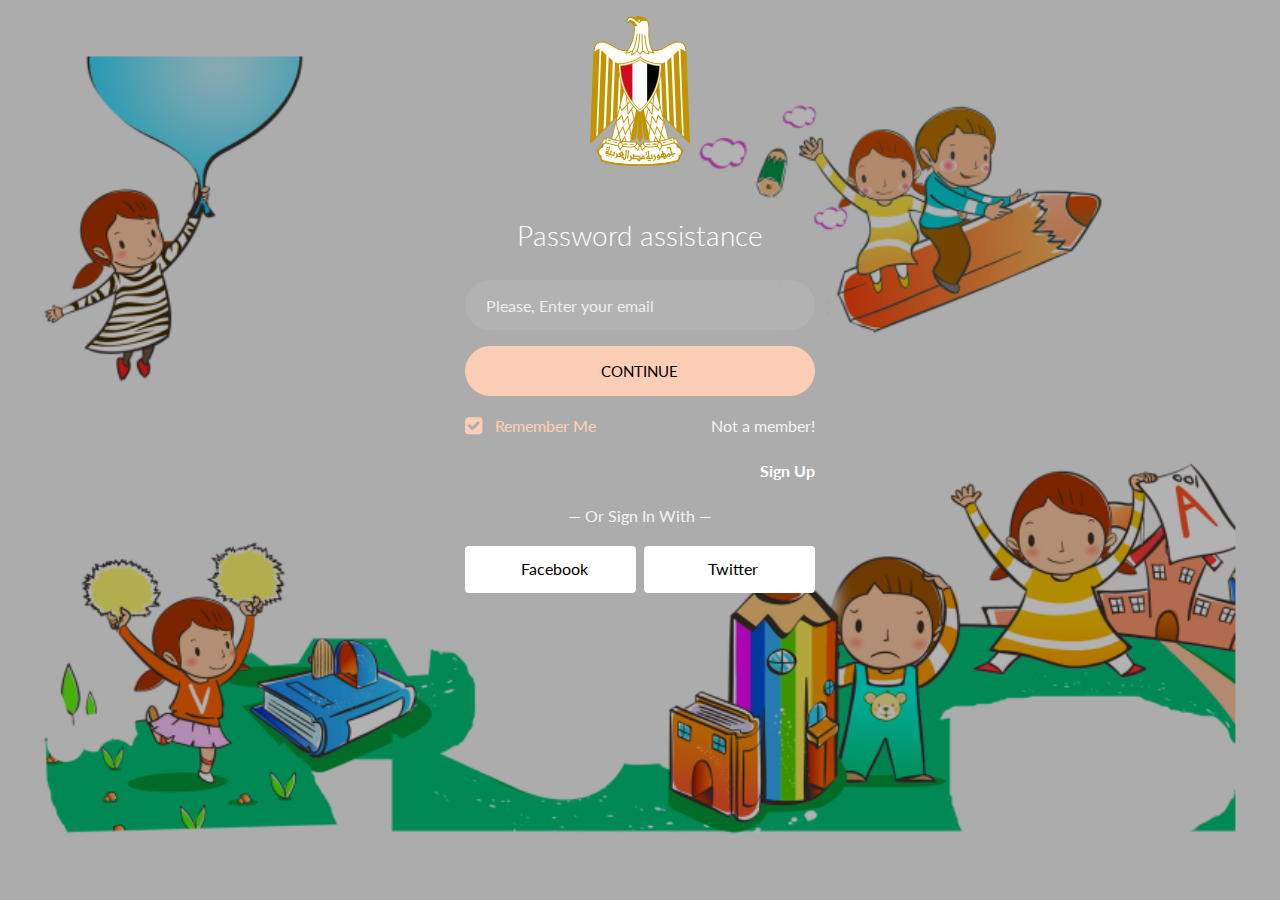
<file: html/forgetPassword.html>
<!doctype html>
<html lang="en">

<head>
	<title>Password assistance</title>
	<meta charset="utf-8">
	<meta name="viewport" content="width=device-width, initial-scale=1, shrink-to-fit=no">

	<link href="https://fonts.googleapis.com/css?family=Lato:300,400,700&display=swap" rel="stylesheet">

	<link rel="stylesheet" href="https://stackpath.bootstrapcdn.com/font-awesome/4.7.0/css/font-awesome.min.css">

	<link rel="stylesheet" href="../assets/css/forgetPassword.css">
	<style>
		.btn-primary {
			display: flex;
			justify-content: center;
			align-items: center;
		}
	</style>
</head>

<body class="img js-fullheight" style="background-image: url(../images/background.png);">
	<section class="ftco-section">
		<div class="container">
			<div class="row justify-content-center">
				<div class="col-md-6 text-center mb-5">
					<img src="../images/EAGLE%20OF%20FLAG.png" style="width: 100px ; height: 150px">
				</div>
			</div>
			<div class="row justify-content-center">
				<div class="col-md-6 col-lg-4">
					<div class="login-wrap p-0">
						<h3 class="mb-4 text-center">Password assistance</h3>
						<form action="#" class="signin-form">
							<div class="form-group">
								<input type="email" class="form-control" placeholder="Please, Enter your email"
									required>
							</div>
							<div class="form-group">
								<a type="submit" href="../index.html"
									class="form-control btn btn-primary submit px-3">Continue</a>
							</div>
							<div class="form-group d-md-flex">
								<div class="w-50">
									<label class="checkbox-wrap checkbox-primary">Remember Me
										<input type="checkbox" checked>
										<span class="checkmark"></span>
									</label>
								</div>
								<div class="w-50 text-md-right">
									<p>Not a member!</p>
									<a href="signup.html" style="color: #fff"><strong>Sign Up</strong></a>
								</div>
							</div>
						</form>
						<p class="w-100 text-center">&mdash; Or Sign In With &mdash;</p>
						<div class="social d-flex text-center">
							<a href="#" class="px-2 py-2 mr-md-1 rounded"><span class="ion-logo-facebook mr-2"></span>
								Facebook</a>
							<a href="#" class="px-2 py-2 ml-md-1 rounded"><span class="ion-logo-twitter mr-2"></span>
								Twitter</a>
						</div>
					</div>
				</div>
			</div>
		</div>
	</section>

	<script src="../assets/js/jquery.min.js"></script>
	<script src="../assets/js/breakpoints.min.js"></script>
	<script src="../assets/js/browser.min.js"></script>
	<script src="../assets/js/popper.js"></script>
	<script src="../assets/js/bootstrap.min.js"></script>
	<script src="../assets/js/js.js"></script>

</body>

</html>
</file>
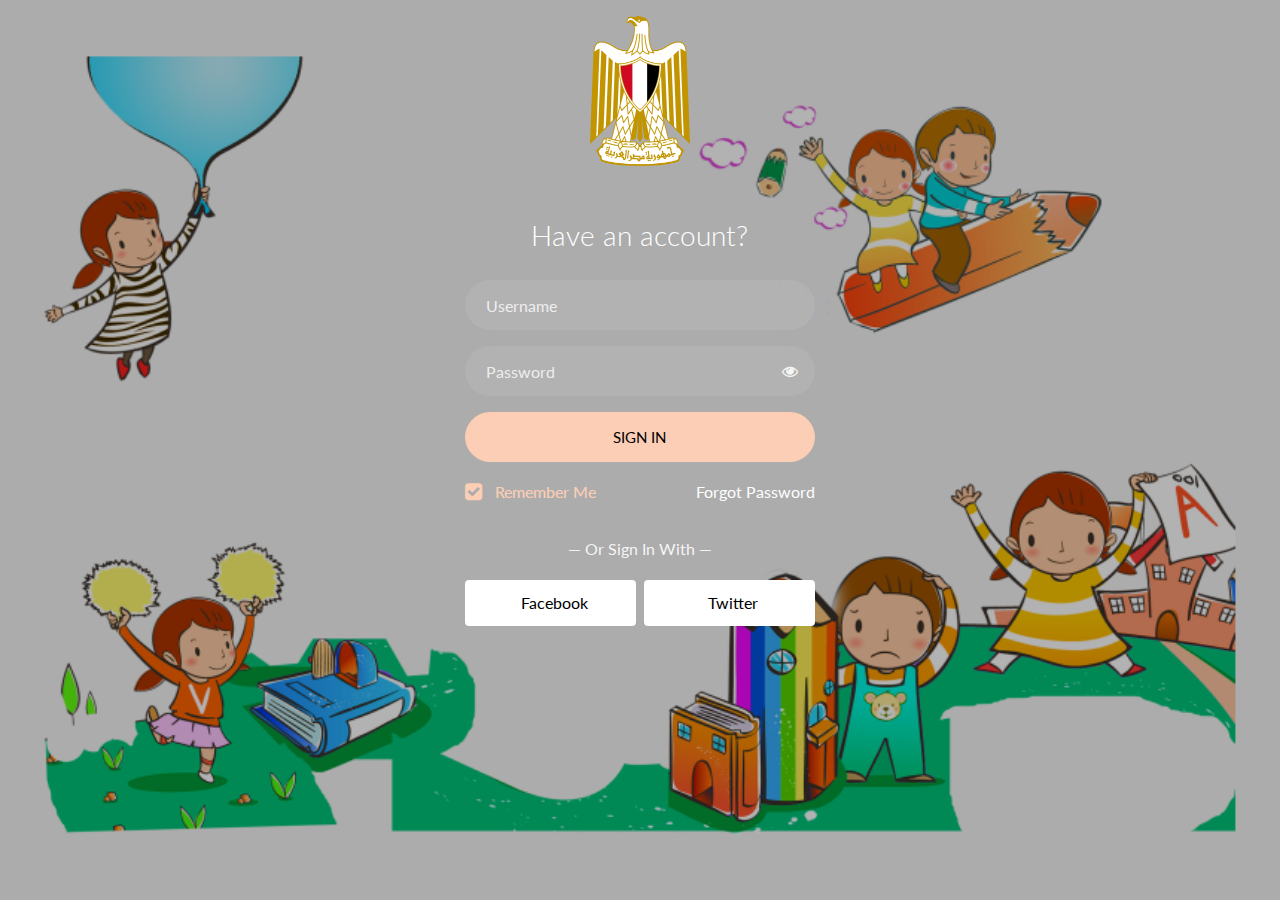
<file: html/login.html>
<!doctype html>
<html lang="en">

<head>
	<title>Sign in</title>
	<meta charset="utf-8">
	<meta name="viewport" content="width=device-width, initial-scale=1, shrink-to-fit=no">

	<link href="https://fonts.googleapis.com/css?family=Lato:300,400,700&display=swap" rel="stylesheet">

	<link rel="stylesheet" href="https://stackpath.bootstrapcdn.com/font-awesome/4.7.0/css/font-awesome.min.css">

	<link rel="stylesheet" href="../assets/css/login.css">
	<style>
.btn-primary{
display: flex;
justify-content: center;
align-items: center;
}
	</style>

</head>

<body class="img js-fullheight" style="background-image: url(../images/background.png);">
	<section class="ftco-section">
		<div class="container">
			<div class="row justify-content-center">
				<div class="col-md-6 text-center mb-5">
					<img src="../images/EAGLE%20OF%20FLAG.png" style="width: 100px ; height: 150px">
				</div>
			</div>
			<div class="row justify-content-center">
				<div class="col-md-6 col-lg-4">
					<div class="login-wrap p-0">
						<h3 class="mb-4 text-center">Have an account?</h3>
						<form action="#" class="signin-form">
							<div class="form-group">
								<input type="text" class="form-control" placeholder="Username" required>
							</div>
							<div class="form-group">
								<input id="password-field" type="password" class="form-control" placeholder="Password"
									required>
								<span toggle="#password-field"
									class="fa fa-fw fa-eye field-icon toggle-password"></span>
							</div>
							<div class="form-group">
								<a href="../index.html" class="form-control btn btn-primary submit px-3">Sign In</a>
							</div>
							<div class="form-group d-md-flex">
								<div class="w-50">
									<label class="checkbox-wrap checkbox-primary">Remember Me
										<input type="checkbox" checked>
										<span class="checkmark"></span>
									</label>
								</div>
								<div class="w-50 text-md-right">
									<a href="forgetPassword.html" style="color: #fff">Forgot Password</a>
								</div>
							</div>
						</form>
						<p class="w-100 text-center">&mdash; Or Sign In With &mdash;</p>
						<div class="social d-flex text-center">
							<a href="#" class="px-2 py-2 mr-md-1 rounded"><span class="ion-logo-facebook mr-2"></span>
								Facebook</a>
							<a href="#" class="px-2 py-2 ml-md-1 rounded"><span class="ion-logo-twitter mr-2"></span>
								Twitter</a>
						</div>
					</div>
				</div>
			</div>
		</div>
	</section>
	<script src="../assets/js/jquery.min.js"></script>
	<script src="../assets/js/breakpoints.min.js"></script>
	<script src="../assets/js/browser.min.js"></script>
	<script src="../assets/js/popper.js"></script>
	<script src="../assets/js/bootstrap.min.js"></script>
	<script src="../assets/js/js.js"></script>

</body>

</html>
</file>
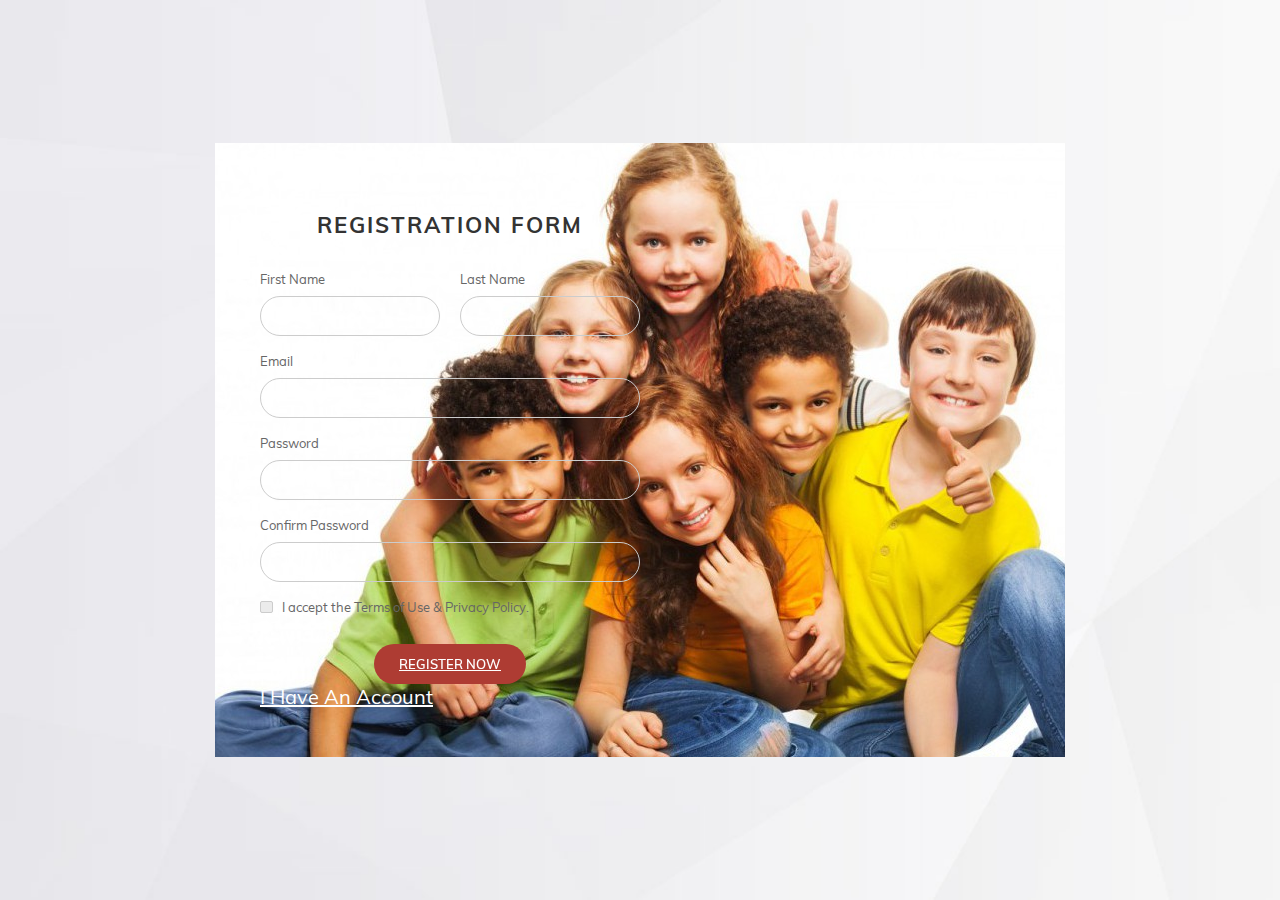
<file: html/signup.html>
<!DOCTYPE html>
<html>

<head>
	<meta charset="utf-8">
	<title>sign up</title>
	<meta name="viewport" content="width=device-width, initial-scale=1.0">

	<!-- MATERIAL DESIGN ICONIC FONT -->
	<link rel="stylesheet" href="../assets/fonts/material-design-iconic-font/css/material-design-iconic-font.min.css">

	<!-- STYLE CSS -->
	<link rel="stylesheet" href="../assets/css/style.css">
</head>

<body>

	<div class="wrapper" style="background-image: url('../images/bg-registration-form-2.jpg');">
		<div class="inner">
			<form action="">
				<h3>Registration Form</h3>
				<div class="form-group">
					<div class="form-wrapper">
						<label for="">First Name</label>
						<input type="text" class="form-control">
					</div>
					<div class="form-wrapper">
						<label for="">Last Name</label>
						<input type="text" class="form-control">
					</div>
				</div>
				<div class="form-wrapper">
					<label for="">Email</label>
					<input type="text" class="form-control">
				</div>
				<div class="form-wrapper">
					<label for="">Password</label>
					<input type="password" class="form-control">
				</div>
				<div class="form-wrapper">
					<label for="">Confirm Password</label>
					<input type="password" class="form-control">
				</div>
				<div class="checkbox">
					<label>
						<input type="checkbox"> I accept the Terms of Use & Privacy Policy.
						<span class="checkmark"></span>
					</label>
				</div>
				<a class="registrationBtn" href="../index.html">Register Now</a>
				<a href="login.html" style="  font-size: 20px;
        color: white; text-align: center;
       ">I Have An Account</a>
			</form>
		</div>
	</div>

</body>

</html>
</file>
<file: assets/css/forgetPassword.css>
body{
    width: 100%;
    height: 100%;
}
:root {
  --blue: #007bff;
  --indigo: #6610f2;
  --purple: #6f42c1;
  --pink: #e83e8c;
  --red: #dc3545;
  --orange: #fd7e14;
  --yellow: #ffc107;
  --green: #28a745;
  --teal: #20c997;
  --cyan: #17a2b8;
  --white: #fff;
  --gray: #6c757d;
  --gray-dark: #343a40;
  --primary: #007bff;
  --secondary: #6c757d;
  --success: #28a745;
  --info: #17a2b8;
  --warning: #ffc107;
  --danger: #dc3545;
  --light: #f8f9fa;
  --dark: #343a40;
  --breakpoint-xs: 0;
  --breakpoint-sm: 576px;
  --breakpoint-md: 768px;
  --breakpoint-lg: 992px;
  --breakpoint-xl: 1200px;
  --font-family-sans-serif: -apple-system, BlinkMacSystemFont, "Segoe UI", Roboto, "Helvetica Neue", Arial, "Noto Sans", sans-serif, "Apple Color Emoji", "Segoe UI Emoji", "Segoe UI Symbol", "Noto Color Emoji";
  --font-family-monospace: SFMono-Regular, Menlo, Monaco, Consolas, "Liberation Mono", "Courier New", monospace; }

*,
*::before,
*::after {
  -webkit-box-sizing: border-box;
  box-sizing: border-box; }

html {
  font-family: sans-serif;
  line-height: 1.15;
  -webkit-text-size-adjust: 100%;
  -webkit-tap-highlight-color: rgba(0, 0, 0, 0); }

article, aside, figcaption, figure, footer, header, hgroup, main, nav, section {
  display: block; }

body {
  margin: 0;
  font-family: -apple-system, BlinkMacSystemFont, "Segoe UI", Roboto, "Helvetica Neue", Arial, "Noto Sans", sans-serif, "Apple Color Emoji", "Segoe UI Emoji", "Segoe UI Symbol", "Noto Color Emoji";
  font-size: 1rem;
  font-weight: 400;
  line-height: 1.5;
  color: #212529;
  text-align: left;
  background-color: #fff; }

[tabindex="-1"]:focus {
  outline: 0 !important; }

hr {
  -webkit-box-sizing: content-box;
  box-sizing: content-box;
  height: 0;
  overflow: visible; }

h1, h2, h3, h4, h5, h6 {
  margin-top: 0;
  margin-bottom: 0.5rem; }

p {
  margin-top: 0;
  margin-bottom: 1rem; }

abbr[title],
abbr[data-original-title] {
  text-decoration: underline;
  -webkit-text-decoration: underline dotted;
  text-decoration: underline dotted;
  cursor: help;
  border-bottom: 0;
  text-decoration-skip-ink: none; }

address {
  margin-bottom: 1rem;
  font-style: normal;
  line-height: inherit; }

ol,
ul,
dl {
  margin-top: 0;
  margin-bottom: 1rem; }

ol ol,
ul ul,
ol ul,
ul ol {
  margin-bottom: 0; }

dt {
  font-weight: 700; }

dd {
  margin-bottom: .5rem;
  margin-left: 0; }

blockquote {
  margin: 0 0 1rem; }

b,
strong {
  font-weight: bolder; }

small {
  font-size: 80%; }

sub,
sup {
  position: relative;
  font-size: 75%;
  line-height: 0;
  vertical-align: baseline; }

sub {
  bottom: -.25em; }

sup {
  top: -.5em; }

a {
  color: #007bff;
  text-decoration: none;
  background-color: transparent; }
  a:hover {
    color: #0056b3;
    text-decoration: underline; }

a:not([href]):not([tabindex]) {
  color: inherit;
  text-decoration: none; }
  a:not([href]):not([tabindex]):hover, a:not([href]):not([tabindex]):focus {
    color: inherit;
    text-decoration: none; }
  a:not([href]):not([tabindex]):focus {
    outline: 0; }

pre,
code,
kbd,
samp {
  font-family: SFMono-Regular, Menlo, Monaco, Consolas, "Liberation Mono", "Courier New", monospace;
  font-size: 1em; }

pre {
  margin-top: 0;
  margin-bottom: 1rem;
  overflow: auto; }

figure {
  margin: 0 0 1rem; }

img {
  vertical-align: middle;
  border-style: none; }

svg {
  overflow: hidden;
  vertical-align: middle; }

table {
  border-collapse: collapse; }

caption {
  padding-top: 0.75rem;
  padding-bottom: 0.75rem;
  color: #6c757d;
  text-align: left;
  caption-side: bottom; }

th {
  text-align: inherit; }

label {
  display: inline-block;
  margin-bottom: 0.5rem; }

button {
  border-radius: 0; }

button:focus {
  outline: 1px dotted;
  outline: 5px auto -webkit-focus-ring-color; }

input,
button,
select,
optgroup,
textarea {
  margin: 0;
  font-family: inherit;
  font-size: inherit;
  line-height: inherit; }

button,
input {
  overflow: visible; }

button,
select {
  text-transform: none; }

select {
  word-wrap: normal; }

button,
[type="button"],
[type="reset"],
[type="submit"] {
  -webkit-appearance: button; }

button:not(:disabled),
[type="button"]:not(:disabled),
[type="reset"]:not(:disabled),
[type="submit"]:not(:disabled) {
  cursor: pointer; }

button::-moz-focus-inner,
[type="button"]::-moz-focus-inner,
[type="reset"]::-moz-focus-inner,
[type="submit"]::-moz-focus-inner {
  padding: 0;
  border-style: none; }

input[type="radio"],
input[type="checkbox"] {
  -webkit-box-sizing: border-box;
  box-sizing: border-box;
  padding: 0; }

input[type="date"],
input[type="time"],
input[type="datetime-local"],
input[type="month"] {
  -webkit-appearance: listbox; }

textarea {
  overflow: auto;
  resize: vertical; }

fieldset {
  min-width: 0;
  padding: 0;
  margin: 0;
  border: 0; }

legend {
  display: block;
  width: 100%;
  max-width: 100%;
  padding: 0;
  margin-bottom: .5rem;
  font-size: 1.5rem;
  line-height: inherit;
  color: inherit;
  white-space: normal; }

progress {
  vertical-align: baseline; }

[type="number"]::-webkit-inner-spin-button,
[type="number"]::-webkit-outer-spin-button {
  height: auto; }

[type="search"] {
  outline-offset: -2px;
  -webkit-appearance: none; }

[type="search"]::-webkit-search-decoration {
  -webkit-appearance: none; }

::-webkit-file-upload-button {
  font: inherit;
  -webkit-appearance: button; }

output {
  display: inline-block; }

summary {
  display: list-item;
  cursor: pointer; }

template {
  display: none; }

[hidden] {
  display: none !important; }

h1, h2, h3, h4, h5, h6,
.h1, .h2, .h3, .h4, .h5, .h6 {
  margin-bottom: 0.5rem;
  font-weight: 500;
  line-height: 1.2; }

h1, .h1 {
  font-size: 2.5rem; }

h2, .h2 {
  font-size: 2rem; }

h3, .h3 {
  font-size: 1.75rem; }

h4, .h4 {
  font-size: 1.5rem; }

h5, .h5 {
  font-size: 1.25rem; }

h6, .h6 {
  font-size: 1rem; }

.lead {
  font-size: 1.25rem;
  font-weight: 300; }

.display-1 {
  font-size: 6rem;
  font-weight: 300;
  line-height: 1.2; }

.display-2 {
  font-size: 5.5rem;
  font-weight: 300;
  line-height: 1.2; }

.display-3 {
  font-size: 4.5rem;
  font-weight: 300;
  line-height: 1.2; }

.display-4 {
  font-size: 3.5rem;
  font-weight: 300;
  line-height: 1.2; }

hr {
  margin-top: 1rem;
  margin-bottom: 1rem;
  border: 0;
  border-top: 1px solid rgba(0, 0, 0, 0.1); }

small,
.small {
  font-size: 80%;
  font-weight: 400; }

mark,
.mark {
  padding: 0.2em;
  background-color: #fcf8e3; }

.list-unstyled {
  padding-left: 0;
  list-style: none; }

.list-inline {
  padding-left: 0;
  list-style: none; }

.list-inline-item {
  display: inline-block; }
  .list-inline-item:not(:last-child) {
    margin-right: 0.5rem; }

.initialism {
  font-size: 90%;
  text-transform: uppercase; }

.blockquote {
  margin-bottom: 1rem;
  font-size: 1.25rem; }

.blockquote-footer {
  display: block;
  font-size: 80%;
  color: #6c757d; }
  .blockquote-footer::before {
    content: "\2014\00A0"; }

.img-fluid {
  max-width: 100%;
  height: auto; }

.img-thumbnail {
  padding: 0.25rem;
  background-color: #fff;
  border: 1px solid #dee2e6;
  border-radius: 0.25rem;
  max-width: 100%;
  height: auto; }

.figure {
  display: inline-block; }

.figure-img {
  margin-bottom: 0.5rem;
  line-height: 1; }

.figure-caption {
  font-size: 90%;
  color: #6c757d; }

code {
  font-size: 87.5%;
  color: #e83e8c;
  word-break: break-word; }
  a > code {
    color: inherit; }

kbd {
  padding: 0.2rem 0.4rem;
  font-size: 87.5%;
  color: #fff;
  background-color: #212529;
  border-radius: 0.2rem; }
  kbd kbd {
    padding: 0;
    font-size: 100%;
    font-weight: 700; }

pre {
  display: block;
  font-size: 87.5%;
  color: #212529; }
  pre code {
    font-size: inherit;
    color: inherit;
    word-break: normal; }

.pre-scrollable {
  max-height: 340px;
  overflow-y: scroll; }

.container {
  width: 100%;
  padding-right: 15px;
  padding-left: 15px;
  margin-right: auto;
  margin-left: auto; }
  @media (min-width: 576px) {
    .container {
      max-width: 540px; } }
  @media (min-width: 768px) {
    .container {
      max-width: 720px; } }
  @media (min-width: 992px) {
    .container {
      max-width: 960px; } }
  @media (min-width: 1200px) {
    .container {
      max-width: 1140px; } }

.container-fluid {
  width: 100%;
  padding-right: 15px;
  padding-left: 15px;
  margin-right: auto;
  margin-left: auto; }

.row {
  display: -webkit-box;
  display: -ms-flexbox;
  display: flex;
  -ms-flex-wrap: wrap;
  flex-wrap: wrap;
  margin-right: -15px;
  margin-left: -15px; }

.no-gutters {
  margin-right: 0;
  margin-left: 0; }
  .no-gutters > .col,
  .no-gutters > [class*="col-"] {
    padding-right: 0;
    padding-left: 0; }

.col-1, .col-2, .col-3, .col-4, .col-5, .col-6, .col-7, .col-8, .col-9, .col-10, .col-11, .col-12, .col,
.col-auto, .col-sm-1, .col-sm-2, .col-sm-3, .col-sm-4, .col-sm-5, .col-sm-6, .col-sm-7, .col-sm-8, .col-sm-9, .col-sm-10, .col-sm-11, .col-sm-12, .col-sm,
.col-sm-auto, .col-md-1, .col-md-2, .col-md-3, .col-md-4, .col-md-5, .col-md-6, .col-md-7, .col-md-8, .col-md-9, .col-md-10, .col-md-11, .col-md-12, .col-md,
.col-md-auto, .col-lg-1, .col-lg-2, .col-lg-3, .col-lg-4, .col-lg-5, .col-lg-6, .col-lg-7, .col-lg-8, .col-lg-9, .col-lg-10, .col-lg-11, .col-lg-12, .col-lg,
.col-lg-auto, .col-xl-1, .col-xl-2, .col-xl-3, .col-xl-4, .col-xl-5, .col-xl-6, .col-xl-7, .col-xl-8, .col-xl-9, .col-xl-10, .col-xl-11, .col-xl-12, .col-xl,
.col-xl-auto {
  position: relative;
  width: 100%;
  padding-right: 15px;
  padding-left: 15px; }

.col {
  -ms-flex-preferred-size: 0;
  flex-basis: 0;
  -webkit-box-flex: 1;
  -ms-flex-positive: 1;
  flex-grow: 1;
  max-width: 100%; }

.col-auto {
  -webkit-box-flex: 0;
  -ms-flex: 0 0 auto;
  flex: 0 0 auto;
  width: auto;
  max-width: 100%; }

.col-1 {
  -webkit-box-flex: 0;
  -ms-flex: 0 0 8.33333%;
  flex: 0 0 8.33333%;
  max-width: 8.33333%; }

.col-2 {
  -webkit-box-flex: 0;
  -ms-flex: 0 0 16.66667%;
  flex: 0 0 16.66667%;
  max-width: 16.66667%; }

.col-3 {
  -webkit-box-flex: 0;
  -ms-flex: 0 0 25%;
  flex: 0 0 25%;
  max-width: 25%; }

.col-4 {
  -webkit-box-flex: 0;
  -ms-flex: 0 0 33.33333%;
  flex: 0 0 33.33333%;
  max-width: 33.33333%; }

.col-5 {
  -webkit-box-flex: 0;
  -ms-flex: 0 0 41.66667%;
  flex: 0 0 41.66667%;
  max-width: 41.66667%; }

.col-6 {
  -webkit-box-flex: 0;
  -ms-flex: 0 0 50%;
  flex: 0 0 50%;
  max-width: 50%; }

.col-7 {
  -webkit-box-flex: 0;
  -ms-flex: 0 0 58.33333%;
  flex: 0 0 58.33333%;
  max-width: 58.33333%; }

.col-8 {
  -webkit-box-flex: 0;
  -ms-flex: 0 0 66.66667%;
  flex: 0 0 66.66667%;
  max-width: 66.66667%; }

.col-9 {
  -webkit-box-flex: 0;
  -ms-flex: 0 0 75%;
  flex: 0 0 75%;
  max-width: 75%; }

.col-10 {
  -webkit-box-flex: 0;
  -ms-flex: 0 0 83.33333%;
  flex: 0 0 83.33333%;
  max-width: 83.33333%; }

.col-11 {
  -webkit-box-flex: 0;
  -ms-flex: 0 0 91.66667%;
  flex: 0 0 91.66667%;
  max-width: 91.66667%; }

.col-12 {
  -webkit-box-flex: 0;
  -ms-flex: 0 0 100%;
  flex: 0 0 100%;
  max-width: 100%; }

.order-first {
  -webkit-box-ordinal-group: 0;
  -ms-flex-order: -1;
  order: -1; }

.order-last {
  -webkit-box-ordinal-group: 14;
  -ms-flex-order: 13;
  order: 13; }

.order-0 {
  -webkit-box-ordinal-group: 1;
  -ms-flex-order: 0;
  order: 0; }

.order-1 {
  -webkit-box-ordinal-group: 2;
  -ms-flex-order: 1;
  order: 1; }

.order-2 {
  -webkit-box-ordinal-group: 3;
  -ms-flex-order: 2;
  order: 2; }

.order-3 {
  -webkit-box-ordinal-group: 4;
  -ms-flex-order: 3;
  order: 3; }

.order-4 {
  -webkit-box-ordinal-group: 5;
  -ms-flex-order: 4;
  order: 4; }

.order-5 {
  -webkit-box-ordinal-group: 6;
  -ms-flex-order: 5;
  order: 5; }

.order-6 {
  -webkit-box-ordinal-group: 7;
  -ms-flex-order: 6;
  order: 6; }

.order-7 {
  -webkit-box-ordinal-group: 8;
  -ms-flex-order: 7;
  order: 7; }

.order-8 {
  -webkit-box-ordinal-group: 9;
  -ms-flex-order: 8;
  order: 8; }

.order-9 {
  -webkit-box-ordinal-group: 10;
  -ms-flex-order: 9;
  order: 9; }

.order-10 {
  -webkit-box-ordinal-group: 11;
  -ms-flex-order: 10;
  order: 10; }

.order-11 {
  -webkit-box-ordinal-group: 12;
  -ms-flex-order: 11;
  order: 11; }

.order-12 {
  -webkit-box-ordinal-group: 13;
  -ms-flex-order: 12;
  order: 12; }

.offset-1 {
  margin-left: 8.33333%; }

.offset-2 {
  margin-left: 16.66667%; }

.offset-3 {
  margin-left: 25%; }

.offset-4 {
  margin-left: 33.33333%; }

.offset-5 {
  margin-left: 41.66667%; }

.offset-6 {
  margin-left: 50%; }

.offset-7 {
  margin-left: 58.33333%; }

.offset-8 {
  margin-left: 66.66667%; }

.offset-9 {
  margin-left: 75%; }

.offset-10 {
  margin-left: 83.33333%; }

.offset-11 {
  margin-left: 91.66667%; }

@media (min-width: 576px) {
  .col-sm {
    -ms-flex-preferred-size: 0;
    flex-basis: 0;
    -webkit-box-flex: 1;
    -ms-flex-positive: 1;
    flex-grow: 1;
    max-width: 100%; }
  .col-sm-auto {
    -webkit-box-flex: 0;
    -ms-flex: 0 0 auto;
    flex: 0 0 auto;
    width: auto;
    max-width: 100%; }
  .col-sm-1 {
    -webkit-box-flex: 0;
    -ms-flex: 0 0 8.33333%;
    flex: 0 0 8.33333%;
    max-width: 8.33333%; }
  .col-sm-2 {
    -webkit-box-flex: 0;
    -ms-flex: 0 0 16.66667%;
    flex: 0 0 16.66667%;
    max-width: 16.66667%; }
  .col-sm-3 {
    -webkit-box-flex: 0;
    -ms-flex: 0 0 25%;
    flex: 0 0 25%;
    max-width: 25%; }
  .col-sm-4 {
    -webkit-box-flex: 0;
    -ms-flex: 0 0 33.33333%;
    flex: 0 0 33.33333%;
    max-width: 33.33333%; }
  .col-sm-5 {
    -webkit-box-flex: 0;
    -ms-flex: 0 0 41.66667%;
    flex: 0 0 41.66667%;
    max-width: 41.66667%; }
  .col-sm-6 {
    -webkit-box-flex: 0;
    -ms-flex: 0 0 50%;
    flex: 0 0 50%;
    max-width: 50%; }
  .col-sm-7 {
    -webkit-box-flex: 0;
    -ms-flex: 0 0 58.33333%;
    flex: 0 0 58.33333%;
    max-width: 58.33333%; }
  .col-sm-8 {
    -webkit-box-flex: 0;
    -ms-flex: 0 0 66.66667%;
    flex: 0 0 66.66667%;
    max-width: 66.66667%; }
  .col-sm-9 {
    -webkit-box-flex: 0;
    -ms-flex: 0 0 75%;
    flex: 0 0 75%;
    max-width: 75%; }
  .col-sm-10 {
    -webkit-box-flex: 0;
    -ms-flex: 0 0 83.33333%;
    flex: 0 0 83.33333%;
    max-width: 83.33333%; }
  .col-sm-11 {
    -webkit-box-flex: 0;
    -ms-flex: 0 0 91.66667%;
    flex: 0 0 91.66667%;
    max-width: 91.66667%; }
  .col-sm-12 {
    -webkit-box-flex: 0;
    -ms-flex: 0 0 100%;
    flex: 0 0 100%;
    max-width: 100%; }
  .order-sm-first {
    -webkit-box-ordinal-group: 0;
    -ms-flex-order: -1;
    order: -1; }
  .order-sm-last {
    -webkit-box-ordinal-group: 14;
    -ms-flex-order: 13;
    order: 13; }
  .order-sm-0 {
    -webkit-box-ordinal-group: 1;
    -ms-flex-order: 0;
    order: 0; }
  .order-sm-1 {
    -webkit-box-ordinal-group: 2;
    -ms-flex-order: 1;
    order: 1; }
  .order-sm-2 {
    -webkit-box-ordinal-group: 3;
    -ms-flex-order: 2;
    order: 2; }
  .order-sm-3 {
    -webkit-box-ordinal-group: 4;
    -ms-flex-order: 3;
    order: 3; }
  .order-sm-4 {
    -webkit-box-ordinal-group: 5;
    -ms-flex-order: 4;
    order: 4; }
  .order-sm-5 {
    -webkit-box-ordinal-group: 6;
    -ms-flex-order: 5;
    order: 5; }
  .order-sm-6 {
    -webkit-box-ordinal-group: 7;
    -ms-flex-order: 6;
    order: 6; }
  .order-sm-7 {
    -webkit-box-ordinal-group: 8;
    -ms-flex-order: 7;
    order: 7; }
  .order-sm-8 {
    -webkit-box-ordinal-group: 9;
    -ms-flex-order: 8;
    order: 8; }
  .order-sm-9 {
    -webkit-box-ordinal-group: 10;
    -ms-flex-order: 9;
    order: 9; }
  .order-sm-10 {
    -webkit-box-ordinal-group: 11;
    -ms-flex-order: 10;
    order: 10; }
  .order-sm-11 {
    -webkit-box-ordinal-group: 12;
    -ms-flex-order: 11;
    order: 11; }
  .order-sm-12 {
    -webkit-box-ordinal-group: 13;
    -ms-flex-order: 12;
    order: 12; }
  .offset-sm-0 {
    margin-left: 0; }
  .offset-sm-1 {
    margin-left: 8.33333%; }
  .offset-sm-2 {
    margin-left: 16.66667%; }
  .offset-sm-3 {
    margin-left: 25%; }
  .offset-sm-4 {
    margin-left: 33.33333%; }
  .offset-sm-5 {
    margin-left: 41.66667%; }
  .offset-sm-6 {
    margin-left: 50%; }
  .offset-sm-7 {
    margin-left: 58.33333%; }
  .offset-sm-8 {
    margin-left: 66.66667%; }
  .offset-sm-9 {
    margin-left: 75%; }
  .offset-sm-10 {
    margin-left: 83.33333%; }
  .offset-sm-11 {
    margin-left: 91.66667%; } }

@media (min-width: 768px) {
  .col-md {
    -ms-flex-preferred-size: 0;
    flex-basis: 0;
    -webkit-box-flex: 1;
    -ms-flex-positive: 1;
    flex-grow: 1;
    max-width: 100%; }
  .col-md-auto {
    -webkit-box-flex: 0;
    -ms-flex: 0 0 auto;
    flex: 0 0 auto;
    width: auto;
    max-width: 100%; }
  .col-md-1 {
    -webkit-box-flex: 0;
    -ms-flex: 0 0 8.33333%;
    flex: 0 0 8.33333%;
    max-width: 8.33333%; }
  .col-md-2 {
    -webkit-box-flex: 0;
    -ms-flex: 0 0 16.66667%;
    flex: 0 0 16.66667%;
    max-width: 16.66667%; }
  .col-md-3 {
    -webkit-box-flex: 0;
    -ms-flex: 0 0 25%;
    flex: 0 0 25%;
    max-width: 25%; }
  .col-md-4 {
    -webkit-box-flex: 0;
    -ms-flex: 0 0 33.33333%;
    flex: 0 0 33.33333%;
    max-width: 33.33333%; }
  .col-md-5 {
    -webkit-box-flex: 0;
    -ms-flex: 0 0 41.66667%;
    flex: 0 0 41.66667%;
    max-width: 41.66667%; }
  .col-md-6 {
    -webkit-box-flex: 0;
    -ms-flex: 0 0 50%;
    flex: 0 0 50%;
    max-width: 50%; }
  .col-md-7 {
    -webkit-box-flex: 0;
    -ms-flex: 0 0 58.33333%;
    flex: 0 0 58.33333%;
    max-width: 58.33333%; }
  .col-md-8 {
    -webkit-box-flex: 0;
    -ms-flex: 0 0 66.66667%;
    flex: 0 0 66.66667%;
    max-width: 66.66667%; }
  .col-md-9 {
    -webkit-box-flex: 0;
    -ms-flex: 0 0 75%;
    flex: 0 0 75%;
    max-width: 75%; }
  .col-md-10 {
    -webkit-box-flex: 0;
    -ms-flex: 0 0 83.33333%;
    flex: 0 0 83.33333%;
    max-width: 83.33333%; }
  .col-md-11 {
    -webkit-box-flex: 0;
    -ms-flex: 0 0 91.66667%;
    flex: 0 0 91.66667%;
    max-width: 91.66667%; }
  .col-md-12 {
    -webkit-box-flex: 0;
    -ms-flex: 0 0 100%;
    flex: 0 0 100%;
    max-width: 100%; }
  .order-md-first {
    -webkit-box-ordinal-group: 0;
    -ms-flex-order: -1;
    order: -1; }
  .order-md-last {
    -webkit-box-ordinal-group: 14;
    -ms-flex-order: 13;
    order: 13; }
  .order-md-0 {
    -webkit-box-ordinal-group: 1;
    -ms-flex-order: 0;
    order: 0; }
  .order-md-1 {
    -webkit-box-ordinal-group: 2;
    -ms-flex-order: 1;
    order: 1; }
  .order-md-2 {
    -webkit-box-ordinal-group: 3;
    -ms-flex-order: 2;
    order: 2; }
  .order-md-3 {
    -webkit-box-ordinal-group: 4;
    -ms-flex-order: 3;
    order: 3; }
  .order-md-4 {
    -webkit-box-ordinal-group: 5;
    -ms-flex-order: 4;
    order: 4; }
  .order-md-5 {
    -webkit-box-ordinal-group: 6;
    -ms-flex-order: 5;
    order: 5; }
  .order-md-6 {
    -webkit-box-ordinal-group: 7;
    -ms-flex-order: 6;
    order: 6; }
  .order-md-7 {
    -webkit-box-ordinal-group: 8;
    -ms-flex-order: 7;
    order: 7; }
  .order-md-8 {
    -webkit-box-ordinal-group: 9;
    -ms-flex-order: 8;
    order: 8; }
  .order-md-9 {
    -webkit-box-ordinal-group: 10;
    -ms-flex-order: 9;
    order: 9; }
  .order-md-10 {
    -webkit-box-ordinal-group: 11;
    -ms-flex-order: 10;
    order: 10; }
  .order-md-11 {
    -webkit-box-ordinal-group: 12;
    -ms-flex-order: 11;
    order: 11; }
  .order-md-12 {
    -webkit-box-ordinal-group: 13;
    -ms-flex-order: 12;
    order: 12; }
  .offset-md-0 {
    margin-left: 0; }
  .offset-md-1 {
    margin-left: 8.33333%; }
  .offset-md-2 {
    margin-left: 16.66667%; }
  .offset-md-3 {
    margin-left: 25%; }
  .offset-md-4 {
    margin-left: 33.33333%; }
  .offset-md-5 {
    margin-left: 41.66667%; }
  .offset-md-6 {
    margin-left: 50%; }
  .offset-md-7 {
    margin-left: 58.33333%; }
  .offset-md-8 {
    margin-left: 66.66667%; }
  .offset-md-9 {
    margin-left: 75%; }
  .offset-md-10 {
    margin-left: 83.33333%; }
  .offset-md-11 {
    margin-left: 91.66667%; } }

@media (min-width: 992px) {
  .col-lg {
    -ms-flex-preferred-size: 0;
    flex-basis: 0;
    -webkit-box-flex: 1;
    -ms-flex-positive: 1;
    flex-grow: 1;
    max-width: 100%; }
  .col-lg-auto {
    -webkit-box-flex: 0;
    -ms-flex: 0 0 auto;
    flex: 0 0 auto;
    width: auto;
    max-width: 100%; }
  .col-lg-1 {
    -webkit-box-flex: 0;
    -ms-flex: 0 0 8.33333%;
    flex: 0 0 8.33333%;
    max-width: 8.33333%; }
  .col-lg-2 {
    -webkit-box-flex: 0;
    -ms-flex: 0 0 16.66667%;
    flex: 0 0 16.66667%;
    max-width: 16.66667%; }
  .col-lg-3 {
    -webkit-box-flex: 0;
    -ms-flex: 0 0 25%;
    flex: 0 0 25%;
    max-width: 25%; }
  .col-lg-4 {
    -webkit-box-flex: 0;
    -ms-flex: 0 0 33.33333%;
    flex: 0 0 33.33333%;
    max-width: 33.33333%; }
  .col-lg-5 {
    -webkit-box-flex: 0;
    -ms-flex: 0 0 41.66667%;
    flex: 0 0 41.66667%;
    max-width: 41.66667%; }
  .col-lg-6 {
    -webkit-box-flex: 0;
    -ms-flex: 0 0 50%;
    flex: 0 0 50%;
    max-width: 50%; }
  .col-lg-7 {
    -webkit-box-flex: 0;
    -ms-flex: 0 0 58.33333%;
    flex: 0 0 58.33333%;
    max-width: 58.33333%; }
  .col-lg-8 {
    -webkit-box-flex: 0;
    -ms-flex: 0 0 66.66667%;
    flex: 0 0 66.66667%;
    max-width: 66.66667%; }
  .col-lg-9 {
    -webkit-box-flex: 0;
    -ms-flex: 0 0 75%;
    flex: 0 0 75%;
    max-width: 75%; }
  .col-lg-10 {
    -webkit-box-flex: 0;
    -ms-flex: 0 0 83.33333%;
    flex: 0 0 83.33333%;
    max-width: 83.33333%; }
  .col-lg-11 {
    -webkit-box-flex: 0;
    -ms-flex: 0 0 91.66667%;
    flex: 0 0 91.66667%;
    max-width: 91.66667%; }
  .col-lg-12 {
    -webkit-box-flex: 0;
    -ms-flex: 0 0 100%;
    flex: 0 0 100%;
    max-width: 100%; }
  .order-lg-first {
    -webkit-box-ordinal-group: 0;
    -ms-flex-order: -1;
    order: -1; }
  .order-lg-last {
    -webkit-box-ordinal-group: 14;
    -ms-flex-order: 13;
    order: 13; }
  .order-lg-0 {
    -webkit-box-ordinal-group: 1;
    -ms-flex-order: 0;
    order: 0; }
  .order-lg-1 {
    -webkit-box-ordinal-group: 2;
    -ms-flex-order: 1;
    order: 1; }
  .order-lg-2 {
    -webkit-box-ordinal-group: 3;
    -ms-flex-order: 2;
    order: 2; }
  .order-lg-3 {
    -webkit-box-ordinal-group: 4;
    -ms-flex-order: 3;
    order: 3; }
  .order-lg-4 {
    -webkit-box-ordinal-group: 5;
    -ms-flex-order: 4;
    order: 4; }
  .order-lg-5 {
    -webkit-box-ordinal-group: 6;
    -ms-flex-order: 5;
    order: 5; }
  .order-lg-6 {
    -webkit-box-ordinal-group: 7;
    -ms-flex-order: 6;
    order: 6; }
  .order-lg-7 {
    -webkit-box-ordinal-group: 8;
    -ms-flex-order: 7;
    order: 7; }
  .order-lg-8 {
    -webkit-box-ordinal-group: 9;
    -ms-flex-order: 8;
    order: 8; }
  .order-lg-9 {
    -webkit-box-ordinal-group: 10;
    -ms-flex-order: 9;
    order: 9; }
  .order-lg-10 {
    -webkit-box-ordinal-group: 11;
    -ms-flex-order: 10;
    order: 10; }
  .order-lg-11 {
    -webkit-box-ordinal-group: 12;
    -ms-flex-order: 11;
    order: 11; }
  .order-lg-12 {
    -webkit-box-ordinal-group: 13;
    -ms-flex-order: 12;
    order: 12; }
  .offset-lg-0 {
    margin-left: 0; }
  .offset-lg-1 {
    margin-left: 8.33333%; }
  .offset-lg-2 {
    margin-left: 16.66667%; }
  .offset-lg-3 {
    margin-left: 25%; }
  .offset-lg-4 {
    margin-left: 33.33333%; }
  .offset-lg-5 {
    margin-left: 41.66667%; }
  .offset-lg-6 {
    margin-left: 50%; }
  .offset-lg-7 {
    margin-left: 58.33333%; }
  .offset-lg-8 {
    margin-left: 66.66667%; }
  .offset-lg-9 {
    margin-left: 75%; }
  .offset-lg-10 {
    margin-left: 83.33333%; }
  .offset-lg-11 {
    margin-left: 91.66667%; } }

@media (min-width: 1200px) {
  .col-xl {
    -ms-flex-preferred-size: 0;
    flex-basis: 0;
    -webkit-box-flex: 1;
    -ms-flex-positive: 1;
    flex-grow: 1;
    max-width: 100%; }
  .col-xl-auto {
    -webkit-box-flex: 0;
    -ms-flex: 0 0 auto;
    flex: 0 0 auto;
    width: auto;
    max-width: 100%; }
  .col-xl-1 {
    -webkit-box-flex: 0;
    -ms-flex: 0 0 8.33333%;
    flex: 0 0 8.33333%;
    max-width: 8.33333%; }
  .col-xl-2 {
    -webkit-box-flex: 0;
    -ms-flex: 0 0 16.66667%;
    flex: 0 0 16.66667%;
    max-width: 16.66667%; }
  .col-xl-3 {
    -webkit-box-flex: 0;
    -ms-flex: 0 0 25%;
    flex: 0 0 25%;
    max-width: 25%; }
  .col-xl-4 {
    -webkit-box-flex: 0;
    -ms-flex: 0 0 33.33333%;
    flex: 0 0 33.33333%;
    max-width: 33.33333%; }
  .col-xl-5 {
    -webkit-box-flex: 0;
    -ms-flex: 0 0 41.66667%;
    flex: 0 0 41.66667%;
    max-width: 41.66667%; }
  .col-xl-6 {
    -webkit-box-flex: 0;
    -ms-flex: 0 0 50%;
    flex: 0 0 50%;
    max-width: 50%; }
  .col-xl-7 {
    -webkit-box-flex: 0;
    -ms-flex: 0 0 58.33333%;
    flex: 0 0 58.33333%;
    max-width: 58.33333%; }
  .col-xl-8 {
    -webkit-box-flex: 0;
    -ms-flex: 0 0 66.66667%;
    flex: 0 0 66.66667%;
    max-width: 66.66667%; }
  .col-xl-9 {
    -webkit-box-flex: 0;
    -ms-flex: 0 0 75%;
    flex: 0 0 75%;
    max-width: 75%; }
  .col-xl-10 {
    -webkit-box-flex: 0;
    -ms-flex: 0 0 83.33333%;
    flex: 0 0 83.33333%;
    max-width: 83.33333%; }
  .col-xl-11 {
    -webkit-box-flex: 0;
    -ms-flex: 0 0 91.66667%;
    flex: 0 0 91.66667%;
    max-width: 91.66667%; }
  .col-xl-12 {
    -webkit-box-flex: 0;
    -ms-flex: 0 0 100%;
    flex: 0 0 100%;
    max-width: 100%; }
  .order-xl-first {
    -webkit-box-ordinal-group: 0;
    -ms-flex-order: -1;
    order: -1; }
  .order-xl-last {
    -webkit-box-ordinal-group: 14;
    -ms-flex-order: 13;
    order: 13; }
  .order-xl-0 {
    -webkit-box-ordinal-group: 1;
    -ms-flex-order: 0;
    order: 0; }
  .order-xl-1 {
    -webkit-box-ordinal-group: 2;
    -ms-flex-order: 1;
    order: 1; }
  .order-xl-2 {
    -webkit-box-ordinal-group: 3;
    -ms-flex-order: 2;
    order: 2; }
  .order-xl-3 {
    -webkit-box-ordinal-group: 4;
    -ms-flex-order: 3;
    order: 3; }
  .order-xl-4 {
    -webkit-box-ordinal-group: 5;
    -ms-flex-order: 4;
    order: 4; }
  .order-xl-5 {
    -webkit-box-ordinal-group: 6;
    -ms-flex-order: 5;
    order: 5; }
  .order-xl-6 {
    -webkit-box-ordinal-group: 7;
    -ms-flex-order: 6;
    order: 6; }
  .order-xl-7 {
    -webkit-box-ordinal-group: 8;
    -ms-flex-order: 7;
    order: 7; }
  .order-xl-8 {
    -webkit-box-ordinal-group: 9;
    -ms-flex-order: 8;
    order: 8; }
  .order-xl-9 {
    -webkit-box-ordinal-group: 10;
    -ms-flex-order: 9;
    order: 9; }
  .order-xl-10 {
    -webkit-box-ordinal-group: 11;
    -ms-flex-order: 10;
    order: 10; }
  .order-xl-11 {
    -webkit-box-ordinal-group: 12;
    -ms-flex-order: 11;
    order: 11; }
  .order-xl-12 {
    -webkit-box-ordinal-group: 13;
    -ms-flex-order: 12;
    order: 12; }
  .offset-xl-0 {
    margin-left: 0; }
  .offset-xl-1 {
    margin-left: 8.33333%; }
  .offset-xl-2 {
    margin-left: 16.66667%; }
  .offset-xl-3 {
    margin-left: 25%; }
  .offset-xl-4 {
    margin-left: 33.33333%; }
  .offset-xl-5 {
    margin-left: 41.66667%; }
  .offset-xl-6 {
    margin-left: 50%; }
  .offset-xl-7 {
    margin-left: 58.33333%; }
  .offset-xl-8 {
    margin-left: 66.66667%; }
  .offset-xl-9 {
    margin-left: 75%; }
  .offset-xl-10 {
    margin-left: 83.33333%; }
  .offset-xl-11 {
    margin-left: 91.66667%; } }

.table {
  width: 100%;
  margin-bottom: 1rem;
  color: #212529; }
  .table th,
  .table td {
    padding: 0.75rem;
    vertical-align: top;
    border-top: 1px solid #dee2e6; }
  .table thead th {
    vertical-align: bottom;
    border-bottom: 2px solid #dee2e6; }
  .table tbody + tbody {
    border-top: 2px solid #dee2e6; }

.table-sm th,
.table-sm td {
  padding: 0.3rem; }

.table-bordered {
  border: 1px solid #dee2e6; }
  .table-bordered th,
  .table-bordered td {
    border: 1px solid #dee2e6; }
  .table-bordered thead th,
  .table-bordered thead td {
    border-bottom-width: 2px; }

.table-borderless th,
.table-borderless td,
.table-borderless thead th,
.table-borderless tbody + tbody {
  border: 0; }

.table-striped tbody tr:nth-of-type(odd) {
  background-color: rgba(0, 0, 0, 0.05); }

.table-hover tbody tr:hover {
  color: #212529;
  background-color: rgba(0, 0, 0, 0.075); }

.table-primary,
.table-primary > th,
.table-primary > td {
  background-color: #b8daff; }

.table-primary th,
.table-primary td,
.table-primary thead th,
.table-primary tbody + tbody {
  border-color: #7abaff; }

.table-hover .table-primary:hover {
  background-color: #9fcdff; }
  .table-hover .table-primary:hover > td,
  .table-hover .table-primary:hover > th {
    background-color: #9fcdff; }

.table-secondary,
.table-secondary > th,
.table-secondary > td {
  background-color: #d6d8db; }

.table-secondary th,
.table-secondary td,
.table-secondary thead th,
.table-secondary tbody + tbody {
  border-color: #b3b7bb; }

.table-hover .table-secondary:hover {
  background-color: #c8cbcf; }
  .table-hover .table-secondary:hover > td,
  .table-hover .table-secondary:hover > th {
    background-color: #c8cbcf; }

.table-success,
.table-success > th,
.table-success > td {
  background-color: #c3e6cb; }

.table-success th,
.table-success td,
.table-success thead th,
.table-success tbody + tbody {
  border-color: #8fd19e; }

.table-hover .table-success:hover {
  background-color: #b1dfbb; }
  .table-hover .table-success:hover > td,
  .table-hover .table-success:hover > th {
    background-color: #b1dfbb; }

.table-info,
.table-info > th,
.table-info > td {
  background-color: #bee5eb; }

.table-info th,
.table-info td,
.table-info thead th,
.table-info tbody + tbody {
  border-color: #86cfda; }

.table-hover .table-info:hover {
  background-color: #abdde5; }
  .table-hover .table-info:hover > td,
  .table-hover .table-info:hover > th {
    background-color: #abdde5; }

.table-warning,
.table-warning > th,
.table-warning > td {
  background-color: #ffeeba; }

.table-warning th,
.table-warning td,
.table-warning thead th,
.table-warning tbody + tbody {
  border-color: #ffdf7e; }

.table-hover .table-warning:hover {
  background-color: #ffe8a1; }
  .table-hover .table-warning:hover > td,
  .table-hover .table-warning:hover > th {
    background-color: #ffe8a1; }

.table-danger,
.table-danger > th,
.table-danger > td {
  background-color: #f5c6cb; }

.table-danger th,
.table-danger td,
.table-danger thead th,
.table-danger tbody + tbody {
  border-color: #ed969e; }

.table-hover .table-danger:hover {
  background-color: #f1b0b7; }
  .table-hover .table-danger:hover > td,
  .table-hover .table-danger:hover > th {
    background-color: #f1b0b7; }

.table-light,
.table-light > th,
.table-light > td {
  background-color: #fdfdfe; }

.table-light th,
.table-light td,
.table-light thead th,
.table-light tbody + tbody {
  border-color: #fbfcfc; }

.table-hover .table-light:hover {
  background-color: #ececf6; }
  .table-hover .table-light:hover > td,
  .table-hover .table-light:hover > th {
    background-color: #ececf6; }

.table-dark,
.table-dark > th,
.table-dark > td {
  background-color: #c6c8ca; }

.table-dark th,
.table-dark td,
.table-dark thead th,
.table-dark tbody + tbody {
  border-color: #95999c; }

.table-hover .table-dark:hover {
  background-color: #b9bbbe; }
  .table-hover .table-dark:hover > td,
  .table-hover .table-dark:hover > th {
    background-color: #b9bbbe; }

.table-active,
.table-active > th,
.table-active > td {
  background-color: rgba(0, 0, 0, 0.075); }

.table-hover .table-active:hover {
  background-color: rgba(0, 0, 0, 0.075); }
  .table-hover .table-active:hover > td,
  .table-hover .table-active:hover > th {
    background-color: rgba(0, 0, 0, 0.075); }

.table .thead-dark th {
  color: #fff;
  background-color: #343a40;
  border-color: #454d55; }

.table .thead-light th {
  color: #495057;
  background-color: #e9ecef;
  border-color: #dee2e6; }

.table-dark {
  color: #fff;
  background-color: #343a40; }
  .table-dark th,
  .table-dark td,
  .table-dark thead th {
    border-color: #454d55; }
  .table-dark.table-bordered {
    border: 0; }
  .table-dark.table-striped tbody tr:nth-of-type(odd) {
    background-color: rgba(255, 255, 255, 0.05); }
  .table-dark.table-hover tbody tr:hover {
    color: #fff;
    background-color: rgba(255, 255, 255, 0.075); }

@media (max-width: 575.98px) {
  .table-responsive-sm {
    display: block;
    width: 100%;
    overflow-x: auto;
    -webkit-overflow-scrolling: touch; }
    .table-responsive-sm > .table-bordered {
      border: 0; } }

@media (max-width: 767.98px) {
  .table-responsive-md {
    display: block;
    width: 100%;
    overflow-x: auto;
    -webkit-overflow-scrolling: touch; }
    .table-responsive-md > .table-bordered {
      border: 0; } }

@media (max-width: 991.98px) {
  .table-responsive-lg {
    display: block;
    width: 100%;
    overflow-x: auto;
    -webkit-overflow-scrolling: touch; }
    .table-responsive-lg > .table-bordered {
      border: 0; } }

@media (max-width: 1199.98px) {
  .table-responsive-xl {
    display: block;
    width: 100%;
    overflow-x: auto;
    -webkit-overflow-scrolling: touch; }
    .table-responsive-xl > .table-bordered {
      border: 0; } }

.table-responsive {
  display: block;
  width: 100%;
  overflow-x: auto;
  -webkit-overflow-scrolling: touch; }
  .table-responsive > .table-bordered {
    border: 0; }

.form-control {
  display: block;
  width: 100%;
  height: calc(1.5em + 0.75rem + 2px);
  padding: 0.375rem 0.75rem;
  font-size: 1rem;
  font-weight: 400;
  line-height: 1.5;
  color: #495057;
  background-color: #fff;
  background-clip: padding-box;
  border: 1px solid #ced4da;
  border-radius: 0.25rem;
  -webkit-transition: border-color 0.15s ease-in-out, -webkit-box-shadow 0.15s ease-in-out;
  transition: border-color 0.15s ease-in-out, -webkit-box-shadow 0.15s ease-in-out;
  -o-transition: border-color 0.15s ease-in-out, box-shadow 0.15s ease-in-out;
  transition: border-color 0.15s ease-in-out, box-shadow 0.15s ease-in-out;
  transition: border-color 0.15s ease-in-out, box-shadow 0.15s ease-in-out, -webkit-box-shadow 0.15s ease-in-out; }
  @media (prefers-reduced-motion: reduce) {
    .form-control {
      -webkit-transition: none;
      -o-transition: none;
      transition: none; } }
  .form-control::-ms-expand {
    background-color: transparent;
    border: 0; }
  .form-control:focus {
    color: #495057;
    background-color: #fff;
    border-color: #80bdff;
    outline: 0;
    -webkit-box-shadow: 0 0 0 0.2rem rgba(0, 123, 255, 0.25);
    box-shadow: 0 0 0 0.2rem rgba(0, 123, 255, 0.25); }
  .form-control::-webkit-input-placeholder {
    color: #6c757d;
    opacity: 1; }
  .form-control:-ms-input-placeholder {
    color: #6c757d;
    opacity: 1; }
  .form-control::-ms-input-placeholder {
    color: #6c757d;
    opacity: 1; }
  .form-control::placeholder {
    color: #6c757d;
    opacity: 1; }
  .form-control:disabled, .form-control[readonly] {
    background-color: #e9ecef;
    opacity: 1; }

select.form-control:focus::-ms-value {
  color: #495057;
  background-color: #fff; }

.form-control-file,
.form-control-range {
  display: block;
  width: 100%; }

.col-form-label {
  padding-top: calc(0.375rem + 1px);
  padding-bottom: calc(0.375rem + 1px);
  margin-bottom: 0;
  font-size: inherit;
  line-height: 1.5; }

.col-form-label-lg {
  padding-top: calc(0.5rem + 1px);
  padding-bottom: calc(0.5rem + 1px);
  font-size: 1.25rem;
  line-height: 1.5; }

.col-form-label-sm {
  padding-top: calc(0.25rem + 1px);
  padding-bottom: calc(0.25rem + 1px);
  font-size: 0.875rem;
  line-height: 1.5; }

.form-control-plaintext {
  display: block;
  width: 100%;
  padding-top: 0.375rem;
  padding-bottom: 0.375rem;
  margin-bottom: 0;
  line-height: 1.5;
  color: #212529;
  background-color: transparent;
  border: solid transparent;
  border-width: 1px 0; }
  .form-control-plaintext.form-control-sm, .form-control-plaintext.form-control-lg {
    padding-right: 0;
    padding-left: 0; }

.form-control-sm {
  height: calc(1.5em + 0.5rem + 2px);
  padding: 0.25rem 0.5rem;
  font-size: 0.875rem;
  line-height: 1.5;
  border-radius: 0.2rem; }

.form-control-lg {
  height: calc(1.5em + 1rem + 2px);
  padding: 0.5rem 1rem;
  font-size: 1.25rem;
  line-height: 1.5;
  border-radius: 0.3rem; }

select.form-control[size], select.form-control[multiple] {
  height: auto; }

textarea.form-control {
  height: auto; }

.form-group {
  margin-bottom: 1rem; }

.form-text {
  display: block;
  margin-top: 0.25rem; }

.form-row {
  display: -webkit-box;
  display: -ms-flexbox;
  display: flex;
  -ms-flex-wrap: wrap;
  flex-wrap: wrap;
  margin-right: -5px;
  margin-left: -5px; }
  .form-row > .col,
  .form-row > [class*="col-"] {
    padding-right: 5px;
    padding-left: 5px; }

.form-check {
  position: relative;
  display: block;
  padding-left: 1.25rem; }

.form-check-input {
  position: absolute;
  margin-top: 0.3rem;
  margin-left: -1.25rem; }
  .form-check-input:disabled ~ .form-check-label {
    color: #6c757d; }

.form-check-label {
  margin-bottom: 0; }

.form-check-inline {
  display: -webkit-inline-box;
  display: -ms-inline-flexbox;
  display: inline-flex;
  -webkit-box-align: center;
  -ms-flex-align: center;
  align-items: center;
  padding-left: 0;
  margin-right: 0.75rem; }
  .form-check-inline .form-check-input {
    position: static;
    margin-top: 0;
    margin-right: 0.3125rem;
    margin-left: 0; }

.valid-feedback {
  display: none;
  width: 100%;
  margin-top: 0.25rem;
  font-size: 80%;
  color: #28a745; }

.valid-tooltip {
  position: absolute;
  top: 100%;
  z-index: 5;
  display: none;
  max-width: 100%;
  padding: 0.25rem 0.5rem;
  margin-top: .1rem;
  font-size: 0.875rem;
  line-height: 1.5;
  color: #fff;
  background-color: rgba(40, 167, 69, 0.9);
  border-radius: 0.25rem; }

.was-validated .form-control:valid, .form-control.is-valid {
  border-color: #28a745;
  padding-right: calc(1.5em + 0.75rem);
  background-image: url("data:image/svg+xml,%3csvg xmlns='http://www.w3.org/2000/svg' viewBox='0 0 8 8'%3e%3cpath fill='%2328a745' d='M2.3 6.73L.6 4.53c-.4-1.04.46-1.4 1.1-.8l1.1 1.4 3.4-3.8c.6-.63 1.6-.27 1.2.7l-4 4.6c-.43.5-.8.4-1.1.1z'/%3e%3c/svg%3e");
  background-repeat: no-repeat;
  background-position: center right calc(0.375em + 0.1875rem);
  background-size: calc(0.75em + 0.375rem) calc(0.75em + 0.375rem); }
  .was-validated .form-control:valid:focus, .form-control.is-valid:focus {
    border-color: #28a745;
    -webkit-box-shadow: 0 0 0 0.2rem rgba(40, 167, 69, 0.25);
    box-shadow: 0 0 0 0.2rem rgba(40, 167, 69, 0.25); }
  .was-validated .form-control:valid ~ .valid-feedback,
  .was-validated .form-control:valid ~ .valid-tooltip, .form-control.is-valid ~ .valid-feedback,
  .form-control.is-valid ~ .valid-tooltip {
    display: block; }

.was-validated textarea.form-control:valid, textarea.form-control.is-valid {
  padding-right: calc(1.5em + 0.75rem);
  background-position: top calc(0.375em + 0.1875rem) right calc(0.375em + 0.1875rem); }

.was-validated .custom-select:valid, .custom-select.is-valid {
  border-color: #28a745;
  padding-right: calc((1em + 0.75rem) * 3 / 4 + 1.75rem);
  background: url("data:image/svg+xml,%3csvg xmlns='http://www.w3.org/2000/svg' viewBox='0 0 4 5'%3e%3cpath fill='%23343a40' d='M2 0L0 2h4zm0 5L0 3h4z'/%3e%3c/svg%3e") no-repeat right 0.75rem center/8px 10px, url("data:image/svg+xml,%3csvg xmlns='http://www.w3.org/2000/svg' viewBox='0 0 8 8'%3e%3cpath fill='%2328a745' d='M2.3 6.73L.6 4.53c-.4-1.04.46-1.4 1.1-.8l1.1 1.4 3.4-3.8c.6-.63 1.6-.27 1.2.7l-4 4.6c-.43.5-.8.4-1.1.1z'/%3e%3c/svg%3e") #fff no-repeat center right 1.75rem/calc(0.75em + 0.375rem) calc(0.75em + 0.375rem); }
  .was-validated .custom-select:valid:focus, .custom-select.is-valid:focus {
    border-color: #28a745;
    -webkit-box-shadow: 0 0 0 0.2rem rgba(40, 167, 69, 0.25);
    box-shadow: 0 0 0 0.2rem rgba(40, 167, 69, 0.25); }
  .was-validated .custom-select:valid ~ .valid-feedback,
  .was-validated .custom-select:valid ~ .valid-tooltip, .custom-select.is-valid ~ .valid-feedback,
  .custom-select.is-valid ~ .valid-tooltip {
    display: block; }

.was-validated .form-control-file:valid ~ .valid-feedback,
.was-validated .form-control-file:valid ~ .valid-tooltip, .form-control-file.is-valid ~ .valid-feedback,
.form-control-file.is-valid ~ .valid-tooltip {
  display: block; }

.was-validated .form-check-input:valid ~ .form-check-label, .form-check-input.is-valid ~ .form-check-label {
  color: #28a745; }

.was-validated .form-check-input:valid ~ .valid-feedback,
.was-validated .form-check-input:valid ~ .valid-tooltip, .form-check-input.is-valid ~ .valid-feedback,
.form-check-input.is-valid ~ .valid-tooltip {
  display: block; }

.was-validated .custom-control-input:valid ~ .custom-control-label, .custom-control-input.is-valid ~ .custom-control-label {
  color: #28a745; }
  .was-validated .custom-control-input:valid ~ .custom-control-label::before, .custom-control-input.is-valid ~ .custom-control-label::before {
    border-color: #28a745; }

.was-validated .custom-control-input:valid ~ .valid-feedback,
.was-validated .custom-control-input:valid ~ .valid-tooltip, .custom-control-input.is-valid ~ .valid-feedback,
.custom-control-input.is-valid ~ .valid-tooltip {
  display: block; }

.was-validated .custom-control-input:valid:checked ~ .custom-control-label::before, .custom-control-input.is-valid:checked ~ .custom-control-label::before {
  border-color: #34ce57;
  background-color: #34ce57; }

.was-validated .custom-control-input:valid:focus ~ .custom-control-label::before, .custom-control-input.is-valid:focus ~ .custom-control-label::before {
  -webkit-box-shadow: 0 0 0 0.2rem rgba(40, 167, 69, 0.25);
  box-shadow: 0 0 0 0.2rem rgba(40, 167, 69, 0.25); }

.was-validated .custom-control-input:valid:focus:not(:checked) ~ .custom-control-label::before, .custom-control-input.is-valid:focus:not(:checked) ~ .custom-control-label::before {
  border-color: #28a745; }

.was-validated .custom-file-input:valid ~ .custom-file-label, .custom-file-input.is-valid ~ .custom-file-label {
  border-color: #28a745; }

.was-validated .custom-file-input:valid ~ .valid-feedback,
.was-validated .custom-file-input:valid ~ .valid-tooltip, .custom-file-input.is-valid ~ .valid-feedback,
.custom-file-input.is-valid ~ .valid-tooltip {
  display: block; }

.was-validated .custom-file-input:valid:focus ~ .custom-file-label, .custom-file-input.is-valid:focus ~ .custom-file-label {
  border-color: #28a745;
  -webkit-box-shadow: 0 0 0 0.2rem rgba(40, 167, 69, 0.25);
  box-shadow: 0 0 0 0.2rem rgba(40, 167, 69, 0.25); }

.invalid-feedback {
  display: none;
  width: 100%;
  margin-top: 0.25rem;
  font-size: 80%;
  color: #dc3545; }

.invalid-tooltip {
  position: absolute;
  top: 100%;
  z-index: 5;
  display: none;
  max-width: 100%;
  padding: 0.25rem 0.5rem;
  margin-top: .1rem;
  font-size: 0.875rem;
  line-height: 1.5;
  color: #fff;
  background-color: rgba(220, 53, 69, 0.9);
  border-radius: 0.25rem; }

.was-validated .form-control:invalid, .form-control.is-invalid {
  border-color: #dc3545;
  padding-right: calc(1.5em + 0.75rem);
  background-image: url("data:image/svg+xml,%3csvg xmlns='http://www.w3.org/2000/svg' fill='%23dc3545' viewBox='-2 -2 7 7'%3e%3cpath stroke='%23dc3545' d='M0 0l3 3m0-3L0 3'/%3e%3ccircle r='.5'/%3e%3ccircle cx='3' r='.5'/%3e%3ccircle cy='3' r='.5'/%3e%3ccircle cx='3' cy='3' r='.5'/%3e%3c/svg%3E");
  background-repeat: no-repeat;
  background-position: center right calc(0.375em + 0.1875rem);
  background-size: calc(0.75em + 0.375rem) calc(0.75em + 0.375rem); }
  .was-validated .form-control:invalid:focus, .form-control.is-invalid:focus {
    border-color: #dc3545;
    -webkit-box-shadow: 0 0 0 0.2rem rgba(220, 53, 69, 0.25);
    box-shadow: 0 0 0 0.2rem rgba(220, 53, 69, 0.25); }
  .was-validated .form-control:invalid ~ .invalid-feedback,
  .was-validated .form-control:invalid ~ .invalid-tooltip, .form-control.is-invalid ~ .invalid-feedback,
  .form-control.is-invalid ~ .invalid-tooltip {
    display: block; }

.was-validated textarea.form-control:invalid, textarea.form-control.is-invalid {
  padding-right: calc(1.5em + 0.75rem);
  background-position: top calc(0.375em + 0.1875rem) right calc(0.375em + 0.1875rem); }

.was-validated .custom-select:invalid, .custom-select.is-invalid {
  border-color: #dc3545;
  padding-right: calc((1em + 0.75rem) * 3 / 4 + 1.75rem);
  background: url("data:image/svg+xml,%3csvg xmlns='http://www.w3.org/2000/svg' viewBox='0 0 4 5'%3e%3cpath fill='%23343a40' d='M2 0L0 2h4zm0 5L0 3h4z'/%3e%3c/svg%3e") no-repeat right 0.75rem center/8px 10px, url("data:image/svg+xml,%3csvg xmlns='http://www.w3.org/2000/svg' fill='%23dc3545' viewBox='-2 -2 7 7'%3e%3cpath stroke='%23dc3545' d='M0 0l3 3m0-3L0 3'/%3e%3ccircle r='.5'/%3e%3ccircle cx='3' r='.5'/%3e%3ccircle cy='3' r='.5'/%3e%3ccircle cx='3' cy='3' r='.5'/%3e%3c/svg%3E") #fff no-repeat center right 1.75rem/calc(0.75em + 0.375rem) calc(0.75em + 0.375rem); }
  .was-validated .custom-select:invalid:focus, .custom-select.is-invalid:focus {
    border-color: #dc3545;
    -webkit-box-shadow: 0 0 0 0.2rem rgba(220, 53, 69, 0.25);
    box-shadow: 0 0 0 0.2rem rgba(220, 53, 69, 0.25); }
  .was-validated .custom-select:invalid ~ .invalid-feedback,
  .was-validated .custom-select:invalid ~ .invalid-tooltip, .custom-select.is-invalid ~ .invalid-feedback,
  .custom-select.is-invalid ~ .invalid-tooltip {
    display: block; }

.was-validated .form-control-file:invalid ~ .invalid-feedback,
.was-validated .form-control-file:invalid ~ .invalid-tooltip, .form-control-file.is-invalid ~ .invalid-feedback,
.form-control-file.is-invalid ~ .invalid-tooltip {
  display: block; }

.was-validated .form-check-input:invalid ~ .form-check-label, .form-check-input.is-invalid ~ .form-check-label {
  color: #dc3545; }

.was-validated .form-check-input:invalid ~ .invalid-feedback,
.was-validated .form-check-input:invalid ~ .invalid-tooltip, .form-check-input.is-invalid ~ .invalid-feedback,
.form-check-input.is-invalid ~ .invalid-tooltip {
  display: block; }

.was-validated .custom-control-input:invalid ~ .custom-control-label, .custom-control-input.is-invalid ~ .custom-control-label {
  color: #dc3545; }
  .was-validated .custom-control-input:invalid ~ .custom-control-label::before, .custom-control-input.is-invalid ~ .custom-control-label::before {
    border-color: #dc3545; }

.was-validated .custom-control-input:invalid ~ .invalid-feedback,
.was-validated .custom-control-input:invalid ~ .invalid-tooltip, .custom-control-input.is-invalid ~ .invalid-feedback,
.custom-control-input.is-invalid ~ .invalid-tooltip {
  display: block; }

.was-validated .custom-control-input:invalid:checked ~ .custom-control-label::before, .custom-control-input.is-invalid:checked ~ .custom-control-label::before {
  border-color: #e4606d;
  background-color: #e4606d; }

.was-validated .custom-control-input:invalid:focus ~ .custom-control-label::before, .custom-control-input.is-invalid:focus ~ .custom-control-label::before {
  -webkit-box-shadow: 0 0 0 0.2rem rgba(220, 53, 69, 0.25);
  box-shadow: 0 0 0 0.2rem rgba(220, 53, 69, 0.25); }

.was-validated .custom-control-input:invalid:focus:not(:checked) ~ .custom-control-label::before, .custom-control-input.is-invalid:focus:not(:checked) ~ .custom-control-label::before {
  border-color: #dc3545; }

.was-validated .custom-file-input:invalid ~ .custom-file-label, .custom-file-input.is-invalid ~ .custom-file-label {
  border-color: #dc3545; }

.was-validated .custom-file-input:invalid ~ .invalid-feedback,
.was-validated .custom-file-input:invalid ~ .invalid-tooltip, .custom-file-input.is-invalid ~ .invalid-feedback,
.custom-file-input.is-invalid ~ .invalid-tooltip {
  display: block; }

.was-validated .custom-file-input:invalid:focus ~ .custom-file-label, .custom-file-input.is-invalid:focus ~ .custom-file-label {
  border-color: #dc3545;
  -webkit-box-shadow: 0 0 0 0.2rem rgba(220, 53, 69, 0.25);
  box-shadow: 0 0 0 0.2rem rgba(220, 53, 69, 0.25); }

.form-inline {
  display: -webkit-box;
  display: -ms-flexbox;
  display: flex;
  -webkit-box-orient: horizontal;
  -webkit-box-direction: normal;
  -ms-flex-flow: row wrap;
  flex-flow: row wrap;
  -webkit-box-align: center;
  -ms-flex-align: center;
  align-items: center; }
  .form-inline .form-check {
    width: 100%; }
  @media (min-width: 576px) {
    .form-inline label {
      display: -webkit-box;
      display: -ms-flexbox;
      display: flex;
      -webkit-box-align: center;
      -ms-flex-align: center;
      align-items: center;
      -webkit-box-pack: center;
      -ms-flex-pack: center;
      justify-content: center;
      margin-bottom: 0; }
    .form-inline .form-group {
      display: -webkit-box;
      display: -ms-flexbox;
      display: flex;
      -webkit-box-flex: 0;
      -ms-flex: 0 0 auto;
      flex: 0 0 auto;
      -webkit-box-orient: horizontal;
      -webkit-box-direction: normal;
      -ms-flex-flow: row wrap;
      flex-flow: row wrap;
      -webkit-box-align: center;
      -ms-flex-align: center;
      align-items: center;
      margin-bottom: 0; }
    .form-inline .form-control {
      display: inline-block;
      width: auto;
      vertical-align: middle; }
    .form-inline .form-control-plaintext {
      display: inline-block; }
    .form-inline .input-group,
    .form-inline .custom-select {
      width: auto; }
    .form-inline .form-check {
      display: -webkit-box;
      display: -ms-flexbox;
      display: flex;
      -webkit-box-align: center;
      -ms-flex-align: center;
      align-items: center;
      -webkit-box-pack: center;
      -ms-flex-pack: center;
      justify-content: center;
      width: auto;
      padding-left: 0; }
    .form-inline .form-check-input {
      position: relative;
      -ms-flex-negative: 0;
      flex-shrink: 0;
      margin-top: 0;
      margin-right: 0.25rem;
      margin-left: 0; }
    .form-inline .custom-control {
      -webkit-box-align: center;
      -ms-flex-align: center;
      align-items: center;
      -webkit-box-pack: center;
      -ms-flex-pack: center;
      justify-content: center; }
    .form-inline .custom-control-label {
      margin-bottom: 0; } }

.btn {
  display: inline-block;
  font-weight: 400;
  color: #212529;
  text-align: center;
  vertical-align: middle;
  -webkit-user-select: none;
  -moz-user-select: none;
  -ms-user-select: none;
  user-select: none;
  background-color: transparent;
  border: 1px solid transparent;
  padding: 0.375rem 0.75rem;
  font-size: 1rem;
  line-height: 1.5;
  border-radius: 0.25rem;
  -webkit-transition: color 0.15s ease-in-out, background-color 0.15s ease-in-out, border-color 0.15s ease-in-out, -webkit-box-shadow 0.15s ease-in-out;
  transition: color 0.15s ease-in-out, background-color 0.15s ease-in-out, border-color 0.15s ease-in-out, -webkit-box-shadow 0.15s ease-in-out;
  -o-transition: color 0.15s ease-in-out, background-color 0.15s ease-in-out, border-color 0.15s ease-in-out, box-shadow 0.15s ease-in-out;
  transition: color 0.15s ease-in-out, background-color 0.15s ease-in-out, border-color 0.15s ease-in-out, box-shadow 0.15s ease-in-out;
  transition: color 0.15s ease-in-out, background-color 0.15s ease-in-out, border-color 0.15s ease-in-out, box-shadow 0.15s ease-in-out, -webkit-box-shadow 0.15s ease-in-out; }
  @media (prefers-reduced-motion: reduce) {
    .btn {
      -webkit-transition: none;
      -o-transition: none;
      transition: none; } }
  .btn:hover {
    color: #212529;
    text-decoration: none; }
  .btn:focus, .btn.focus {
    outline: 0;
    -webkit-box-shadow: 0 0 0 0.2rem rgba(0, 123, 255, 0.25);
    box-shadow: 0 0 0 0.2rem rgba(0, 123, 255, 0.25); }
  .btn.disabled, .btn:disabled {
    opacity: 0.65; }

a.btn.disabled,
fieldset:disabled a.btn {
  pointer-events: none; }

.btn-primary {
  color: #fff;
  background-color: #007bff;
  border-color: #007bff; }
  .btn-primary:hover {
    color: #fff;
    background-color: #0069d9;
    border-color: #0062cc; }
  .btn-primary:focus, .btn-primary.focus {
    -webkit-box-shadow: 0 0 0 0.2rem rgba(38, 143, 255, 0.5);
    box-shadow: 0 0 0 0.2rem rgba(38, 143, 255, 0.5); }
  .btn-primary.disabled, .btn-primary:disabled {
    color: #fff;
    background-color: #007bff;
    border-color: #007bff; }
  .btn-primary:not(:disabled):not(.disabled):active, .btn-primary:not(:disabled):not(.disabled).active,
  .show > .btn-primary.dropdown-toggle {
    color: #fff;
    background-color: #0062cc;
    border-color: #005cbf; }
    .btn-primary:not(:disabled):not(.disabled):active:focus, .btn-primary:not(:disabled):not(.disabled).active:focus,
    .show > .btn-primary.dropdown-toggle:focus {
      -webkit-box-shadow: 0 0 0 0.2rem rgba(38, 143, 255, 0.5);
      box-shadow: 0 0 0 0.2rem rgba(38, 143, 255, 0.5); }

.btn-secondary {
  color: #fff;
  background-color: #6c757d;
  border-color: #6c757d; }
  .btn-secondary:hover {
    color: #fff;
    background-color: #5a6268;
    border-color: #545b62; }
  .btn-secondary:focus, .btn-secondary.focus {
    -webkit-box-shadow: 0 0 0 0.2rem rgba(130, 138, 145, 0.5);
    box-shadow: 0 0 0 0.2rem rgba(130, 138, 145, 0.5); }
  .btn-secondary.disabled, .btn-secondary:disabled {
    color: #fff;
    background-color: #6c757d;
    border-color: #6c757d; }
  .btn-secondary:not(:disabled):not(.disabled):active, .btn-secondary:not(:disabled):not(.disabled).active,
  .show > .btn-secondary.dropdown-toggle {
    color: #fff;
    background-color: #545b62;
    border-color: #4e555b; }
    .btn-secondary:not(:disabled):not(.disabled):active:focus, .btn-secondary:not(:disabled):not(.disabled).active:focus,
    .show > .btn-secondary.dropdown-toggle:focus {
      -webkit-box-shadow: 0 0 0 0.2rem rgba(130, 138, 145, 0.5);
      box-shadow: 0 0 0 0.2rem rgba(130, 138, 145, 0.5); }

.btn-success {
  color: #fff;
  background-color: #28a745;
  border-color: #28a745; }
  .btn-success:hover {
    color: #fff;
    background-color: #218838;
    border-color: #1e7e34; }
  .btn-success:focus, .btn-success.focus {
    -webkit-box-shadow: 0 0 0 0.2rem rgba(72, 180, 97, 0.5);
    box-shadow: 0 0 0 0.2rem rgba(72, 180, 97, 0.5); }
  .btn-success.disabled, .btn-success:disabled {
    color: #fff;
    background-color: #28a745;
    border-color: #28a745; }
  .btn-success:not(:disabled):not(.disabled):active, .btn-success:not(:disabled):not(.disabled).active,
  .show > .btn-success.dropdown-toggle {
    color: #fff;
    background-color: #1e7e34;
    border-color: #1c7430; }
    .btn-success:not(:disabled):not(.disabled):active:focus, .btn-success:not(:disabled):not(.disabled).active:focus,
    .show > .btn-success.dropdown-toggle:focus {
      -webkit-box-shadow: 0 0 0 0.2rem rgba(72, 180, 97, 0.5);
      box-shadow: 0 0 0 0.2rem rgba(72, 180, 97, 0.5); }

.btn-info {
  color: #fff;
  background-color: #17a2b8;
  border-color: #17a2b8; }
  .btn-info:hover {
    color: #fff;
    background-color: #138496;
    border-color: #117a8b; }
  .btn-info:focus, .btn-info.focus {
    -webkit-box-shadow: 0 0 0 0.2rem rgba(58, 176, 195, 0.5);
    box-shadow: 0 0 0 0.2rem rgba(58, 176, 195, 0.5); }
  .btn-info.disabled, .btn-info:disabled {
    color: #fff;
    background-color: #17a2b8;
    border-color: #17a2b8; }
  .btn-info:not(:disabled):not(.disabled):active, .btn-info:not(:disabled):not(.disabled).active,
  .show > .btn-info.dropdown-toggle {
    color: #fff;
    background-color: #117a8b;
    border-color: #10707f; }
    .btn-info:not(:disabled):not(.disabled):active:focus, .btn-info:not(:disabled):not(.disabled).active:focus,
    .show > .btn-info.dropdown-toggle:focus {
      -webkit-box-shadow: 0 0 0 0.2rem rgba(58, 176, 195, 0.5);
      box-shadow: 0 0 0 0.2rem rgba(58, 176, 195, 0.5); }

.btn-warning {
  color: #212529;
  background-color: #ffc107;
  border-color: #ffc107; }
  .btn-warning:hover {
    color: #212529;
    background-color: #e0a800;
    border-color: #d39e00; }
  .btn-warning:focus, .btn-warning.focus {
    -webkit-box-shadow: 0 0 0 0.2rem rgba(222, 170, 12, 0.5);
    box-shadow: 0 0 0 0.2rem rgba(222, 170, 12, 0.5); }
  .btn-warning.disabled, .btn-warning:disabled {
    color: #212529;
    background-color: #ffc107;
    border-color: #ffc107; }
  .btn-warning:not(:disabled):not(.disabled):active, .btn-warning:not(:disabled):not(.disabled).active,
  .show > .btn-warning.dropdown-toggle {
    color: #212529;
    background-color: #d39e00;
    border-color: #c69500; }
    .btn-warning:not(:disabled):not(.disabled):active:focus, .btn-warning:not(:disabled):not(.disabled).active:focus,
    .show > .btn-warning.dropdown-toggle:focus {
      -webkit-box-shadow: 0 0 0 0.2rem rgba(222, 170, 12, 0.5);
      box-shadow: 0 0 0 0.2rem rgba(222, 170, 12, 0.5); }

.btn-danger {
  color: #fff;
  background-color: #dc3545;
  border-color: #dc3545; }
  .btn-danger:hover {
    color: #fff;
    background-color: #c82333;
    border-color: #bd2130; }
  .btn-danger:focus, .btn-danger.focus {
    -webkit-box-shadow: 0 0 0 0.2rem rgba(225, 83, 97, 0.5);
    box-shadow: 0 0 0 0.2rem rgba(225, 83, 97, 0.5); }
  .btn-danger.disabled, .btn-danger:disabled {
    color: #fff;
    background-color: #dc3545;
    border-color: #dc3545; }
  .btn-danger:not(:disabled):not(.disabled):active, .btn-danger:not(:disabled):not(.disabled).active,
  .show > .btn-danger.dropdown-toggle {
    color: #fff;
    background-color: #bd2130;
    border-color: #b21f2d; }
    .btn-danger:not(:disabled):not(.disabled):active:focus, .btn-danger:not(:disabled):not(.disabled).active:focus,
    .show > .btn-danger.dropdown-toggle:focus {
      -webkit-box-shadow: 0 0 0 0.2rem rgba(225, 83, 97, 0.5);
      box-shadow: 0 0 0 0.2rem rgba(225, 83, 97, 0.5); }

.btn-light {
  color: #212529;
  background-color: #f8f9fa;
  border-color: #f8f9fa; }
  .btn-light:hover {
    color: #212529;
    background-color: #e2e6ea;
    border-color: #dae0e5; }
  .btn-light:focus, .btn-light.focus {
    -webkit-box-shadow: 0 0 0 0.2rem rgba(216, 217, 219, 0.5);
    box-shadow: 0 0 0 0.2rem rgba(216, 217, 219, 0.5); }
  .btn-light.disabled, .btn-light:disabled {
    color: #212529;
    background-color: #f8f9fa;
    border-color: #f8f9fa; }
  .btn-light:not(:disabled):not(.disabled):active, .btn-light:not(:disabled):not(.disabled).active,
  .show > .btn-light.dropdown-toggle {
    color: #212529;
    background-color: #dae0e5;
    border-color: #d3d9df; }
    .btn-light:not(:disabled):not(.disabled):active:focus, .btn-light:not(:disabled):not(.disabled).active:focus,
    .show > .btn-light.dropdown-toggle:focus {
      -webkit-box-shadow: 0 0 0 0.2rem rgba(216, 217, 219, 0.5);
      box-shadow: 0 0 0 0.2rem rgba(216, 217, 219, 0.5); }

.btn-dark {
  color: #fff;
  background-color: #343a40;
  border-color: #343a40; }
  .btn-dark:hover {
    color: #fff;
    background-color: #23272b;
    border-color: #1d2124; }
  .btn-dark:focus, .btn-dark.focus {
    -webkit-box-shadow: 0 0 0 0.2rem rgba(82, 88, 93, 0.5);
    box-shadow: 0 0 0 0.2rem rgba(82, 88, 93, 0.5); }
  .btn-dark.disabled, .btn-dark:disabled {
    color: #fff;
    background-color: #343a40;
    border-color: #343a40; }
  .btn-dark:not(:disabled):not(.disabled):active, .btn-dark:not(:disabled):not(.disabled).active,
  .show > .btn-dark.dropdown-toggle {
    color: #fff;
    background-color: #1d2124;
    border-color: #171a1d; }
    .btn-dark:not(:disabled):not(.disabled):active:focus, .btn-dark:not(:disabled):not(.disabled).active:focus,
    .show > .btn-dark.dropdown-toggle:focus {
      -webkit-box-shadow: 0 0 0 0.2rem rgba(82, 88, 93, 0.5);
      box-shadow: 0 0 0 0.2rem rgba(82, 88, 93, 0.5); }

.btn-outline-primary {
  color: #007bff;
  border-color: #007bff; }
  .btn-outline-primary:hover {
    color: #fff;
    background-color: #007bff;
    border-color: #007bff; }
  .btn-outline-primary:focus, .btn-outline-primary.focus {
    -webkit-box-shadow: 0 0 0 0.2rem rgba(0, 123, 255, 0.5);
    box-shadow: 0 0 0 0.2rem rgba(0, 123, 255, 0.5); }
  .btn-outline-primary.disabled, .btn-outline-primary:disabled {
    color: #007bff;
    background-color: transparent; }
  .btn-outline-primary:not(:disabled):not(.disabled):active, .btn-outline-primary:not(:disabled):not(.disabled).active,
  .show > .btn-outline-primary.dropdown-toggle {
    color: #fff;
    background-color: #007bff;
    border-color: #007bff; }
    .btn-outline-primary:not(:disabled):not(.disabled):active:focus, .btn-outline-primary:not(:disabled):not(.disabled).active:focus,
    .show > .btn-outline-primary.dropdown-toggle:focus {
      -webkit-box-shadow: 0 0 0 0.2rem rgba(0, 123, 255, 0.5);
      box-shadow: 0 0 0 0.2rem rgba(0, 123, 255, 0.5); }

.btn-outline-secondary {
  color: #6c757d;
  border-color: #6c757d; }
  .btn-outline-secondary:hover {
    color: #fff;
    background-color: #6c757d;
    border-color: #6c757d; }
  .btn-outline-secondary:focus, .btn-outline-secondary.focus {
    -webkit-box-shadow: 0 0 0 0.2rem rgba(108, 117, 125, 0.5);
    box-shadow: 0 0 0 0.2rem rgba(108, 117, 125, 0.5); }
  .btn-outline-secondary.disabled, .btn-outline-secondary:disabled {
    color: #6c757d;
    background-color: transparent; }
  .btn-outline-secondary:not(:disabled):not(.disabled):active, .btn-outline-secondary:not(:disabled):not(.disabled).active,
  .show > .btn-outline-secondary.dropdown-toggle {
    color: #fff;
    background-color: #6c757d;
    border-color: #6c757d; }
    .btn-outline-secondary:not(:disabled):not(.disabled):active:focus, .btn-outline-secondary:not(:disabled):not(.disabled).active:focus,
    .show > .btn-outline-secondary.dropdown-toggle:focus {
      -webkit-box-shadow: 0 0 0 0.2rem rgba(108, 117, 125, 0.5);
      box-shadow: 0 0 0 0.2rem rgba(108, 117, 125, 0.5); }

.btn-outline-success {
  color: #28a745;
  border-color: #28a745; }
  .btn-outline-success:hover {
    color: #fff;
    background-color: #28a745;
    border-color: #28a745; }
  .btn-outline-success:focus, .btn-outline-success.focus {
    -webkit-box-shadow: 0 0 0 0.2rem rgba(40, 167, 69, 0.5);
    box-shadow: 0 0 0 0.2rem rgba(40, 167, 69, 0.5); }
  .btn-outline-success.disabled, .btn-outline-success:disabled {
    color: #28a745;
    background-color: transparent; }
  .btn-outline-success:not(:disabled):not(.disabled):active, .btn-outline-success:not(:disabled):not(.disabled).active,
  .show > .btn-outline-success.dropdown-toggle {
    color: #fff;
    background-color: #28a745;
    border-color: #28a745; }
    .btn-outline-success:not(:disabled):not(.disabled):active:focus, .btn-outline-success:not(:disabled):not(.disabled).active:focus,
    .show > .btn-outline-success.dropdown-toggle:focus {
      -webkit-box-shadow: 0 0 0 0.2rem rgba(40, 167, 69, 0.5);
      box-shadow: 0 0 0 0.2rem rgba(40, 167, 69, 0.5); }

.btn-outline-info {
  color: #17a2b8;
  border-color: #17a2b8; }
  .btn-outline-info:hover {
    color: #fff;
    background-color: #17a2b8;
    border-color: #17a2b8; }
  .btn-outline-info:focus, .btn-outline-info.focus {
    -webkit-box-shadow: 0 0 0 0.2rem rgba(23, 162, 184, 0.5);
    box-shadow: 0 0 0 0.2rem rgba(23, 162, 184, 0.5); }
  .btn-outline-info.disabled, .btn-outline-info:disabled {
    color: #17a2b8;
    background-color: transparent; }
  .btn-outline-info:not(:disabled):not(.disabled):active, .btn-outline-info:not(:disabled):not(.disabled).active,
  .show > .btn-outline-info.dropdown-toggle {
    color: #fff;
    background-color: #17a2b8;
    border-color: #17a2b8; }
    .btn-outline-info:not(:disabled):not(.disabled):active:focus, .btn-outline-info:not(:disabled):not(.disabled).active:focus,
    .show > .btn-outline-info.dropdown-toggle:focus {
      -webkit-box-shadow: 0 0 0 0.2rem rgba(23, 162, 184, 0.5);
      box-shadow: 0 0 0 0.2rem rgba(23, 162, 184, 0.5); }

.btn-outline-warning {
  color: #ffc107;
  border-color: #ffc107; }
  .btn-outline-warning:hover {
    color: #212529;
    background-color: #ffc107;
    border-color: #ffc107; }
  .btn-outline-warning:focus, .btn-outline-warning.focus {
    -webkit-box-shadow: 0 0 0 0.2rem rgba(255, 193, 7, 0.5);
    box-shadow: 0 0 0 0.2rem rgba(255, 193, 7, 0.5); }
  .btn-outline-warning.disabled, .btn-outline-warning:disabled {
    color: #ffc107;
    background-color: transparent; }
  .btn-outline-warning:not(:disabled):not(.disabled):active, .btn-outline-warning:not(:disabled):not(.disabled).active,
  .show > .btn-outline-warning.dropdown-toggle {
    color: #212529;
    background-color: #ffc107;
    border-color: #ffc107; }
    .btn-outline-warning:not(:disabled):not(.disabled):active:focus, .btn-outline-warning:not(:disabled):not(.disabled).active:focus,
    .show > .btn-outline-warning.dropdown-toggle:focus {
      -webkit-box-shadow: 0 0 0 0.2rem rgba(255, 193, 7, 0.5);
      box-shadow: 0 0 0 0.2rem rgba(255, 193, 7, 0.5); }

.btn-outline-danger {
  color: #dc3545;
  border-color: #dc3545; }
  .btn-outline-danger:hover {
    color: #fff;
    background-color: #dc3545;
    border-color: #dc3545; }
  .btn-outline-danger:focus, .btn-outline-danger.focus {
    -webkit-box-shadow: 0 0 0 0.2rem rgba(220, 53, 69, 0.5);
    box-shadow: 0 0 0 0.2rem rgba(220, 53, 69, 0.5); }
  .btn-outline-danger.disabled, .btn-outline-danger:disabled {
    color: #dc3545;
    background-color: transparent; }
  .btn-outline-danger:not(:disabled):not(.disabled):active, .btn-outline-danger:not(:disabled):not(.disabled).active,
  .show > .btn-outline-danger.dropdown-toggle {
    color: #fff;
    background-color: #dc3545;
    border-color: #dc3545; }
    .btn-outline-danger:not(:disabled):not(.disabled):active:focus, .btn-outline-danger:not(:disabled):not(.disabled).active:focus,
    .show > .btn-outline-danger.dropdown-toggle:focus {
      -webkit-box-shadow: 0 0 0 0.2rem rgba(220, 53, 69, 0.5);
      box-shadow: 0 0 0 0.2rem rgba(220, 53, 69, 0.5); }

.btn-outline-light {
  color: #f8f9fa;
  border-color: #f8f9fa; }
  .btn-outline-light:hover {
    color: #212529;
    background-color: #f8f9fa;
    border-color: #f8f9fa; }
  .btn-outline-light:focus, .btn-outline-light.focus {
    -webkit-box-shadow: 0 0 0 0.2rem rgba(248, 249, 250, 0.5);
    box-shadow: 0 0 0 0.2rem rgba(248, 249, 250, 0.5); }
  .btn-outline-light.disabled, .btn-outline-light:disabled {
    color: #f8f9fa;
    background-color: transparent; }
  .btn-outline-light:not(:disabled):not(.disabled):active, .btn-outline-light:not(:disabled):not(.disabled).active,
  .show > .btn-outline-light.dropdown-toggle {
    color: #212529;
    background-color: #f8f9fa;
    border-color: #f8f9fa; }
    .btn-outline-light:not(:disabled):not(.disabled):active:focus, .btn-outline-light:not(:disabled):not(.disabled).active:focus,
    .show > .btn-outline-light.dropdown-toggle:focus {
      -webkit-box-shadow: 0 0 0 0.2rem rgba(248, 249, 250, 0.5);
      box-shadow: 0 0 0 0.2rem rgba(248, 249, 250, 0.5); }

.btn-outline-dark {
  color: #343a40;
  border-color: #343a40; }
  .btn-outline-dark:hover {
    color: #fff;
    background-color: #343a40;
    border-color: #343a40; }
  .btn-outline-dark:focus, .btn-outline-dark.focus {
    -webkit-box-shadow: 0 0 0 0.2rem rgba(52, 58, 64, 0.5);
    box-shadow: 0 0 0 0.2rem rgba(52, 58, 64, 0.5); }
  .btn-outline-dark.disabled, .btn-outline-dark:disabled {
    color: #343a40;
    background-color: transparent; }
  .btn-outline-dark:not(:disabled):not(.disabled):active, .btn-outline-dark:not(:disabled):not(.disabled).active,
  .show > .btn-outline-dark.dropdown-toggle {
    color: #fff;
    background-color: #343a40;
    border-color: #343a40; }
    .btn-outline-dark:not(:disabled):not(.disabled):active:focus, .btn-outline-dark:not(:disabled):not(.disabled).active:focus,
    .show > .btn-outline-dark.dropdown-toggle:focus {
      -webkit-box-shadow: 0 0 0 0.2rem rgba(52, 58, 64, 0.5);
      box-shadow: 0 0 0 0.2rem rgba(52, 58, 64, 0.5); }

.btn-link {
  font-weight: 400;
  color: #007bff;
  text-decoration: none; }
  .btn-link:hover {
    color: #0056b3;
    text-decoration: underline; }
  .btn-link:focus, .btn-link.focus {
    text-decoration: underline;
    -webkit-box-shadow: none;
    box-shadow: none; }
  .btn-link:disabled, .btn-link.disabled {
    color: #6c757d;
    pointer-events: none; }

.btn-lg, .btn-group-lg > .btn {
  padding: 0.5rem 1rem;
  font-size: 1.25rem;
  line-height: 1.5;
  border-radius: 0.3rem; }

.btn-sm, .btn-group-sm > .btn {
  padding: 0.25rem 0.5rem;
  font-size: 0.875rem;
  line-height: 1.5;
  border-radius: 0.2rem; }

.btn-block {
  display: block;
  width: 100%; }
  .btn-block + .btn-block {
    margin-top: 0.5rem; }

input[type="submit"].btn-block,
input[type="reset"].btn-block,
input[type="button"].btn-block {
  width: 100%; }

.fade {
  -webkit-transition: opacity 0.15s linear;
  -o-transition: opacity 0.15s linear;
  transition: opacity 0.15s linear; }
  @media (prefers-reduced-motion: reduce) {
    .fade {
      -webkit-transition: none;
      -o-transition: none;
      transition: none; } }
  .fade:not(.show) {
    opacity: 0; }

.collapse:not(.show) {
  display: none; }

.collapsing {
  position: relative;
  height: 0;
  overflow: hidden;
  -webkit-transition: height 0.35s ease;
  -o-transition: height 0.35s ease;
  transition: height 0.35s ease; }
  @media (prefers-reduced-motion: reduce) {
    .collapsing {
      -webkit-transition: none;
      -o-transition: none;
      transition: none; } }

.dropup,
.dropright,
.dropdown,
.dropleft {
  position: relative; }

.dropdown-toggle {
  white-space: nowrap; }
  .dropdown-toggle::after {
    display: inline-block;
    margin-left: 0.255em;
    vertical-align: 0.255em;
    content: "";
    border-top: 0.3em solid;
    border-right: 0.3em solid transparent;
    border-bottom: 0;
    border-left: 0.3em solid transparent; }
  .dropdown-toggle:empty::after {
    margin-left: 0; }

.dropdown-menu {
  position: absolute;
  top: 100%;
  left: 0;
  z-index: 1000;
  display: none;
  float: left;
  min-width: 10rem;
  padding: 0.5rem 0;
  margin: 0.125rem 0 0;
  font-size: 1rem;
  color: #212529;
  text-align: left;
  list-style: none;
  background-color: #fff;
  background-clip: padding-box;
  border: 1px solid rgba(0, 0, 0, 0.15);
  border-radius: 0.25rem; }

.dropdown-menu-left {
  right: auto;
  left: 0; }

.dropdown-menu-right {
  right: 0;
  left: auto; }

@media (min-width: 576px) {
  .dropdown-menu-sm-left {
    right: auto;
    left: 0; }
  .dropdown-menu-sm-right {
    right: 0;
    left: auto; } }

@media (min-width: 768px) {
  .dropdown-menu-md-left {
    right: auto;
    left: 0; }
  .dropdown-menu-md-right {
    right: 0;
    left: auto; } }

@media (min-width: 992px) {
  .dropdown-menu-lg-left {
    right: auto;
    left: 0; }
  .dropdown-menu-lg-right {
    right: 0;
    left: auto; } }

@media (min-width: 1200px) {
  .dropdown-menu-xl-left {
    right: auto;
    left: 0; }
  .dropdown-menu-xl-right {
    right: 0;
    left: auto; } }

.dropup .dropdown-menu {
  top: auto;
  bottom: 100%;
  margin-top: 0;
  margin-bottom: 0.125rem; }

.dropup .dropdown-toggle::after {
  display: inline-block;
  margin-left: 0.255em;
  vertical-align: 0.255em;
  content: "";
  border-top: 0;
  border-right: 0.3em solid transparent;
  border-bottom: 0.3em solid;
  border-left: 0.3em solid transparent; }

.dropup .dropdown-toggle:empty::after {
  margin-left: 0; }

.dropright .dropdown-menu {
  top: 0;
  right: auto;
  left: 100%;
  margin-top: 0;
  margin-left: 0.125rem; }

.dropright .dropdown-toggle::after {
  display: inline-block;
  margin-left: 0.255em;
  vertical-align: 0.255em;
  content: "";
  border-top: 0.3em solid transparent;
  border-right: 0;
  border-bottom: 0.3em solid transparent;
  border-left: 0.3em solid; }

.dropright .dropdown-toggle:empty::after {
  margin-left: 0; }

.dropright .dropdown-toggle::after {
  vertical-align: 0; }

.dropleft .dropdown-menu {
  top: 0;
  right: 100%;
  left: auto;
  margin-top: 0;
  margin-right: 0.125rem; }

.dropleft .dropdown-toggle::after {
  display: inline-block;
  margin-left: 0.255em;
  vertical-align: 0.255em;
  content: ""; }

.dropleft .dropdown-toggle::after {
  display: none; }

.dropleft .dropdown-toggle::before {
  display: inline-block;
  margin-right: 0.255em;
  vertical-align: 0.255em;
  content: "";
  border-top: 0.3em solid transparent;
  border-right: 0.3em solid;
  border-bottom: 0.3em solid transparent; }

.dropleft .dropdown-toggle:empty::after {
  margin-left: 0; }

.dropleft .dropdown-toggle::before {
  vertical-align: 0; }

.dropdown-menu[x-placement^="top"], .dropdown-menu[x-placement^="right"], .dropdown-menu[x-placement^="bottom"], .dropdown-menu[x-placement^="left"] {
  right: auto;
  bottom: auto; }

.dropdown-divider {
  height: 0;
  margin: 0.5rem 0;
  overflow: hidden;
  border-top: 1px solid #e9ecef; }

.dropdown-item {
  display: block;
  width: 100%;
  padding: 0.25rem 1.5rem;
  clear: both;
  font-weight: 400;
  color: #212529;
  text-align: inherit;
  white-space: nowrap;
  background-color: transparent;
  border: 0; }
  .dropdown-item:hover, .dropdown-item:focus {
    color: #16181b;
    text-decoration: none;
    background-color: #f8f9fa; }
  .dropdown-item.active, .dropdown-item:active {
    color: #fff;
    text-decoration: none;
    background-color: #007bff; }
  .dropdown-item.disabled, .dropdown-item:disabled {
    color: #6c757d;
    pointer-events: none;
    background-color: transparent; }

.dropdown-menu.show {
  display: block; }

.dropdown-header {
  display: block;
  padding: 0.5rem 1.5rem;
  margin-bottom: 0;
  font-size: 0.875rem;
  color: #6c757d;
  white-space: nowrap; }

.dropdown-item-text {
  display: block;
  padding: 0.25rem 1.5rem;
  color: #212529; }

.btn-group,
.btn-group-vertical {
  position: relative;
  display: -webkit-inline-box;
  display: -ms-inline-flexbox;
  display: inline-flex;
  vertical-align: middle; }
  .btn-group > .btn,
  .btn-group-vertical > .btn {
    position: relative;
    -webkit-box-flex: 1;
    -ms-flex: 1 1 auto;
    flex: 1 1 auto; }
    .btn-group > .btn:hover,
    .btn-group-vertical > .btn:hover {
      z-index: 1; }
    .btn-group > .btn:focus, .btn-group > .btn:active, .btn-group > .btn.active,
    .btn-group-vertical > .btn:focus,
    .btn-group-vertical > .btn:active,
    .btn-group-vertical > .btn.active {
      z-index: 1; }

.btn-toolbar {
  display: -webkit-box;
  display: -ms-flexbox;
  display: flex;
  -ms-flex-wrap: wrap;
  flex-wrap: wrap;
  -webkit-box-pack: start;
  -ms-flex-pack: start;
  justify-content: flex-start; }
  .btn-toolbar .input-group {
    width: auto; }

.btn-group > .btn:not(:first-child),
.btn-group > .btn-group:not(:first-child) {
  margin-left: -1px; }

.btn-group > .btn:not(:last-child):not(.dropdown-toggle),
.btn-group > .btn-group:not(:last-child) > .btn {
  border-top-right-radius: 0;
  border-bottom-right-radius: 0; }

.btn-group > .btn:not(:first-child),
.btn-group > .btn-group:not(:first-child) > .btn {
  border-top-left-radius: 0;
  border-bottom-left-radius: 0; }

.dropdown-toggle-split {
  padding-right: 0.5625rem;
  padding-left: 0.5625rem; }
  .dropdown-toggle-split::after,
  .dropup .dropdown-toggle-split::after,
  .dropright .dropdown-toggle-split::after {
    margin-left: 0; }
  .dropleft .dropdown-toggle-split::before {
    margin-right: 0; }

.btn-sm + .dropdown-toggle-split, .btn-group-sm > .btn + .dropdown-toggle-split {
  padding-right: 0.375rem;
  padding-left: 0.375rem; }

.btn-lg + .dropdown-toggle-split, .btn-group-lg > .btn + .dropdown-toggle-split {
  padding-right: 0.75rem;
  padding-left: 0.75rem; }

.btn-group-vertical {
  -webkit-box-orient: vertical;
  -webkit-box-direction: normal;
  -ms-flex-direction: column;
  flex-direction: column;
  -webkit-box-align: start;
  -ms-flex-align: start;
  align-items: flex-start;
  -webkit-box-pack: center;
  -ms-flex-pack: center;
  justify-content: center; }
  .btn-group-vertical > .btn,
  .btn-group-vertical > .btn-group {
    width: 100%; }
  .btn-group-vertical > .btn:not(:first-child),
  .btn-group-vertical > .btn-group:not(:first-child) {
    margin-top: -1px; }
  .btn-group-vertical > .btn:not(:last-child):not(.dropdown-toggle),
  .btn-group-vertical > .btn-group:not(:last-child) > .btn {
    border-bottom-right-radius: 0;
    border-bottom-left-radius: 0; }
  .btn-group-vertical > .btn:not(:first-child),
  .btn-group-vertical > .btn-group:not(:first-child) > .btn {
    border-top-left-radius: 0;
    border-top-right-radius: 0; }

.btn-group-toggle > .btn,
.btn-group-toggle > .btn-group > .btn {
  margin-bottom: 0; }
  .btn-group-toggle > .btn input[type="radio"],
  .btn-group-toggle > .btn input[type="checkbox"],
  .btn-group-toggle > .btn-group > .btn input[type="radio"],
  .btn-group-toggle > .btn-group > .btn input[type="checkbox"] {
    position: absolute;
    clip: rect(0, 0, 0, 0);
    pointer-events: none; }

.input-group {
  position: relative;
  display: -webkit-box;
  display: -ms-flexbox;
  display: flex;
  -ms-flex-wrap: wrap;
  flex-wrap: wrap;
  -webkit-box-align: stretch;
  -ms-flex-align: stretch;
  align-items: stretch;
  width: 100%; }
  .input-group > .form-control,
  .input-group > .form-control-plaintext,
  .input-group > .custom-select,
  .input-group > .custom-file {
    position: relative;
    -webkit-box-flex: 1;
    -ms-flex: 1 1 auto;
    flex: 1 1 auto;
    width: 1%;
    margin-bottom: 0; }
    .input-group > .form-control + .form-control,
    .input-group > .form-control + .custom-select,
    .input-group > .form-control + .custom-file,
    .input-group > .form-control-plaintext + .form-control,
    .input-group > .form-control-plaintext + .custom-select,
    .input-group > .form-control-plaintext + .custom-file,
    .input-group > .custom-select + .form-control,
    .input-group > .custom-select + .custom-select,
    .input-group > .custom-select + .custom-file,
    .input-group > .custom-file + .form-control,
    .input-group > .custom-file + .custom-select,
    .input-group > .custom-file + .custom-file {
      margin-left: -1px; }
  .input-group > .form-control:focus,
  .input-group > .custom-select:focus,
  .input-group > .custom-file .custom-file-input:focus ~ .custom-file-label {
    z-index: 3; }
  .input-group > .custom-file .custom-file-input:focus {
    z-index: 4; }
  .input-group > .form-control:not(:last-child),
  .input-group > .custom-select:not(:last-child) {
    border-top-right-radius: 0;
    border-bottom-right-radius: 0; }
  .input-group > .form-control:not(:first-child),
  .input-group > .custom-select:not(:first-child) {
    border-top-left-radius: 0;
    border-bottom-left-radius: 0; }
  .input-group > .custom-file {
    display: -webkit-box;
    display: -ms-flexbox;
    display: flex;
    -webkit-box-align: center;
    -ms-flex-align: center;
    align-items: center; }
    .input-group > .custom-file:not(:last-child) .custom-file-label,
    .input-group > .custom-file:not(:last-child) .custom-file-label::after {
      border-top-right-radius: 0;
      border-bottom-right-radius: 0; }
    .input-group > .custom-file:not(:first-child) .custom-file-label {
      border-top-left-radius: 0;
      border-bottom-left-radius: 0; }

.input-group-prepend,
.input-group-append {
  display: -webkit-box;
  display: -ms-flexbox;
  display: flex; }
  .input-group-prepend .btn,
  .input-group-append .btn {
    position: relative;
    z-index: 2; }
    .input-group-prepend .btn:focus,
    .input-group-append .btn:focus {
      z-index: 3; }
  .input-group-prepend .btn + .btn,
  .input-group-prepend .btn + .input-group-text,
  .input-group-prepend .input-group-text + .input-group-text,
  .input-group-prepend .input-group-text + .btn,
  .input-group-append .btn + .btn,
  .input-group-append .btn + .input-group-text,
  .input-group-append .input-group-text + .input-group-text,
  .input-group-append .input-group-text + .btn {
    margin-left: -1px; }

.input-group-prepend {
  margin-right: -1px; }

.input-group-append {
  margin-left: -1px; }

.input-group-text {
  display: -webkit-box;
  display: -ms-flexbox;
  display: flex;
  -webkit-box-align: center;
  -ms-flex-align: center;
  align-items: center;
  padding: 0.375rem 0.75rem;
  margin-bottom: 0;
  font-size: 1rem;
  font-weight: 400;
  line-height: 1.5;
  color: #495057;
  text-align: center;
  white-space: nowrap;
  background-color: #e9ecef;
  border: 1px solid #ced4da;
  border-radius: 0.25rem; }
  .input-group-text input[type="radio"],
  .input-group-text input[type="checkbox"] {
    margin-top: 0; }

.input-group-lg > .form-control:not(textarea),
.input-group-lg > .custom-select {
  height: calc(1.5em + 1rem + 2px); }

.input-group-lg > .form-control,
.input-group-lg > .custom-select,
.input-group-lg > .input-group-prepend > .input-group-text,
.input-group-lg > .input-group-append > .input-group-text,
.input-group-lg > .input-group-prepend > .btn,
.input-group-lg > .input-group-append > .btn {
  padding: 0.5rem 1rem;
  font-size: 1.25rem;
  line-height: 1.5;
  border-radius: 0.3rem; }

.input-group-sm > .form-control:not(textarea),
.input-group-sm > .custom-select {
  height: calc(1.5em + 0.5rem + 2px); }

.input-group-sm > .form-control,
.input-group-sm > .custom-select,
.input-group-sm > .input-group-prepend > .input-group-text,
.input-group-sm > .input-group-append > .input-group-text,
.input-group-sm > .input-group-prepend > .btn,
.input-group-sm > .input-group-append > .btn {
  padding: 0.25rem 0.5rem;
  font-size: 0.875rem;
  line-height: 1.5;
  border-radius: 0.2rem; }

.input-group-lg > .custom-select,
.input-group-sm > .custom-select {
  padding-right: 1.75rem; }

.input-group > .input-group-prepend > .btn,
.input-group > .input-group-prepend > .input-group-text,
.input-group > .input-group-append:not(:last-child) > .btn,
.input-group > .input-group-append:not(:last-child) > .input-group-text,
.input-group > .input-group-append:last-child > .btn:not(:last-child):not(.dropdown-toggle),
.input-group > .input-group-append:last-child > .input-group-text:not(:last-child) {
  border-top-right-radius: 0;
  border-bottom-right-radius: 0; }

.input-group > .input-group-append > .btn,
.input-group > .input-group-append > .input-group-text,
.input-group > .input-group-prepend:not(:first-child) > .btn,
.input-group > .input-group-prepend:not(:first-child) > .input-group-text,
.input-group > .input-group-prepend:first-child > .btn:not(:first-child),
.input-group > .input-group-prepend:first-child > .input-group-text:not(:first-child) {
  border-top-left-radius: 0;
  border-bottom-left-radius: 0; }

.custom-control {
  position: relative;
  display: block;
  min-height: 1.5rem;
  padding-left: 1.5rem; }

.custom-control-inline {
  display: -webkit-inline-box;
  display: -ms-inline-flexbox;
  display: inline-flex;
  margin-right: 1rem; }

.custom-control-input {
  position: absolute;
  z-index: -1;
  opacity: 0; }
  .custom-control-input:checked ~ .custom-control-label::before {
    color: #fff;
    border-color: #007bff;
    background-color: #007bff; }
  .custom-control-input:focus ~ .custom-control-label::before {
    -webkit-box-shadow: 0 0 0 0.2rem rgba(0, 123, 255, 0.25);
    box-shadow: 0 0 0 0.2rem rgba(0, 123, 255, 0.25); }
  .custom-control-input:focus:not(:checked) ~ .custom-control-label::before {
    border-color: #80bdff; }
  .custom-control-input:not(:disabled):active ~ .custom-control-label::before {
    color: #fff;
    background-color: #b3d7ff;
    border-color: #b3d7ff; }
  .custom-control-input:disabled ~ .custom-control-label {
    color: #6c757d; }
    .custom-control-input:disabled ~ .custom-control-label::before {
      background-color: #e9ecef; }

.custom-control-label {
  position: relative;
  margin-bottom: 0;
  vertical-align: top; }
  .custom-control-label::before {
    position: absolute;
    top: 0.25rem;
    left: -1.5rem;
    display: block;
    width: 1rem;
    height: 1rem;
    pointer-events: none;
    content: "";
    background-color: #fff;
    border: #adb5bd solid 1px; }
  .custom-control-label::after {
    position: absolute;
    top: 0.25rem;
    left: -1.5rem;
    display: block;
    width: 1rem;
    height: 1rem;
    content: "";
    background: no-repeat 50% / 50% 50%; }

.custom-checkbox .custom-control-label::before {
  border-radius: 0.25rem; }

.custom-checkbox .custom-control-input:checked ~ .custom-control-label::after {
  background-image: url("data:image/svg+xml,%3csvg xmlns='http://www.w3.org/2000/svg' viewBox='0 0 8 8'%3e%3cpath fill='%23fff' d='M6.564.75l-3.59 3.612-1.538-1.55L0 4.26 2.974 7.25 8 2.193z'/%3e%3c/svg%3e"); }

.custom-checkbox .custom-control-input:indeterminate ~ .custom-control-label::before {
  border-color: #007bff;
  background-color: #007bff; }

.custom-checkbox .custom-control-input:indeterminate ~ .custom-control-label::after {
  background-image: url("data:image/svg+xml,%3csvg xmlns='http://www.w3.org/2000/svg' viewBox='0 0 4 4'%3e%3cpath stroke='%23fff' d='M0 2h4'/%3e%3c/svg%3e"); }

.custom-checkbox .custom-control-input:disabled:checked ~ .custom-control-label::before {
  background-color: rgba(0, 123, 255, 0.5); }

.custom-checkbox .custom-control-input:disabled:indeterminate ~ .custom-control-label::before {
  background-color: rgba(0, 123, 255, 0.5); }

.custom-radio .custom-control-label::before {
  border-radius: 50%; }

.custom-radio .custom-control-input:checked ~ .custom-control-label::after {
  background-image: url("data:image/svg+xml,%3csvg xmlns='http://www.w3.org/2000/svg' viewBox='-4 -4 8 8'%3e%3ccircle r='3' fill='%23fff'/%3e%3c/svg%3e"); }

.custom-radio .custom-control-input:disabled:checked ~ .custom-control-label::before {
  background-color: rgba(0, 123, 255, 0.5); }

.custom-switch {
  padding-left: 2.25rem; }
  .custom-switch .custom-control-label::before {
    left: -2.25rem;
    width: 1.75rem;
    pointer-events: all;
    border-radius: 0.5rem; }
  .custom-switch .custom-control-label::after {
    top: calc(0.25rem + 2px);
    left: calc(-2.25rem + 2px);
    width: calc(1rem - 4px);
    height: calc(1rem - 4px);
    background-color: #adb5bd;
    border-radius: 0.5rem;
    -webkit-transition: background-color 0.15s ease-in-out, border-color 0.15s ease-in-out, -webkit-transform 0.15s ease-in-out, -webkit-box-shadow 0.15s ease-in-out;
    transition: background-color 0.15s ease-in-out, border-color 0.15s ease-in-out, -webkit-transform 0.15s ease-in-out, -webkit-box-shadow 0.15s ease-in-out;
    -o-transition: transform 0.15s ease-in-out, background-color 0.15s ease-in-out, border-color 0.15s ease-in-out, box-shadow 0.15s ease-in-out;
    transition: transform 0.15s ease-in-out, background-color 0.15s ease-in-out, border-color 0.15s ease-in-out, box-shadow 0.15s ease-in-out;
    transition: transform 0.15s ease-in-out, background-color 0.15s ease-in-out, border-color 0.15s ease-in-out, box-shadow 0.15s ease-in-out, -webkit-transform 0.15s ease-in-out, -webkit-box-shadow 0.15s ease-in-out; }
    @media (prefers-reduced-motion: reduce) {
      .custom-switch .custom-control-label::after {
        -webkit-transition: none;
        -o-transition: none;
        transition: none; } }
  .custom-switch .custom-control-input:checked ~ .custom-control-label::after {
    background-color: #fff;
    -webkit-transform: translateX(0.75rem);
    -ms-transform: translateX(0.75rem);
    transform: translateX(0.75rem); }
  .custom-switch .custom-control-input:disabled:checked ~ .custom-control-label::before {
    background-color: rgba(0, 123, 255, 0.5); }

.custom-select {
  display: inline-block;
  width: 100%;
  height: calc(1.5em + 0.75rem + 2px);
  padding: 0.375rem 1.75rem 0.375rem 0.75rem;
  font-size: 1rem;
  font-weight: 400;
  line-height: 1.5;
  color: #495057;
  vertical-align: middle;
  background: url("data:image/svg+xml,%3csvg xmlns='http://www.w3.org/2000/svg' viewBox='0 0 4 5'%3e%3cpath fill='%23343a40' d='M2 0L0 2h4zm0 5L0 3h4z'/%3e%3c/svg%3e") no-repeat right 0.75rem center/8px 10px;
  background-color: #fff;
  border: 1px solid #ced4da;
  border-radius: 0.25rem;
  -webkit-appearance: none;
  -moz-appearance: none;
  appearance: none; }
  .custom-select:focus {
    border-color: #80bdff;
    outline: 0;
    -webkit-box-shadow: 0 0 0 0.2rem rgba(0, 123, 255, 0.25);
    box-shadow: 0 0 0 0.2rem rgba(0, 123, 255, 0.25); }
    .custom-select:focus::-ms-value {
      color: #495057;
      background-color: #fff; }
  .custom-select[multiple], .custom-select[size]:not([size="1"]) {
    height: auto;
    padding-right: 0.75rem;
    background-image: none; }
  .custom-select:disabled {
    color: #6c757d;
    background-color: #e9ecef; }
  .custom-select::-ms-expand {
    display: none; }

.custom-select-sm {
  height: calc(1.5em + 0.5rem + 2px);
  padding-top: 0.25rem;
  padding-bottom: 0.25rem;
  padding-left: 0.5rem;
  font-size: 0.875rem; }

.custom-select-lg {
  height: calc(1.5em + 1rem + 2px);
  padding-top: 0.5rem;
  padding-bottom: 0.5rem;
  padding-left: 1rem;
  font-size: 1.25rem; }

.custom-file {
  position: relative;
  display: inline-block;
  width: 100%;
  height: calc(1.5em + 0.75rem + 2px);
  margin-bottom: 0; }

.custom-file-input {
  position: relative;
  z-index: 2;
  width: 100%;
  height: calc(1.5em + 0.75rem + 2px);
  margin: 0;
  opacity: 0; }
  .custom-file-input:focus ~ .custom-file-label {
    border-color: #80bdff;
    -webkit-box-shadow: 0 0 0 0.2rem rgba(0, 123, 255, 0.25);
    box-shadow: 0 0 0 0.2rem rgba(0, 123, 255, 0.25); }
  .custom-file-input:disabled ~ .custom-file-label {
    background-color: #e9ecef; }
  .custom-file-input:lang(en) ~ .custom-file-label::after {
    content: "Browse"; }
  .custom-file-input ~ .custom-file-label[data-browse]::after {
    content: attr(data-browse); }

.custom-file-label {
  position: absolute;
  top: 0;
  right: 0;
  left: 0;
  z-index: 1;
  height: calc(1.5em + 0.75rem + 2px);
  padding: 0.375rem 0.75rem;
  font-weight: 400;
  line-height: 1.5;
  color: #495057;
  background-color: #fff;
  border: 1px solid #ced4da;
  border-radius: 0.25rem; }
  .custom-file-label::after {
    position: absolute;
    top: 0;
    right: 0;
    bottom: 0;
    z-index: 3;
    display: block;
    height: calc(1.5em + 0.75rem);
    padding: 0.375rem 0.75rem;
    line-height: 1.5;
    color: #495057;
    content: "Browse";
    background-color: #e9ecef;
    border-left: inherit;
    border-radius: 0 0.25rem 0.25rem 0; }

.custom-range {
  width: 100%;
  height: calc(1rem + 0.4rem);
  padding: 0;
  background-color: transparent;
  -webkit-appearance: none;
  -moz-appearance: none;
  appearance: none; }
  .custom-range:focus {
    outline: none; }
    .custom-range:focus::-webkit-slider-thumb {
      -webkit-box-shadow: 0 0 0 1px #fff, 0 0 0 0.2rem rgba(0, 123, 255, 0.25);
      box-shadow: 0 0 0 1px #fff, 0 0 0 0.2rem rgba(0, 123, 255, 0.25); }
    .custom-range:focus::-moz-range-thumb {
      box-shadow: 0 0 0 1px #fff, 0 0 0 0.2rem rgba(0, 123, 255, 0.25); }
    .custom-range:focus::-ms-thumb {
      box-shadow: 0 0 0 1px #fff, 0 0 0 0.2rem rgba(0, 123, 255, 0.25); }
  .custom-range::-moz-focus-outer {
    border: 0; }
  .custom-range::-webkit-slider-thumb {
    width: 1rem;
    height: 1rem;
    margin-top: -0.25rem;
    background-color: #007bff;
    border: 0;
    border-radius: 1rem;
    -webkit-transition: background-color 0.15s ease-in-out, border-color 0.15s ease-in-out, -webkit-box-shadow 0.15s ease-in-out;
    transition: background-color 0.15s ease-in-out, border-color 0.15s ease-in-out, -webkit-box-shadow 0.15s ease-in-out;
    -o-transition: background-color 0.15s ease-in-out, border-color 0.15s ease-in-out, box-shadow 0.15s ease-in-out;
    transition: background-color 0.15s ease-in-out, border-color 0.15s ease-in-out, box-shadow 0.15s ease-in-out;
    transition: background-color 0.15s ease-in-out, border-color 0.15s ease-in-out, box-shadow 0.15s ease-in-out, -webkit-box-shadow 0.15s ease-in-out;
    -webkit-appearance: none;
    appearance: none; }
    @media (prefers-reduced-motion: reduce) {
      .custom-range::-webkit-slider-thumb {
        -webkit-transition: none;
        -o-transition: none;
        transition: none; } }
    .custom-range::-webkit-slider-thumb:active {
      background-color: #b3d7ff; }
  .custom-range::-webkit-slider-runnable-track {
    width: 100%;
    height: 0.5rem;
    color: transparent;
    cursor: pointer;
    background-color: #dee2e6;
    border-color: transparent;
    border-radius: 1rem; }
  .custom-range::-moz-range-thumb {
    width: 1rem;
    height: 1rem;
    background-color: #007bff;
    border: 0;
    border-radius: 1rem;
    -webkit-transition: background-color 0.15s ease-in-out, border-color 0.15s ease-in-out, -webkit-box-shadow 0.15s ease-in-out;
    transition: background-color 0.15s ease-in-out, border-color 0.15s ease-in-out, -webkit-box-shadow 0.15s ease-in-out;
    -o-transition: background-color 0.15s ease-in-out, border-color 0.15s ease-in-out, box-shadow 0.15s ease-in-out;
    transition: background-color 0.15s ease-in-out, border-color 0.15s ease-in-out, box-shadow 0.15s ease-in-out;
    transition: background-color 0.15s ease-in-out, border-color 0.15s ease-in-out, box-shadow 0.15s ease-in-out, -webkit-box-shadow 0.15s ease-in-out;
    -moz-appearance: none;
    appearance: none; }
    @media (prefers-reduced-motion: reduce) {
      .custom-range::-moz-range-thumb {
        -webkit-transition: none;
        -o-transition: none;
        transition: none; } }
    .custom-range::-moz-range-thumb:active {
      background-color: #b3d7ff; }
  .custom-range::-moz-range-track {
    width: 100%;
    height: 0.5rem;
    color: transparent;
    cursor: pointer;
    background-color: #dee2e6;
    border-color: transparent;
    border-radius: 1rem; }
  .custom-range::-ms-thumb {
    width: 1rem;
    height: 1rem;
    margin-top: 0;
    margin-right: 0.2rem;
    margin-left: 0.2rem;
    background-color: #007bff;
    border: 0;
    border-radius: 1rem;
    -webkit-transition: background-color 0.15s ease-in-out, border-color 0.15s ease-in-out, -webkit-box-shadow 0.15s ease-in-out;
    transition: background-color 0.15s ease-in-out, border-color 0.15s ease-in-out, -webkit-box-shadow 0.15s ease-in-out;
    -o-transition: background-color 0.15s ease-in-out, border-color 0.15s ease-in-out, box-shadow 0.15s ease-in-out;
    transition: background-color 0.15s ease-in-out, border-color 0.15s ease-in-out, box-shadow 0.15s ease-in-out;
    transition: background-color 0.15s ease-in-out, border-color 0.15s ease-in-out, box-shadow 0.15s ease-in-out, -webkit-box-shadow 0.15s ease-in-out;
    appearance: none; }
    @media (prefers-reduced-motion: reduce) {
      .custom-range::-ms-thumb {
        -webkit-transition: none;
        -o-transition: none;
        transition: none; } }
    .custom-range::-ms-thumb:active {
      background-color: #b3d7ff; }
  .custom-range::-ms-track {
    width: 100%;
    height: 0.5rem;
    color: transparent;
    cursor: pointer;
    background-color: transparent;
    border-color: transparent;
    border-width: 0.5rem; }
  .custom-range::-ms-fill-lower {
    background-color: #dee2e6;
    border-radius: 1rem; }
  .custom-range::-ms-fill-upper {
    margin-right: 15px;
    background-color: #dee2e6;
    border-radius: 1rem; }
  .custom-range:disabled::-webkit-slider-thumb {
    background-color: #adb5bd; }
  .custom-range:disabled::-webkit-slider-runnable-track {
    cursor: default; }
  .custom-range:disabled::-moz-range-thumb {
    background-color: #adb5bd; }
  .custom-range:disabled::-moz-range-track {
    cursor: default; }
  .custom-range:disabled::-ms-thumb {
    background-color: #adb5bd; }

.custom-control-label::before,
.custom-file-label,
.custom-select {
  -webkit-transition: background-color 0.15s ease-in-out, border-color 0.15s ease-in-out, -webkit-box-shadow 0.15s ease-in-out;
  transition: background-color 0.15s ease-in-out, border-color 0.15s ease-in-out, -webkit-box-shadow 0.15s ease-in-out;
  -o-transition: background-color 0.15s ease-in-out, border-color 0.15s ease-in-out, box-shadow 0.15s ease-in-out;
  transition: background-color 0.15s ease-in-out, border-color 0.15s ease-in-out, box-shadow 0.15s ease-in-out;
  transition: background-color 0.15s ease-in-out, border-color 0.15s ease-in-out, box-shadow 0.15s ease-in-out, -webkit-box-shadow 0.15s ease-in-out; }
  @media (prefers-reduced-motion: reduce) {
    .custom-control-label::before,
    .custom-file-label,
    .custom-select {
      -webkit-transition: none;
      -o-transition: none;
      transition: none; } }

.nav {
  display: -webkit-box;
  display: -ms-flexbox;
  display: flex;
  -ms-flex-wrap: wrap;
  flex-wrap: wrap;
  padding-left: 0;
  margin-bottom: 0;
  list-style: none; }

.nav-link {
  display: block;
  padding: 0.5rem 1rem; }
  .nav-link:hover, .nav-link:focus {
    text-decoration: none; }
  .nav-link.disabled {
    color: #6c757d;
    pointer-events: none;
    cursor: default; }

.nav-tabs {
  border-bottom: 1px solid #dee2e6; }
  .nav-tabs .nav-item {
    margin-bottom: -1px; }
  .nav-tabs .nav-link {
    border: 1px solid transparent;
    border-top-left-radius: 0.25rem;
    border-top-right-radius: 0.25rem; }
    .nav-tabs .nav-link:hover, .nav-tabs .nav-link:focus {
      border-color: #e9ecef #e9ecef #dee2e6; }
    .nav-tabs .nav-link.disabled {
      color: #6c757d;
      background-color: transparent;
      border-color: transparent; }
  .nav-tabs .nav-link.active,
  .nav-tabs .nav-item.show .nav-link {
    color: #495057;
    background-color: #fff;
    border-color: #dee2e6 #dee2e6 #fff; }
  .nav-tabs .dropdown-menu {
    margin-top: -1px;
    border-top-left-radius: 0;
    border-top-right-radius: 0; }

.nav-pills .nav-link {
  border-radius: 0.25rem; }

.nav-pills .nav-link.active,
.nav-pills .show > .nav-link {
  color: #fff;
  background-color: #007bff; }

.nav-fill .nav-item {
  -webkit-box-flex: 1;
  -ms-flex: 1 1 auto;
  flex: 1 1 auto;
  text-align: center; }

.nav-justified .nav-item {
  -ms-flex-preferred-size: 0;
  flex-basis: 0;
  -webkit-box-flex: 1;
  -ms-flex-positive: 1;
  flex-grow: 1;
  text-align: center; }

.tab-content > .tab-pane {
  display: none; }

.tab-content > .active {
  display: block; }

.navbar {
  position: relative;
  display: -webkit-box;
  display: -ms-flexbox;
  display: flex;
  -ms-flex-wrap: wrap;
  flex-wrap: wrap;
  -webkit-box-align: center;
  -ms-flex-align: center;
  align-items: center;
  -webkit-box-pack: justify;
  -ms-flex-pack: justify;
  justify-content: space-between;
  padding: 0.5rem 1rem; }
  .navbar > .container,
  .navbar > .container-fluid {
    display: -webkit-box;
    display: -ms-flexbox;
    display: flex;
    -ms-flex-wrap: wrap;
    flex-wrap: wrap;
    -webkit-box-align: center;
    -ms-flex-align: center;
    align-items: center;
    -webkit-box-pack: justify;
    -ms-flex-pack: justify;
    justify-content: space-between; }

.navbar-brand {
  display: inline-block;
  padding-top: 0.3125rem;
  padding-bottom: 0.3125rem;
  margin-right: 1rem;
  font-size: 1.25rem;
  line-height: inherit;
  white-space: nowrap; }
  .navbar-brand:hover, .navbar-brand:focus {
    text-decoration: none; }

.navbar-nav {
  display: -webkit-box;
  display: -ms-flexbox;
  display: flex;
  -webkit-box-orient: vertical;
  -webkit-box-direction: normal;
  -ms-flex-direction: column;
  flex-direction: column;
  padding-left: 0;
  margin-bottom: 0;
  list-style: none; }
  .navbar-nav .nav-link {
    padding-right: 0;
    padding-left: 0; }
  .navbar-nav .dropdown-menu {
    position: static;
    float: none; }

.navbar-text {
  display: inline-block;
  padding-top: 0.5rem;
  padding-bottom: 0.5rem; }

.navbar-collapse {
  -ms-flex-preferred-size: 100%;
  flex-basis: 100%;
  -webkit-box-flex: 1;
  -ms-flex-positive: 1;
  flex-grow: 1;
  -webkit-box-align: center;
  -ms-flex-align: center;
  align-items: center; }

.navbar-toggler {
  padding: 0.25rem 0.75rem;
  font-size: 1.25rem;
  line-height: 1;
  background-color: transparent;
  border: 1px solid transparent;
  border-radius: 0.25rem; }
  .navbar-toggler:hover, .navbar-toggler:focus {
    text-decoration: none; }

.navbar-toggler-icon {
  display: inline-block;
  width: 1.5em;
  height: 1.5em;
  vertical-align: middle;
  content: "";
  background: no-repeat center center;
  background-size: 100% 100%; }

@media (max-width: 575.98px) {
  .navbar-expand-sm > .container,
  .navbar-expand-sm > .container-fluid {
    padding-right: 0;
    padding-left: 0; } }

@media (min-width: 576px) {
  .navbar-expand-sm {
    -webkit-box-orient: horizontal;
    -webkit-box-direction: normal;
    -ms-flex-flow: row nowrap;
    flex-flow: row nowrap;
    -webkit-box-pack: start;
    -ms-flex-pack: start;
    justify-content: flex-start; }
    .navbar-expand-sm .navbar-nav {
      -webkit-box-orient: horizontal;
      -webkit-box-direction: normal;
      -ms-flex-direction: row;
      flex-direction: row; }
      .navbar-expand-sm .navbar-nav .dropdown-menu {
        position: absolute; }
      .navbar-expand-sm .navbar-nav .nav-link {
        padding-right: 0.5rem;
        padding-left: 0.5rem; }
    .navbar-expand-sm > .container,
    .navbar-expand-sm > .container-fluid {
      -ms-flex-wrap: nowrap;
      flex-wrap: nowrap; }
    .navbar-expand-sm .navbar-collapse {
      display: -webkit-box !important;
      display: -ms-flexbox !important;
      display: flex !important;
      -ms-flex-preferred-size: auto;
      flex-basis: auto; }
    .navbar-expand-sm .navbar-toggler {
      display: none; } }

@media (max-width: 767.98px) {
  .navbar-expand-md > .container,
  .navbar-expand-md > .container-fluid {
    padding-right: 0;
    padding-left: 0; } }

@media (min-width: 768px) {
  .navbar-expand-md {
    -webkit-box-orient: horizontal;
    -webkit-box-direction: normal;
    -ms-flex-flow: row nowrap;
    flex-flow: row nowrap;
    -webkit-box-pack: start;
    -ms-flex-pack: start;
    justify-content: flex-start; }
    .navbar-expand-md .navbar-nav {
      -webkit-box-orient: horizontal;
      -webkit-box-direction: normal;
      -ms-flex-direction: row;
      flex-direction: row; }
      .navbar-expand-md .navbar-nav .dropdown-menu {
        position: absolute; }
      .navbar-expand-md .navbar-nav .nav-link {
        padding-right: 0.5rem;
        padding-left: 0.5rem; }
    .navbar-expand-md > .container,
    .navbar-expand-md > .container-fluid {
      -ms-flex-wrap: nowrap;
      flex-wrap: nowrap; }
    .navbar-expand-md .navbar-collapse {
      display: -webkit-box !important;
      display: -ms-flexbox !important;
      display: flex !important;
      -ms-flex-preferred-size: auto;
      flex-basis: auto; }
    .navbar-expand-md .navbar-toggler {
      display: none; } }

@media (max-width: 991.98px) {
  .navbar-expand-lg > .container,
  .navbar-expand-lg > .container-fluid {
    padding-right: 0;
    padding-left: 0; } }

@media (min-width: 992px) {
  .navbar-expand-lg {
    -webkit-box-orient: horizontal;
    -webkit-box-direction: normal;
    -ms-flex-flow: row nowrap;
    flex-flow: row nowrap;
    -webkit-box-pack: start;
    -ms-flex-pack: start;
    justify-content: flex-start; }
    .navbar-expand-lg .navbar-nav {
      -webkit-box-orient: horizontal;
      -webkit-box-direction: normal;
      -ms-flex-direction: row;
      flex-direction: row; }
      .navbar-expand-lg .navbar-nav .dropdown-menu {
        position: absolute; }
      .navbar-expand-lg .navbar-nav .nav-link {
        padding-right: 0.5rem;
        padding-left: 0.5rem; }
    .navbar-expand-lg > .container,
    .navbar-expand-lg > .container-fluid {
      -ms-flex-wrap: nowrap;
      flex-wrap: nowrap; }
    .navbar-expand-lg .navbar-collapse {
      display: -webkit-box !important;
      display: -ms-flexbox !important;
      display: flex !important;
      -ms-flex-preferred-size: auto;
      flex-basis: auto; }
    .navbar-expand-lg .navbar-toggler {
      display: none; } }

@media (max-width: 1199.98px) {
  .navbar-expand-xl > .container,
  .navbar-expand-xl > .container-fluid {
    padding-right: 0;
    padding-left: 0; } }

@media (min-width: 1200px) {
  .navbar-expand-xl {
    -webkit-box-orient: horizontal;
    -webkit-box-direction: normal;
    -ms-flex-flow: row nowrap;
    flex-flow: row nowrap;
    -webkit-box-pack: start;
    -ms-flex-pack: start;
    justify-content: flex-start; }
    .navbar-expand-xl .navbar-nav {
      -webkit-box-orient: horizontal;
      -webkit-box-direction: normal;
      -ms-flex-direction: row;
      flex-direction: row; }
      .navbar-expand-xl .navbar-nav .dropdown-menu {
        position: absolute; }
      .navbar-expand-xl .navbar-nav .nav-link {
        padding-right: 0.5rem;
        padding-left: 0.5rem; }
    .navbar-expand-xl > .container,
    .navbar-expand-xl > .container-fluid {
      -ms-flex-wrap: nowrap;
      flex-wrap: nowrap; }
    .navbar-expand-xl .navbar-collapse {
      display: -webkit-box !important;
      display: -ms-flexbox !important;
      display: flex !important;
      -ms-flex-preferred-size: auto;
      flex-basis: auto; }
    .navbar-expand-xl .navbar-toggler {
      display: none; } }

.navbar-expand {
  -webkit-box-orient: horizontal;
  -webkit-box-direction: normal;
  -ms-flex-flow: row nowrap;
  flex-flow: row nowrap;
  -webkit-box-pack: start;
  -ms-flex-pack: start;
  justify-content: flex-start; }
  .navbar-expand > .container,
  .navbar-expand > .container-fluid {
    padding-right: 0;
    padding-left: 0; }
  .navbar-expand .navbar-nav {
    -webkit-box-orient: horizontal;
    -webkit-box-direction: normal;
    -ms-flex-direction: row;
    flex-direction: row; }
    .navbar-expand .navbar-nav .dropdown-menu {
      position: absolute; }
    .navbar-expand .navbar-nav .nav-link {
      padding-right: 0.5rem;
      padding-left: 0.5rem; }
  .navbar-expand > .container,
  .navbar-expand > .container-fluid {
    -ms-flex-wrap: nowrap;
    flex-wrap: nowrap; }
  .navbar-expand .navbar-collapse {
    display: -webkit-box !important;
    display: -ms-flexbox !important;
    display: flex !important;
    -ms-flex-preferred-size: auto;
    flex-basis: auto; }
  .navbar-expand .navbar-toggler {
    display: none; }

.navbar-light .navbar-brand {
  color: rgba(0, 0, 0, 0.9); }
  .navbar-light .navbar-brand:hover, .navbar-light .navbar-brand:focus {
    color: rgba(0, 0, 0, 0.9); }

.navbar-light .navbar-nav .nav-link {
  color: rgba(0, 0, 0, 0.5); }
  .navbar-light .navbar-nav .nav-link:hover, .navbar-light .navbar-nav .nav-link:focus {
    color: rgba(0, 0, 0, 0.7); }
  .navbar-light .navbar-nav .nav-link.disabled {
    color: rgba(0, 0, 0, 0.3); }

.navbar-light .navbar-nav .show > .nav-link,
.navbar-light .navbar-nav .active > .nav-link,
.navbar-light .navbar-nav .nav-link.show,
.navbar-light .navbar-nav .nav-link.active {
  color: rgba(0, 0, 0, 0.9); }

.navbar-light .navbar-toggler {
  color: rgba(0, 0, 0, 0.5);
  border-color: rgba(0, 0, 0, 0.1); }

.navbar-light .navbar-toggler-icon {
  background-image: url("data:image/svg+xml,%3csvg viewBox='0 0 30 30' xmlns='http://www.w3.org/2000/svg'%3e%3cpath stroke='rgba(0, 0, 0, 0.5)' stroke-width='2' stroke-linecap='round' stroke-miterlimit='10' d='M4 7h22M4 15h22M4 23h22'/%3e%3c/svg%3e"); }

.navbar-light .navbar-text {
  color: rgba(0, 0, 0, 0.5); }
  .navbar-light .navbar-text a {
    color: rgba(0, 0, 0, 0.9); }
    .navbar-light .navbar-text a:hover, .navbar-light .navbar-text a:focus {
      color: rgba(0, 0, 0, 0.9); }

.navbar-dark .navbar-brand {
  color: #fff; }
  .navbar-dark .navbar-brand:hover, .navbar-dark .navbar-brand:focus {
    color: #fff; }

.navbar-dark .navbar-nav .nav-link {
  color: rgba(255, 255, 255, 0.5); }
  .navbar-dark .navbar-nav .nav-link:hover, .navbar-dark .navbar-nav .nav-link:focus {
    color: rgba(255, 255, 255, 0.75); }
  .navbar-dark .navbar-nav .nav-link.disabled {
    color: rgba(255, 255, 255, 0.25); }

.navbar-dark .navbar-nav .show > .nav-link,
.navbar-dark .navbar-nav .active > .nav-link,
.navbar-dark .navbar-nav .nav-link.show,
.navbar-dark .navbar-nav .nav-link.active {
  color: #fff; }

.navbar-dark .navbar-toggler {
  color: rgba(255, 255, 255, 0.5);
  border-color: rgba(255, 255, 255, 0.1); }

.navbar-dark .navbar-toggler-icon {
  background-image: url("data:image/svg+xml,%3csvg viewBox='0 0 30 30' xmlns='http://www.w3.org/2000/svg'%3e%3cpath stroke='rgba(255, 255, 255, 0.5)' stroke-width='2' stroke-linecap='round' stroke-miterlimit='10' d='M4 7h22M4 15h22M4 23h22'/%3e%3c/svg%3e"); }

.navbar-dark .navbar-text {
  color: rgba(255, 255, 255, 0.5); }
  .navbar-dark .navbar-text a {
    color: #fff; }
    .navbar-dark .navbar-text a:hover, .navbar-dark .navbar-text a:focus {
      color: #fff; }

.card {
  position: relative;
  display: -webkit-box;
  display: -ms-flexbox;
  display: flex;
  -webkit-box-orient: vertical;
  -webkit-box-direction: normal;
  -ms-flex-direction: column;
  flex-direction: column;
  min-width: 0;
  word-wrap: break-word;
  background-color: #fff;
  background-clip: border-box;
  border: 1px solid rgba(0, 0, 0, 0.125);
  border-radius: 0.25rem; }
  .card > hr {
    margin-right: 0;
    margin-left: 0; }
  .card > .list-group:first-child .list-group-item:first-child {
    border-top-left-radius: 0.25rem;
    border-top-right-radius: 0.25rem; }
  .card > .list-group:last-child .list-group-item:last-child {
    border-bottom-right-radius: 0.25rem;
    border-bottom-left-radius: 0.25rem; }

.card-body {
  -webkit-box-flex: 1;
  -ms-flex: 1 1 auto;
  flex: 1 1 auto;
  padding: 1.25rem; }

.card-title {
  margin-bottom: 0.75rem; }

.card-subtitle {
  margin-top: -0.375rem;
  margin-bottom: 0; }

.card-text:last-child {
  margin-bottom: 0; }

.card-link:hover {
  text-decoration: none; }

.card-link + .card-link {
  margin-left: 1.25rem; }

.card-header {
  padding: 0.75rem 1.25rem;
  margin-bottom: 0;
  background-color: rgba(0, 0, 0, 0.03);
  border-bottom: 1px solid rgba(0, 0, 0, 0.125); }
  .card-header:first-child {
    border-radius: calc(0.25rem - 1px) calc(0.25rem - 1px) 0 0; }
  .card-header + .list-group .list-group-item:first-child {
    border-top: 0; }

.card-footer {
  padding: 0.75rem 1.25rem;
  background-color: rgba(0, 0, 0, 0.03);
  border-top: 1px solid rgba(0, 0, 0, 0.125); }
  .card-footer:last-child {
    border-radius: 0 0 calc(0.25rem - 1px) calc(0.25rem - 1px); }

.card-header-tabs {
  margin-right: -0.625rem;
  margin-bottom: -0.75rem;
  margin-left: -0.625rem;
  border-bottom: 0; }

.card-header-pills {
  margin-right: -0.625rem;
  margin-left: -0.625rem; }

.card-img-overlay {
  position: absolute;
  top: 0;
  right: 0;
  bottom: 0;
  left: 0;
  padding: 1.25rem; }

.card-img {
  width: 100%;
  border-radius: calc(0.25rem - 1px); }

.card-img-top {
  width: 100%;
  border-top-left-radius: calc(0.25rem - 1px);
  border-top-right-radius: calc(0.25rem - 1px); }

.card-img-bottom {
  width: 100%;
  border-bottom-right-radius: calc(0.25rem - 1px);
  border-bottom-left-radius: calc(0.25rem - 1px); }

.card-deck {
  display: -webkit-box;
  display: -ms-flexbox;
  display: flex;
  -webkit-box-orient: vertical;
  -webkit-box-direction: normal;
  -ms-flex-direction: column;
  flex-direction: column; }
  .card-deck .card {
    margin-bottom: 15px; }
  @media (min-width: 576px) {
    .card-deck {
      -webkit-box-orient: horizontal;
      -webkit-box-direction: normal;
      -ms-flex-flow: row wrap;
      flex-flow: row wrap;
      margin-right: -15px;
      margin-left: -15px; }
      .card-deck .card {
        display: -webkit-box;
        display: -ms-flexbox;
        display: flex;
        -webkit-box-flex: 1;
        -ms-flex: 1 0 0%;
        flex: 1 0 0%;
        -webkit-box-orient: vertical;
        -webkit-box-direction: normal;
        -ms-flex-direction: column;
        flex-direction: column;
        margin-right: 15px;
        margin-bottom: 0;
        margin-left: 15px; } }

.card-group {
  display: -webkit-box;
  display: -ms-flexbox;
  display: flex;
  -webkit-box-orient: vertical;
  -webkit-box-direction: normal;
  -ms-flex-direction: column;
  flex-direction: column; }
  .card-group > .card {
    margin-bottom: 15px; }
  @media (min-width: 576px) {
    .card-group {
      -webkit-box-orient: horizontal;
      -webkit-box-direction: normal;
      -ms-flex-flow: row wrap;
      flex-flow: row wrap; }
      .card-group > .card {
        -webkit-box-flex: 1;
        -ms-flex: 1 0 0%;
        flex: 1 0 0%;
        margin-bottom: 0; }
        .card-group > .card + .card {
          margin-left: 0;
          border-left: 0; }
        .card-group > .card:not(:last-child) {
          border-top-right-radius: 0;
          border-bottom-right-radius: 0; }
          .card-group > .card:not(:last-child) .card-img-top,
          .card-group > .card:not(:last-child) .card-header {
            border-top-right-radius: 0; }
          .card-group > .card:not(:last-child) .card-img-bottom,
          .card-group > .card:not(:last-child) .card-footer {
            border-bottom-right-radius: 0; }
        .card-group > .card:not(:first-child) {
          border-top-left-radius: 0;
          border-bottom-left-radius: 0; }
          .card-group > .card:not(:first-child) .card-img-top,
          .card-group > .card:not(:first-child) .card-header {
            border-top-left-radius: 0; }
          .card-group > .card:not(:first-child) .card-img-bottom,
          .card-group > .card:not(:first-child) .card-footer {
            border-bottom-left-radius: 0; } }

.card-columns .card {
  margin-bottom: 0.75rem; }

@media (min-width: 576px) {
  .card-columns {
    -webkit-column-count: 3;
    column-count: 3;
    -webkit-column-gap: 1.25rem;
    column-gap: 1.25rem;
    orphans: 1;
    widows: 1; }
    .card-columns .card {
      display: inline-block;
      width: 100%; } }

.accordion > .card {
  overflow: hidden; }
  .accordion > .card:not(:first-of-type) .card-header:first-child {
    border-radius: 0; }
  .accordion > .card:not(:first-of-type):not(:last-of-type) {
    border-bottom: 0;
    border-radius: 0; }
  .accordion > .card:first-of-type {
    border-bottom: 0;
    border-bottom-right-radius: 0;
    border-bottom-left-radius: 0; }
  .accordion > .card:last-of-type {
    border-top-left-radius: 0;
    border-top-right-radius: 0; }
  .accordion > .card .card-header {
    margin-bottom: -1px; }

.breadcrumb {
  display: -webkit-box;
  display: -ms-flexbox;
  display: flex;
  -ms-flex-wrap: wrap;
  flex-wrap: wrap;
  padding: 0.75rem 1rem;
  margin-bottom: 1rem;
  list-style: none;
  background-color: #e9ecef;
  border-radius: 0.25rem; }

.breadcrumb-item + .breadcrumb-item {
  padding-left: 0.5rem; }
  .breadcrumb-item + .breadcrumb-item::before {
    display: inline-block;
    padding-right: 0.5rem;
    color: #6c757d;
    content: "/"; }

.breadcrumb-item + .breadcrumb-item:hover::before {
  text-decoration: underline; }

.breadcrumb-item + .breadcrumb-item:hover::before {
  text-decoration: none; }

.breadcrumb-item.active {
  color: #6c757d; }

.pagination {
  display: -webkit-box;
  display: -ms-flexbox;
  display: flex;
  padding-left: 0;
  list-style: none;
  border-radius: 0.25rem; }

.page-link {
  position: relative;
  display: block;
  padding: 0.5rem 0.75rem;
  margin-left: -1px;
  line-height: 1.25;
  color: #007bff;
  background-color: #fff;
  border: 1px solid #dee2e6; }
  .page-link:hover {
    z-index: 2;
    color: #0056b3;
    text-decoration: none;
    background-color: #e9ecef;
    border-color: #dee2e6; }
  .page-link:focus {
    z-index: 2;
    outline: 0;
    -webkit-box-shadow: 0 0 0 0.2rem rgba(0, 123, 255, 0.25);
    box-shadow: 0 0 0 0.2rem rgba(0, 123, 255, 0.25); }

.page-item:first-child .page-link {
  margin-left: 0;
  border-top-left-radius: 0.25rem;
  border-bottom-left-radius: 0.25rem; }

.page-item:last-child .page-link {
  border-top-right-radius: 0.25rem;
  border-bottom-right-radius: 0.25rem; }

.page-item.active .page-link {
  z-index: 1;
  color: #fff;
  background-color: #007bff;
  border-color: #007bff; }

.page-item.disabled .page-link {
  color: #6c757d;
  pointer-events: none;
  cursor: auto;
  background-color: #fff;
  border-color: #dee2e6; }

.pagination-lg .page-link {
  padding: 0.75rem 1.5rem;
  font-size: 1.25rem;
  line-height: 1.5; }

.pagination-lg .page-item:first-child .page-link {
  border-top-left-radius: 0.3rem;
  border-bottom-left-radius: 0.3rem; }

.pagination-lg .page-item:last-child .page-link {
  border-top-right-radius: 0.3rem;
  border-bottom-right-radius: 0.3rem; }

.pagination-sm .page-link {
  padding: 0.25rem 0.5rem;
  font-size: 0.875rem;
  line-height: 1.5; }

.pagination-sm .page-item:first-child .page-link {
  border-top-left-radius: 0.2rem;
  border-bottom-left-radius: 0.2rem; }

.pagination-sm .page-item:last-child .page-link {
  border-top-right-radius: 0.2rem;
  border-bottom-right-radius: 0.2rem; }

.badge {
  display: inline-block;
  padding: 0.25em 0.4em;
  font-size: 75%;
  font-weight: 700;
  line-height: 1;
  text-align: center;
  white-space: nowrap;
  vertical-align: baseline;
  border-radius: 0.25rem;
  -webkit-transition: color 0.15s ease-in-out, background-color 0.15s ease-in-out, border-color 0.15s ease-in-out, -webkit-box-shadow 0.15s ease-in-out;
  transition: color 0.15s ease-in-out, background-color 0.15s ease-in-out, border-color 0.15s ease-in-out, -webkit-box-shadow 0.15s ease-in-out;
  -o-transition: color 0.15s ease-in-out, background-color 0.15s ease-in-out, border-color 0.15s ease-in-out, box-shadow 0.15s ease-in-out;
  transition: color 0.15s ease-in-out, background-color 0.15s ease-in-out, border-color 0.15s ease-in-out, box-shadow 0.15s ease-in-out;
  transition: color 0.15s ease-in-out, background-color 0.15s ease-in-out, border-color 0.15s ease-in-out, box-shadow 0.15s ease-in-out, -webkit-box-shadow 0.15s ease-in-out; }
  @media (prefers-reduced-motion: reduce) {
    .badge {
      -webkit-transition: none;
      -o-transition: none;
      transition: none; } }
  a.badge:hover, a.badge:focus {
    text-decoration: none; }
  .badge:empty {
    display: none; }

.btn .badge {
  position: relative;
  top: -1px; }

.badge-pill {
  padding-right: 0.6em;
  padding-left: 0.6em;
  border-radius: 10rem; }

.badge-primary {
  color: #fff;
  background-color: #007bff; }
  a.badge-primary:hover, a.badge-primary:focus {
    color: #fff;
    background-color: #0062cc; }
  a.badge-primary:focus, a.badge-primary.focus {
    outline: 0;
    -webkit-box-shadow: 0 0 0 0.2rem rgba(0, 123, 255, 0.5);
    box-shadow: 0 0 0 0.2rem rgba(0, 123, 255, 0.5); }

.badge-secondary {
  color: #fff;
  background-color: #6c757d; }
  a.badge-secondary:hover, a.badge-secondary:focus {
    color: #fff;
    background-color: #545b62; }
  a.badge-secondary:focus, a.badge-secondary.focus {
    outline: 0;
    -webkit-box-shadow: 0 0 0 0.2rem rgba(108, 117, 125, 0.5);
    box-shadow: 0 0 0 0.2rem rgba(108, 117, 125, 0.5); }

.badge-success {
  color: #fff;
  background-color: #28a745; }
  a.badge-success:hover, a.badge-success:focus {
    color: #fff;
    background-color: #1e7e34; }
  a.badge-success:focus, a.badge-success.focus {
    outline: 0;
    -webkit-box-shadow: 0 0 0 0.2rem rgba(40, 167, 69, 0.5);
    box-shadow: 0 0 0 0.2rem rgba(40, 167, 69, 0.5); }

.badge-info {
  color: #fff;
  background-color: #17a2b8; }
  a.badge-info:hover, a.badge-info:focus {
    color: #fff;
    background-color: #117a8b; }
  a.badge-info:focus, a.badge-info.focus {
    outline: 0;
    -webkit-box-shadow: 0 0 0 0.2rem rgba(23, 162, 184, 0.5);
    box-shadow: 0 0 0 0.2rem rgba(23, 162, 184, 0.5); }

.badge-warning {
  color: #212529;
  background-color: #ffc107; }
  a.badge-warning:hover, a.badge-warning:focus {
    color: #212529;
    background-color: #d39e00; }
  a.badge-warning:focus, a.badge-warning.focus {
    outline: 0;
    -webkit-box-shadow: 0 0 0 0.2rem rgba(255, 193, 7, 0.5);
    box-shadow: 0 0 0 0.2rem rgba(255, 193, 7, 0.5); }

.badge-danger {
  color: #fff;
  background-color: #dc3545; }
  a.badge-danger:hover, a.badge-danger:focus {
    color: #fff;
    background-color: #bd2130; }
  a.badge-danger:focus, a.badge-danger.focus {
    outline: 0;
    -webkit-box-shadow: 0 0 0 0.2rem rgba(220, 53, 69, 0.5);
    box-shadow: 0 0 0 0.2rem rgba(220, 53, 69, 0.5); }

.badge-light {
  color: #212529;
  background-color: #f8f9fa; }
  a.badge-light:hover, a.badge-light:focus {
    color: #212529;
    background-color: #dae0e5; }
  a.badge-light:focus, a.badge-light.focus {
    outline: 0;
    -webkit-box-shadow: 0 0 0 0.2rem rgba(248, 249, 250, 0.5);
    box-shadow: 0 0 0 0.2rem rgba(248, 249, 250, 0.5); }

.badge-dark {
  color: #fff;
  background-color: #343a40; }
  a.badge-dark:hover, a.badge-dark:focus {
    color: #fff;
    background-color: #1d2124; }
  a.badge-dark:focus, a.badge-dark.focus {
    outline: 0;
    -webkit-box-shadow: 0 0 0 0.2rem rgba(52, 58, 64, 0.5);
    box-shadow: 0 0 0 0.2rem rgba(52, 58, 64, 0.5); }

.jumbotron {
  padding: 2rem 1rem;
  margin-bottom: 2rem;
  background-color: #e9ecef;
  border-radius: 0.3rem; }
  @media (min-width: 576px) {
    .jumbotron {
      padding: 4rem 2rem; } }

.jumbotron-fluid {
  padding-right: 0;
  padding-left: 0;
  border-radius: 0; }

.alert {
  position: relative;
  padding: 0.75rem 1.25rem;
  margin-bottom: 1rem;
  border: 1px solid transparent;
  border-radius: 0.25rem; }

.alert-heading {
  color: inherit; }

.alert-link {
  font-weight: 700; }

.alert-dismissible {
  padding-right: 4rem; }
  .alert-dismissible .close {
    position: absolute;
    top: 0;
    right: 0;
    padding: 0.75rem 1.25rem;
    color: inherit; }

.alert-primary {
  color: #004085;
  background-color: #cce5ff;
  border-color: #b8daff; }
  .alert-primary hr {
    border-top-color: #9fcdff; }
  .alert-primary .alert-link {
    color: #002752; }

.alert-secondary {
  color: #383d41;
  background-color: #e2e3e5;
  border-color: #d6d8db; }
  .alert-secondary hr {
    border-top-color: #c8cbcf; }
  .alert-secondary .alert-link {
    color: #202326; }

.alert-success {
  color: #155724;
  background-color: #d4edda;
  border-color: #c3e6cb; }
  .alert-success hr {
    border-top-color: #b1dfbb; }
  .alert-success .alert-link {
    color: #0b2e13; }

.alert-info {
  color: #0c5460;
  background-color: #d1ecf1;
  border-color: #bee5eb; }
  .alert-info hr {
    border-top-color: #abdde5; }
  .alert-info .alert-link {
    color: #062c33; }

.alert-warning {
  color: #856404;
  background-color: #fff3cd;
  border-color: #ffeeba; }
  .alert-warning hr {
    border-top-color: #ffe8a1; }
  .alert-warning .alert-link {
    color: #533f03; }

.alert-danger {
  color: #721c24;
  background-color: #f8d7da;
  border-color: #f5c6cb; }
  .alert-danger hr {
    border-top-color: #f1b0b7; }
  .alert-danger .alert-link {
    color: #491217; }

.alert-light {
  color: #818182;
  background-color: #fefefe;
  border-color: #fdfdfe; }
  .alert-light hr {
    border-top-color: #ececf6; }
  .alert-light .alert-link {
    color: #686868; }

.alert-dark {
  color: #1b1e21;
  background-color: #d6d8d9;
  border-color: #c6c8ca; }
  .alert-dark hr {
    border-top-color: #b9bbbe; }
  .alert-dark .alert-link {
    color: #040505; }

@-webkit-keyframes progress-bar-stripes {
  from {
    background-position: 1rem 0; }
  to {
    background-position: 0 0; } }

@keyframes progress-bar-stripes {
  from {
    background-position: 1rem 0; }
  to {
    background-position: 0 0; } }

.progress {
  display: -webkit-box;
  display: -ms-flexbox;
  display: flex;
  height: 1rem;
  overflow: hidden;
  font-size: 0.75rem;
  background-color: #e9ecef;
  border-radius: 0.25rem; }

.progress-bar {
  display: -webkit-box;
  display: -ms-flexbox;
  display: flex;
  -webkit-box-orient: vertical;
  -webkit-box-direction: normal;
  -ms-flex-direction: column;
  flex-direction: column;
  -webkit-box-pack: center;
  -ms-flex-pack: center;
  justify-content: center;
  color: #fff;
  text-align: center;
  white-space: nowrap;
  background-color: #007bff;
  -webkit-transition: width 0.6s ease;
  -o-transition: width 0.6s ease;
  transition: width 0.6s ease; }
  @media (prefers-reduced-motion: reduce) {
    .progress-bar {
      -webkit-transition: none;
      -o-transition: none;
      transition: none; } }

.progress-bar-striped {
  background-image: -webkit-linear-gradient(45deg, rgba(255, 255, 255, 0.15) 25%, transparent 25%, transparent 50%, rgba(255, 255, 255, 0.15) 50%, rgba(255, 255, 255, 0.15) 75%, transparent 75%, transparent);
  background-image: -o-linear-gradient(45deg, rgba(255, 255, 255, 0.15) 25%, transparent 25%, transparent 50%, rgba(255, 255, 255, 0.15) 50%, rgba(255, 255, 255, 0.15) 75%, transparent 75%, transparent);
  background-image: linear-gradient(45deg, rgba(255, 255, 255, 0.15) 25%, transparent 25%, transparent 50%, rgba(255, 255, 255, 0.15) 50%, rgba(255, 255, 255, 0.15) 75%, transparent 75%, transparent);
  background-size: 1rem 1rem; }

.progress-bar-animated {
  -webkit-animation: progress-bar-stripes 1s linear infinite;
  animation: progress-bar-stripes 1s linear infinite; }
  @media (prefers-reduced-motion: reduce) {
    .progress-bar-animated {
      -webkit-animation: none;
      animation: none; } }

.media {
  display: -webkit-box;
  display: -ms-flexbox;
  display: flex;
  -webkit-box-align: start;
  -ms-flex-align: start;
  align-items: flex-start; }

.media-body {
  -webkit-box-flex: 1;
  -ms-flex: 1;
  flex: 1; }

.list-group {
  display: -webkit-box;
  display: -ms-flexbox;
  display: flex;
  -webkit-box-orient: vertical;
  -webkit-box-direction: normal;
  -ms-flex-direction: column;
  flex-direction: column;
  padding-left: 0;
  margin-bottom: 0; }

.list-group-item-action {
  width: 100%;
  color: #495057;
  text-align: inherit; }
  .list-group-item-action:hover, .list-group-item-action:focus {
    z-index: 1;
    color: #495057;
    text-decoration: none;
    background-color: #f8f9fa; }
  .list-group-item-action:active {
    color: #212529;
    background-color: #e9ecef; }

.list-group-item {
  position: relative;
  display: block;
  padding: 0.75rem 1.25rem;
  margin-bottom: -1px;
  background-color: #fff;
  border: 1px solid rgba(0, 0, 0, 0.125); }
  .list-group-item:first-child {
    border-top-left-radius: 0.25rem;
    border-top-right-radius: 0.25rem; }
  .list-group-item:last-child {
    margin-bottom: 0;
    border-bottom-right-radius: 0.25rem;
    border-bottom-left-radius: 0.25rem; }
  .list-group-item.disabled, .list-group-item:disabled {
    color: #6c757d;
    pointer-events: none;
    background-color: #fff; }
  .list-group-item.active {
    z-index: 2;
    color: #fff;
    background-color: #007bff;
    border-color: #007bff; }

.list-group-horizontal {
  -webkit-box-orient: horizontal;
  -webkit-box-direction: normal;
  -ms-flex-direction: row;
  flex-direction: row; }
  .list-group-horizontal .list-group-item {
    margin-right: -1px;
    margin-bottom: 0; }
    .list-group-horizontal .list-group-item:first-child {
      border-top-left-radius: 0.25rem;
      border-bottom-left-radius: 0.25rem;
      border-top-right-radius: 0; }
    .list-group-horizontal .list-group-item:last-child {
      margin-right: 0;
      border-top-right-radius: 0.25rem;
      border-bottom-right-radius: 0.25rem;
      border-bottom-left-radius: 0; }

@media (min-width: 576px) {
  .list-group-horizontal-sm {
    -webkit-box-orient: horizontal;
    -webkit-box-direction: normal;
    -ms-flex-direction: row;
    flex-direction: row; }
    .list-group-horizontal-sm .list-group-item {
      margin-right: -1px;
      margin-bottom: 0; }
      .list-group-horizontal-sm .list-group-item:first-child {
        border-top-left-radius: 0.25rem;
        border-bottom-left-radius: 0.25rem;
        border-top-right-radius: 0; }
      .list-group-horizontal-sm .list-group-item:last-child {
        margin-right: 0;
        border-top-right-radius: 0.25rem;
        border-bottom-right-radius: 0.25rem;
        border-bottom-left-radius: 0; } }

@media (min-width: 768px) {
  .list-group-horizontal-md {
    -webkit-box-orient: horizontal;
    -webkit-box-direction: normal;
    -ms-flex-direction: row;
    flex-direction: row; }
    .list-group-horizontal-md .list-group-item {
      margin-right: -1px;
      margin-bottom: 0; }
      .list-group-horizontal-md .list-group-item:first-child {
        border-top-left-radius: 0.25rem;
        border-bottom-left-radius: 0.25rem;
        border-top-right-radius: 0; }
      .list-group-horizontal-md .list-group-item:last-child {
        margin-right: 0;
        border-top-right-radius: 0.25rem;
        border-bottom-right-radius: 0.25rem;
        border-bottom-left-radius: 0; } }

@media (min-width: 992px) {
  .list-group-horizontal-lg {
    -webkit-box-orient: horizontal;
    -webkit-box-direction: normal;
    -ms-flex-direction: row;
    flex-direction: row; }
    .list-group-horizontal-lg .list-group-item {
      margin-right: -1px;
      margin-bottom: 0; }
      .list-group-horizontal-lg .list-group-item:first-child {
        border-top-left-radius: 0.25rem;
        border-bottom-left-radius: 0.25rem;
        border-top-right-radius: 0; }
      .list-group-horizontal-lg .list-group-item:last-child {
        margin-right: 0;
        border-top-right-radius: 0.25rem;
        border-bottom-right-radius: 0.25rem;
        border-bottom-left-radius: 0; } }

@media (min-width: 1200px) {
  .list-group-horizontal-xl {
    -webkit-box-orient: horizontal;
    -webkit-box-direction: normal;
    -ms-flex-direction: row;
    flex-direction: row; }
    .list-group-horizontal-xl .list-group-item {
      margin-right: -1px;
      margin-bottom: 0; }
      .list-group-horizontal-xl .list-group-item:first-child {
        border-top-left-radius: 0.25rem;
        border-bottom-left-radius: 0.25rem;
        border-top-right-radius: 0; }
      .list-group-horizontal-xl .list-group-item:last-child {
        margin-right: 0;
        border-top-right-radius: 0.25rem;
        border-bottom-right-radius: 0.25rem;
        border-bottom-left-radius: 0; } }

.list-group-flush .list-group-item {
  border-right: 0;
  border-left: 0;
  border-radius: 0; }
  .list-group-flush .list-group-item:last-child {
    margin-bottom: -1px; }

.list-group-flush:first-child .list-group-item:first-child {
  border-top: 0; }

.list-group-flush:last-child .list-group-item:last-child {
  margin-bottom: 0;
  border-bottom: 0; }

.list-group-item-primary {
  color: #004085;
  background-color: #b8daff; }
  .list-group-item-primary.list-group-item-action:hover, .list-group-item-primary.list-group-item-action:focus {
    color: #004085;
    background-color: #9fcdff; }
  .list-group-item-primary.list-group-item-action.active {
    color: #fff;
    background-color: #004085;
    border-color: #004085; }

.list-group-item-secondary {
  color: #383d41;
  background-color: #d6d8db; }
  .list-group-item-secondary.list-group-item-action:hover, .list-group-item-secondary.list-group-item-action:focus {
    color: #383d41;
    background-color: #c8cbcf; }
  .list-group-item-secondary.list-group-item-action.active {
    color: #fff;
    background-color: #383d41;
    border-color: #383d41; }

.list-group-item-success {
  color: #155724;
  background-color: #c3e6cb; }
  .list-group-item-success.list-group-item-action:hover, .list-group-item-success.list-group-item-action:focus {
    color: #155724;
    background-color: #b1dfbb; }
  .list-group-item-success.list-group-item-action.active {
    color: #fff;
    background-color: #155724;
    border-color: #155724; }

.list-group-item-info {
  color: #0c5460;
  background-color: #bee5eb; }
  .list-group-item-info.list-group-item-action:hover, .list-group-item-info.list-group-item-action:focus {
    color: #0c5460;
    background-color: #abdde5; }
  .list-group-item-info.list-group-item-action.active {
    color: #fff;
    background-color: #0c5460;
    border-color: #0c5460; }

.list-group-item-warning {
  color: #856404;
  background-color: #ffeeba; }
  .list-group-item-warning.list-group-item-action:hover, .list-group-item-warning.list-group-item-action:focus {
    color: #856404;
    background-color: #ffe8a1; }
  .list-group-item-warning.list-group-item-action.active {
    color: #fff;
    background-color: #856404;
    border-color: #856404; }

.list-group-item-danger {
  color: #721c24;
  background-color: #f5c6cb; }
  .list-group-item-danger.list-group-item-action:hover, .list-group-item-danger.list-group-item-action:focus {
    color: #721c24;
    background-color: #f1b0b7; }
  .list-group-item-danger.list-group-item-action.active {
    color: #fff;
    background-color: #721c24;
    border-color: #721c24; }

.list-group-item-light {
  color: #818182;
  background-color: #fdfdfe; }
  .list-group-item-light.list-group-item-action:hover, .list-group-item-light.list-group-item-action:focus {
    color: #818182;
    background-color: #ececf6; }
  .list-group-item-light.list-group-item-action.active {
    color: #fff;
    background-color: #818182;
    border-color: #818182; }

.list-group-item-dark {
  color: #1b1e21;
  background-color: #c6c8ca; }
  .list-group-item-dark.list-group-item-action:hover, .list-group-item-dark.list-group-item-action:focus {
    color: #1b1e21;
    background-color: #b9bbbe; }
  .list-group-item-dark.list-group-item-action.active {
    color: #fff;
    background-color: #1b1e21;
    border-color: #1b1e21; }

.close {
  float: right;
  font-size: 1.5rem;
  font-weight: 700;
  line-height: 1;
  color: #000;
  text-shadow: 0 1px 0 #fff;
  opacity: .5; }
  .close:hover {
    color: #000;
    text-decoration: none; }
  .close:not(:disabled):not(.disabled):hover, .close:not(:disabled):not(.disabled):focus {
    opacity: .75; }

button.close {
  padding: 0;
  background-color: transparent;
  border: 0;
  -webkit-appearance: none;
  -moz-appearance: none;
  appearance: none; }

a.close.disabled {
  pointer-events: none; }

.toast {
  max-width: 350px;
  overflow: hidden;
  font-size: 0.875rem;
  background-color: rgba(255, 255, 255, 0.85);
  background-clip: padding-box;
  border: 1px solid rgba(0, 0, 0, 0.1);
  -webkit-box-shadow: 0 0.25rem 0.75rem rgba(0, 0, 0, 0.1);
  box-shadow: 0 0.25rem 0.75rem rgba(0, 0, 0, 0.1);
  -webkit-backdrop-filter: blur(10px);
  backdrop-filter: blur(10px);
  opacity: 0;
  border-radius: 0.25rem; }
  .toast:not(:last-child) {
    margin-bottom: 0.75rem; }
  .toast.showing {
    opacity: 1; }
  .toast.show {
    display: block;
    opacity: 1; }
  .toast.hide {
    display: none; }

.toast-header {
  display: -webkit-box;
  display: -ms-flexbox;
  display: flex;
  -webkit-box-align: center;
  -ms-flex-align: center;
  align-items: center;
  padding: 0.25rem 0.75rem;
  color: #6c757d;
  background-color: rgba(255, 255, 255, 0.85);
  background-clip: padding-box;
  border-bottom: 1px solid rgba(0, 0, 0, 0.05); }

.toast-body {
  padding: 0.75rem; }

.modal-open {
  overflow: hidden; }
  .modal-open .modal {
    overflow-x: hidden;
    overflow-y: auto; }

.modal {
  position: fixed;
  top: 0;
  left: 0;
  z-index: 1050;
  display: none;
  width: 100%;
  height: 100%;
  overflow: hidden;
  outline: 0; }

.modal-dialog {
  position: relative;
  width: auto;
  margin: 0.5rem;
  pointer-events: none; }
  .modal.fade .modal-dialog {
    -webkit-transition: -webkit-transform 0.3s ease-out;
    transition: -webkit-transform 0.3s ease-out;
    -o-transition: transform 0.3s ease-out;
    transition: transform 0.3s ease-out;
    transition: transform 0.3s ease-out, -webkit-transform 0.3s ease-out;
    -webkit-transform: translate(0, -50px);
    -ms-transform: translate(0, -50px);
    transform: translate(0, -50px); }
    @media (prefers-reduced-motion: reduce) {
      .modal.fade .modal-dialog {
        -webkit-transition: none;
        -o-transition: none;
        transition: none; } }
  .modal.show .modal-dialog {
    -webkit-transform: none;
    -ms-transform: none;
    transform: none; }

.modal-dialog-scrollable {
  display: -webkit-box;
  display: -ms-flexbox;
  display: flex;
  max-height: calc(100% - 1rem); }
  .modal-dialog-scrollable .modal-content {
    max-height: calc(100vh - 1rem);
    overflow: hidden; }
  .modal-dialog-scrollable .modal-header,
  .modal-dialog-scrollable .modal-footer {
    -ms-flex-negative: 0;
    flex-shrink: 0; }
  .modal-dialog-scrollable .modal-body {
    overflow-y: auto; }

.modal-dialog-centered {
  display: -webkit-box;
  display: -ms-flexbox;
  display: flex;
  -webkit-box-align: center;
  -ms-flex-align: center;
  align-items: center;
  min-height: calc(100% - 1rem); }
  .modal-dialog-centered::before {
    display: block;
    height: calc(100vh - 1rem);
    content: ""; }
  .modal-dialog-centered.modal-dialog-scrollable {
    -webkit-box-orient: vertical;
    -webkit-box-direction: normal;
    -ms-flex-direction: column;
    flex-direction: column;
    -webkit-box-pack: center;
    -ms-flex-pack: center;
    justify-content: center;
    height: 100%; }
    .modal-dialog-centered.modal-dialog-scrollable .modal-content {
      max-height: none; }
    .modal-dialog-centered.modal-dialog-scrollable::before {
      content: none; }

.modal-content {
  position: relative;
  display: -webkit-box;
  display: -ms-flexbox;
  display: flex;
  -webkit-box-orient: vertical;
  -webkit-box-direction: normal;
  -ms-flex-direction: column;
  flex-direction: column;
  width: 100%;
  pointer-events: auto;
  background-color: #fff;
  background-clip: padding-box;
  border: 1px solid rgba(0, 0, 0, 0.2);
  border-radius: 0.3rem;
  outline: 0; }

.modal-backdrop {
  position: fixed;
  top: 0;
  left: 0;
  z-index: 1040;
  width: 100vw;
  height: 100vh;
  background-color: #000; }
  .modal-backdrop.fade {
    opacity: 0; }
  .modal-backdrop.show {
    opacity: 0.5; }

.modal-header {
  display: -webkit-box;
  display: -ms-flexbox;
  display: flex;
  -webkit-box-align: start;
  -ms-flex-align: start;
  align-items: flex-start;
  -webkit-box-pack: justify;
  -ms-flex-pack: justify;
  justify-content: space-between;
  padding: 1rem 1rem;
  border-bottom: 1px solid #dee2e6;
  border-top-left-radius: 0.3rem;
  border-top-right-radius: 0.3rem; }
  .modal-header .close {
    padding: 1rem 1rem;
    margin: -1rem -1rem -1rem auto; }

.modal-title {
  margin-bottom: 0;
  line-height: 1.5; }

.modal-body {
  position: relative;
  -webkit-box-flex: 1;
  -ms-flex: 1 1 auto;
  flex: 1 1 auto;
  padding: 1rem; }

.modal-footer {
  display: -webkit-box;
  display: -ms-flexbox;
  display: flex;
  -webkit-box-align: center;
  -ms-flex-align: center;
  align-items: center;
  -webkit-box-pack: end;
  -ms-flex-pack: end;
  justify-content: flex-end;
  padding: 1rem;
  border-top: 1px solid #dee2e6;
  border-bottom-right-radius: 0.3rem;
  border-bottom-left-radius: 0.3rem; }
  .modal-footer > :not(:first-child) {
    margin-left: .25rem; }
  .modal-footer > :not(:last-child) {
    margin-right: .25rem; }

.modal-scrollbar-measure {
  position: absolute;
  top: -9999px;
  width: 50px;
  height: 50px;
  overflow: scroll; }

@media (min-width: 576px) {
  .modal-dialog {
    max-width: 500px;
    margin: 1.75rem auto; }
  .modal-dialog-scrollable {
    max-height: calc(100% - 3.5rem); }
    .modal-dialog-scrollable .modal-content {
      max-height: calc(100vh - 3.5rem); }
  .modal-dialog-centered {
    min-height: calc(100% - 3.5rem); }
    .modal-dialog-centered::before {
      height: calc(100vh - 3.5rem); }
  .modal-sm {
    max-width: 300px; } }

@media (min-width: 992px) {
  .modal-lg,
  .modal-xl {
    max-width: 800px; } }

@media (min-width: 1200px) {
  .modal-xl {
    max-width: 1140px; } }

.tooltip {
  position: absolute;
  z-index: 1070;
  display: block;
  margin: 0;
  font-family: -apple-system, BlinkMacSystemFont, "Segoe UI", Roboto, "Helvetica Neue", Arial, "Noto Sans", sans-serif, "Apple Color Emoji", "Segoe UI Emoji", "Segoe UI Symbol", "Noto Color Emoji";
  font-style: normal;
  font-weight: 400;
  line-height: 1.5;
  text-align: left;
  text-align: start;
  text-decoration: none;
  text-shadow: none;
  text-transform: none;
  letter-spacing: normal;
  word-break: normal;
  word-spacing: normal;
  white-space: normal;
  line-break: auto;
  font-size: 0.875rem;
  word-wrap: break-word;
  opacity: 0; }
  .tooltip.show {
    opacity: 0.9; }
  .tooltip .arrow {
    position: absolute;
    display: block;
    width: 0.8rem;
    height: 0.4rem; }
    .tooltip .arrow::before {
      position: absolute;
      content: "";
      border-color: transparent;
      border-style: solid; }

.bs-tooltip-top, .bs-tooltip-auto[x-placement^="top"] {
  padding: 0.4rem 0; }
  .bs-tooltip-top .arrow, .bs-tooltip-auto[x-placement^="top"] .arrow {
    bottom: 0; }
    .bs-tooltip-top .arrow::before, .bs-tooltip-auto[x-placement^="top"] .arrow::before {
      top: 0;
      border-width: 0.4rem 0.4rem 0;
      border-top-color: #000; }

.bs-tooltip-right, .bs-tooltip-auto[x-placement^="right"] {
  padding: 0 0.4rem; }
  .bs-tooltip-right .arrow, .bs-tooltip-auto[x-placement^="right"] .arrow {
    left: 0;
    width: 0.4rem;
    height: 0.8rem; }
    .bs-tooltip-right .arrow::before, .bs-tooltip-auto[x-placement^="right"] .arrow::before {
      right: 0;
      border-width: 0.4rem 0.4rem 0.4rem 0;
      border-right-color: #000; }

.bs-tooltip-bottom, .bs-tooltip-auto[x-placement^="bottom"] {
  padding: 0.4rem 0; }
  .bs-tooltip-bottom .arrow, .bs-tooltip-auto[x-placement^="bottom"] .arrow {
    top: 0; }
    .bs-tooltip-bottom .arrow::before, .bs-tooltip-auto[x-placement^="bottom"] .arrow::before {
      bottom: 0;
      border-width: 0 0.4rem 0.4rem;
      border-bottom-color: #000; }

.bs-tooltip-left, .bs-tooltip-auto[x-placement^="left"] {
  padding: 0 0.4rem; }
  .bs-tooltip-left .arrow, .bs-tooltip-auto[x-placement^="left"] .arrow {
    right: 0;
    width: 0.4rem;
    height: 0.8rem; }
    .bs-tooltip-left .arrow::before, .bs-tooltip-auto[x-placement^="left"] .arrow::before {
      left: 0;
      border-width: 0.4rem 0 0.4rem 0.4rem;
      border-left-color: #000; }

.tooltip-inner {
  max-width: 200px;
  padding: 0.25rem 0.5rem;
  color: #fff;
  text-align: center;
  background-color: #000;
  border-radius: 0.25rem; }

.popover {
  position: absolute;
  top: 0;
  left: 0;
  z-index: 1060;
  display: block;
  max-width: 276px;
  font-family: -apple-system, BlinkMacSystemFont, "Segoe UI", Roboto, "Helvetica Neue", Arial, "Noto Sans", sans-serif, "Apple Color Emoji", "Segoe UI Emoji", "Segoe UI Symbol", "Noto Color Emoji";
  font-style: normal;
  font-weight: 400;
  line-height: 1.5;
  text-align: left;
  text-align: start;
  text-decoration: none;
  text-shadow: none;
  text-transform: none;
  letter-spacing: normal;
  word-break: normal;
  word-spacing: normal;
  white-space: normal;
  line-break: auto;
  font-size: 0.875rem;
  word-wrap: break-word;
  background-color: #fff;
  background-clip: padding-box;
  border: 1px solid rgba(0, 0, 0, 0.2);
  border-radius: 0.3rem; }
  .popover .arrow {
    position: absolute;
    display: block;
    width: 1rem;
    height: 0.5rem;
    margin: 0 0.3rem; }
    .popover .arrow::before, .popover .arrow::after {
      position: absolute;
      display: block;
      content: "";
      border-color: transparent;
      border-style: solid; }

.bs-popover-top, .bs-popover-auto[x-placement^="top"] {
  margin-bottom: 0.5rem; }
  .bs-popover-top > .arrow, .bs-popover-auto[x-placement^="top"] > .arrow {
    bottom: calc((0.5rem + 1px) * -1); }
    .bs-popover-top > .arrow::before, .bs-popover-auto[x-placement^="top"] > .arrow::before {
      bottom: 0;
      border-width: 0.5rem 0.5rem 0;
      border-top-color: rgba(0, 0, 0, 0.25); }
    .bs-popover-top > .arrow::after, .bs-popover-auto[x-placement^="top"] > .arrow::after {
      bottom: 1px;
      border-width: 0.5rem 0.5rem 0;
      border-top-color: #fff; }

.bs-popover-right, .bs-popover-auto[x-placement^="right"] {
  margin-left: 0.5rem; }
  .bs-popover-right > .arrow, .bs-popover-auto[x-placement^="right"] > .arrow {
    left: calc((0.5rem + 1px) * -1);
    width: 0.5rem;
    height: 1rem;
    margin: 0.3rem 0; }
    .bs-popover-right > .arrow::before, .bs-popover-auto[x-placement^="right"] > .arrow::before {
      left: 0;
      border-width: 0.5rem 0.5rem 0.5rem 0;
      border-right-color: rgba(0, 0, 0, 0.25); }
    .bs-popover-right > .arrow::after, .bs-popover-auto[x-placement^="right"] > .arrow::after {
      left: 1px;
      border-width: 0.5rem 0.5rem 0.5rem 0;
      border-right-color: #fff; }

.bs-popover-bottom, .bs-popover-auto[x-placement^="bottom"] {
  margin-top: 0.5rem; }
  .bs-popover-bottom > .arrow, .bs-popover-auto[x-placement^="bottom"] > .arrow {
    top: calc((0.5rem + 1px) * -1); }
    .bs-popover-bottom > .arrow::before, .bs-popover-auto[x-placement^="bottom"] > .arrow::before {
      top: 0;
      border-width: 0 0.5rem 0.5rem 0.5rem;
      border-bottom-color: rgba(0, 0, 0, 0.25); }
    .bs-popover-bottom > .arrow::after, .bs-popover-auto[x-placement^="bottom"] > .arrow::after {
      top: 1px;
      border-width: 0 0.5rem 0.5rem 0.5rem;
      border-bottom-color: #fff; }
  .bs-popover-bottom .popover-header::before, .bs-popover-auto[x-placement^="bottom"] .popover-header::before {
    position: absolute;
    top: 0;
    left: 50%;
    display: block;
    width: 1rem;
    margin-left: -0.5rem;
    content: "";
    border-bottom: 1px solid #f7f7f7; }

.bs-popover-left, .bs-popover-auto[x-placement^="left"] {
  margin-right: 0.5rem; }
  .bs-popover-left > .arrow, .bs-popover-auto[x-placement^="left"] > .arrow {
    right: calc((0.5rem + 1px) * -1);
    width: 0.5rem;
    height: 1rem;
    margin: 0.3rem 0; }
    .bs-popover-left > .arrow::before, .bs-popover-auto[x-placement^="left"] > .arrow::before {
      right: 0;
      border-width: 0.5rem 0 0.5rem 0.5rem;
      border-left-color: rgba(0, 0, 0, 0.25); }
    .bs-popover-left > .arrow::after, .bs-popover-auto[x-placement^="left"] > .arrow::after {
      right: 1px;
      border-width: 0.5rem 0 0.5rem 0.5rem;
      border-left-color: #fff; }

.popover-header {
  padding: 0.5rem 0.75rem;
  margin-bottom: 0;
  font-size: 1rem;
  background-color: #f7f7f7;
  border-bottom: 1px solid #ebebeb;
  border-top-left-radius: calc(0.3rem - 1px);
  border-top-right-radius: calc(0.3rem - 1px); }
  .popover-header:empty {
    display: none; }

.popover-body {
  padding: 0.5rem 0.75rem;
  color: #212529; }

.carousel {
  position: relative; }

.carousel.pointer-event {
  -ms-touch-action: pan-y;
  touch-action: pan-y; }

.carousel-inner {
  position: relative;
  width: 100%;
  overflow: hidden; }
  .carousel-inner::after {
    display: block;
    clear: both;
    content: ""; }

.carousel-item {
  position: relative;
  display: none;
  float: left;
  width: 100%;
  margin-right: -100%;
  -webkit-backface-visibility: hidden;
  backface-visibility: hidden;
  -webkit-transition: -webkit-transform 0.6s ease-in-out;
  transition: -webkit-transform 0.6s ease-in-out;
  -o-transition: transform 0.6s ease-in-out;
  transition: transform 0.6s ease-in-out;
  transition: transform 0.6s ease-in-out, -webkit-transform 0.6s ease-in-out; }
  @media (prefers-reduced-motion: reduce) {
    .carousel-item {
      -webkit-transition: none;
      -o-transition: none;
      transition: none; } }

.carousel-item.active,
.carousel-item-next,
.carousel-item-prev {
  display: block; }

.carousel-item-next:not(.carousel-item-left),
.active.carousel-item-right {
  -webkit-transform: translateX(100%);
  -ms-transform: translateX(100%);
  transform: translateX(100%); }

.carousel-item-prev:not(.carousel-item-right),
.active.carousel-item-left {
  -webkit-transform: translateX(-100%);
  -ms-transform: translateX(-100%);
  transform: translateX(-100%); }

.carousel-fade .carousel-item {
  opacity: 0;
  -webkit-transition-property: opacity;
  -o-transition-property: opacity;
  transition-property: opacity;
  -webkit-transform: none;
  -ms-transform: none;
  transform: none; }

.carousel-fade .carousel-item.active,
.carousel-fade .carousel-item-next.carousel-item-left,
.carousel-fade .carousel-item-prev.carousel-item-right {
  z-index: 1;
  opacity: 1; }

.carousel-fade .active.carousel-item-left,
.carousel-fade .active.carousel-item-right {
  z-index: 0;
  opacity: 0;
  -webkit-transition: 0s 0.6s opacity;
  -o-transition: 0s 0.6s opacity;
  transition: 0s 0.6s opacity; }
  @media (prefers-reduced-motion: reduce) {
    .carousel-fade .active.carousel-item-left,
    .carousel-fade .active.carousel-item-right {
      -webkit-transition: none;
      -o-transition: none;
      transition: none; } }

.carousel-control-prev,
.carousel-control-next {
  position: absolute;
  top: 0;
  bottom: 0;
  z-index: 1;
  display: -webkit-box;
  display: -ms-flexbox;
  display: flex;
  -webkit-box-align: center;
  -ms-flex-align: center;
  align-items: center;
  -webkit-box-pack: center;
  -ms-flex-pack: center;
  justify-content: center;
  width: 15%;
  color: #fff;
  text-align: center;
  opacity: 0.5;
  -webkit-transition: opacity 0.15s ease;
  -o-transition: opacity 0.15s ease;
  transition: opacity 0.15s ease; }
  @media (prefers-reduced-motion: reduce) {
    .carousel-control-prev,
    .carousel-control-next {
      -webkit-transition: none;
      -o-transition: none;
      transition: none; } }
  .carousel-control-prev:hover, .carousel-control-prev:focus,
  .carousel-control-next:hover,
  .carousel-control-next:focus {
    color: #fff;
    text-decoration: none;
    outline: 0;
    opacity: 0.9; }

.carousel-control-prev {
  left: 0; }

.carousel-control-next {
  right: 0; }

.carousel-control-prev-icon,
.carousel-control-next-icon {
  display: inline-block;
  width: 20px;
  height: 20px;
  background: no-repeat 50% / 100% 100%; }

.carousel-control-prev-icon {
  background-image: url("data:image/svg+xml,%3csvg xmlns='http://www.w3.org/2000/svg' fill='%23fff' viewBox='0 0 8 8'%3e%3cpath d='M5.25 0l-4 4 4 4 1.5-1.5-2.5-2.5 2.5-2.5-1.5-1.5z'/%3e%3c/svg%3e"); }

.carousel-control-next-icon {
  background-image: url("data:image/svg+xml,%3csvg xmlns='http://www.w3.org/2000/svg' fill='%23fff' viewBox='0 0 8 8'%3e%3cpath d='M2.75 0l-1.5 1.5 2.5 2.5-2.5 2.5 1.5 1.5 4-4-4-4z'/%3e%3c/svg%3e"); }

.carousel-indicators {
  position: absolute;
  right: 0;
  bottom: 0;
  left: 0;
  z-index: 15;
  display: -webkit-box;
  display: -ms-flexbox;
  display: flex;
  -webkit-box-pack: center;
  -ms-flex-pack: center;
  justify-content: center;
  padding-left: 0;
  margin-right: 15%;
  margin-left: 15%;
  list-style: none; }
  .carousel-indicators li {
    -webkit-box-sizing: content-box;
    box-sizing: content-box;
    -webkit-box-flex: 0;
    -ms-flex: 0 1 auto;
    flex: 0 1 auto;
    width: 30px;
    height: 3px;
    margin-right: 3px;
    margin-left: 3px;
    text-indent: -999px;
    cursor: pointer;
    background-color: #fff;
    background-clip: padding-box;
    border-top: 10px solid transparent;
    border-bottom: 10px solid transparent;
    opacity: .5;
    -webkit-transition: opacity 0.6s ease;
    -o-transition: opacity 0.6s ease;
    transition: opacity 0.6s ease; }
    @media (prefers-reduced-motion: reduce) {
      .carousel-indicators li {
        -webkit-transition: none;
        -o-transition: none;
        transition: none; } }
  .carousel-indicators .active {
    opacity: 1; }

.carousel-caption {
  position: absolute;
  right: 15%;
  bottom: 20px;
  left: 15%;
  z-index: 10;
  padding-top: 20px;
  padding-bottom: 20px;
  color: #fff;
  text-align: center; }

@-webkit-keyframes spinner-border {
  to {
    -webkit-transform: rotate(360deg);
    transform: rotate(360deg); } }

@keyframes spinner-border {
  to {
    -webkit-transform: rotate(360deg);
    transform: rotate(360deg); } }

.spinner-border {
  display: inline-block;
  width: 2rem;
  height: 2rem;
  vertical-align: text-bottom;
  border: 0.25em solid currentColor;
  border-right-color: transparent;
  border-radius: 50%;
  -webkit-animation: spinner-border .75s linear infinite;
  animation: spinner-border .75s linear infinite; }

.spinner-border-sm {
  width: 1rem;
  height: 1rem;
  border-width: 0.2em; }

@-webkit-keyframes spinner-grow {
  0% {
    -webkit-transform: scale(0);
    transform: scale(0); }
  50% {
    opacity: 1; } }

@keyframes spinner-grow {
  0% {
    -webkit-transform: scale(0);
    transform: scale(0); }
  50% {
    opacity: 1; } }

.spinner-grow {
  display: inline-block;
  width: 2rem;
  height: 2rem;
  vertical-align: text-bottom;
  background-color: currentColor;
  border-radius: 50%;
  opacity: 0;
  -webkit-animation: spinner-grow .75s linear infinite;
  animation: spinner-grow .75s linear infinite; }

.spinner-grow-sm {
  width: 1rem;
  height: 1rem; }

.align-baseline {
  vertical-align: baseline !important; }

.align-top {
  vertical-align: top !important; }

.align-middle {
  vertical-align: middle !important; }

.align-bottom {
  vertical-align: bottom !important; }

.align-text-bottom {
  vertical-align: text-bottom !important; }

.align-text-top {
  vertical-align: text-top !important; }

.bg-primary {
  background-color: #007bff !important; }

a.bg-primary:hover, a.bg-primary:focus,
button.bg-primary:hover,
button.bg-primary:focus {
  background-color: #0062cc !important; }

.bg-secondary {
  background-color: #6c757d !important; }

a.bg-secondary:hover, a.bg-secondary:focus,
button.bg-secondary:hover,
button.bg-secondary:focus {
  background-color: #545b62 !important; }

.bg-success {
  background-color: #28a745 !important; }

a.bg-success:hover, a.bg-success:focus,
button.bg-success:hover,
button.bg-success:focus {
  background-color: #1e7e34 !important; }

.bg-info {
  background-color: #17a2b8 !important; }

a.bg-info:hover, a.bg-info:focus,
button.bg-info:hover,
button.bg-info:focus {
  background-color: #117a8b !important; }

.bg-warning {
  background-color: #ffc107 !important; }

a.bg-warning:hover, a.bg-warning:focus,
button.bg-warning:hover,
button.bg-warning:focus {
  background-color: #d39e00 !important; }

.bg-danger {
  background-color: #dc3545 !important; }

a.bg-danger:hover, a.bg-danger:focus,
button.bg-danger:hover,
button.bg-danger:focus {
  background-color: #bd2130 !important; }

.bg-light {
  background-color: #f8f9fa !important; }

a.bg-light:hover, a.bg-light:focus,
button.bg-light:hover,
button.bg-light:focus {
  background-color: #dae0e5 !important; }

.bg-dark {
  background-color: #343a40 !important; }

a.bg-dark:hover, a.bg-dark:focus,
button.bg-dark:hover,
button.bg-dark:focus {
  background-color: #1d2124 !important; }

.bg-white {
  background-color: #fff !important; }

.bg-transparent {
  background-color: transparent !important; }

.border {
  border: 1px solid #dee2e6 !important; }

.border-top {
  border-top: 1px solid #dee2e6 !important; }

.border-right {
  border-right: 1px solid #dee2e6 !important; }

.border-bottom {
  border-bottom: 1px solid #dee2e6 !important; }

.border-left {
  border-left: 1px solid #dee2e6 !important; }

.border-0 {
  border: 0 !important; }

.border-top-0 {
  border-top: 0 !important; }

.border-right-0 {
  border-right: 0 !important; }

.border-bottom-0 {
  border-bottom: 0 !important; }

.border-left-0 {
  border-left: 0 !important; }

.border-primary {
  border-color: #007bff !important; }

.border-secondary {
  border-color: #6c757d !important; }

.border-success {
  border-color: #28a745 !important; }

.border-info {
  border-color: #17a2b8 !important; }

.border-warning {
  border-color: #ffc107 !important; }

.border-danger {
  border-color: #dc3545 !important; }

.border-light {
  border-color: #f8f9fa !important; }

.border-dark {
  border-color: #343a40 !important; }

.border-white {
  border-color: #fff !important; }

.rounded-sm {
  border-radius: 0.2rem !important; }

.rounded {
  border-radius: 0.25rem !important; }

.rounded-top {
  border-top-left-radius: 0.25rem !important;
  border-top-right-radius: 0.25rem !important; }

.rounded-right {
  border-top-right-radius: 0.25rem !important;
  border-bottom-right-radius: 0.25rem !important; }

.rounded-bottom {
  border-bottom-right-radius: 0.25rem !important;
  border-bottom-left-radius: 0.25rem !important; }

.rounded-left {
  border-top-left-radius: 0.25rem !important;
  border-bottom-left-radius: 0.25rem !important; }

.rounded-lg {
  border-radius: 0.3rem !important; }

.rounded-circle {
  border-radius: 50% !important; }

.rounded-pill {
  border-radius: 50rem !important; }

.rounded-0 {
  border-radius: 0 !important; }

.clearfix::after {
  display: block;
  clear: both;
  content: ""; }

.d-none {
  display: none !important; }

.d-inline {
  display: inline !important; }

.d-inline-block {
  display: inline-block !important; }

.d-block {
  display: block !important; }

.d-table {
  display: table !important; }

.d-table-row {
  display: table-row !important; }

.d-table-cell {
  display: table-cell !important; }

.d-flex {
  display: -webkit-box !important;
  display: -ms-flexbox !important;
  display: flex !important; }

.d-inline-flex {
  display: -webkit-inline-box !important;
  display: -ms-inline-flexbox !important;
  display: inline-flex !important; }

@media (min-width: 576px) {
  .d-sm-none {
    display: none !important; }
  .d-sm-inline {
    display: inline !important; }
  .d-sm-inline-block {
    display: inline-block !important; }
  .d-sm-block {
    display: block !important; }
  .d-sm-table {
    display: table !important; }
  .d-sm-table-row {
    display: table-row !important; }
  .d-sm-table-cell {
    display: table-cell !important; }
  .d-sm-flex {
    display: -webkit-box !important;
    display: -ms-flexbox !important;
    display: flex !important; }
  .d-sm-inline-flex {
    display: -webkit-inline-box !important;
    display: -ms-inline-flexbox !important;
    display: inline-flex !important; } }

@media (min-width: 768px) {
  .d-md-none {
    display: none !important; }
  .d-md-inline {
    display: inline !important; }
  .d-md-inline-block {
    display: inline-block !important; }
  .d-md-block {
    display: block !important; }
  .d-md-table {
    display: table !important; }
  .d-md-table-row {
    display: table-row !important; }
  .d-md-table-cell {
    display: table-cell !important; }
  .d-md-flex {
    display: -webkit-box !important;
    display: -ms-flexbox !important;
    display: flex !important; }
  .d-md-inline-flex {
    display: -webkit-inline-box !important;
    display: -ms-inline-flexbox !important;
    display: inline-flex !important; } }

@media (min-width: 992px) {
  .d-lg-none {
    display: none !important; }
  .d-lg-inline {
    display: inline !important; }
  .d-lg-inline-block {
    display: inline-block !important; }
  .d-lg-block {
    display: block !important; }
  .d-lg-table {
    display: table !important; }
  .d-lg-table-row {
    display: table-row !important; }
  .d-lg-table-cell {
    display: table-cell !important; }
  .d-lg-flex {
    display: -webkit-box !important;
    display: -ms-flexbox !important;
    display: flex !important; }
  .d-lg-inline-flex {
    display: -webkit-inline-box !important;
    display: -ms-inline-flexbox !important;
    display: inline-flex !important; } }

@media (min-width: 1200px) {
  .d-xl-none {
    display: none !important; }
  .d-xl-inline {
    display: inline !important; }
  .d-xl-inline-block {
    display: inline-block !important; }
  .d-xl-block {
    display: block !important; }
  .d-xl-table {
    display: table !important; }
  .d-xl-table-row {
    display: table-row !important; }
  .d-xl-table-cell {
    display: table-cell !important; }
  .d-xl-flex {
    display: -webkit-box !important;
    display: -ms-flexbox !important;
    display: flex !important; }
  .d-xl-inline-flex {
    display: -webkit-inline-box !important;
    display: -ms-inline-flexbox !important;
    display: inline-flex !important; } }

@media print {
  .d-print-none {
    display: none !important; }
  .d-print-inline {
    display: inline !important; }
  .d-print-inline-block {
    display: inline-block !important; }
  .d-print-block {
    display: block !important; }
  .d-print-table {
    display: table !important; }
  .d-print-table-row {
    display: table-row !important; }
  .d-print-table-cell {
    display: table-cell !important; }
  .d-print-flex {
    display: -webkit-box !important;
    display: -ms-flexbox !important;
    display: flex !important; }
  .d-print-inline-flex {
    display: -webkit-inline-box !important;
    display: -ms-inline-flexbox !important;
    display: inline-flex !important; } }

.embed-responsive {
  position: relative;
  display: block;
  width: 100%;
  padding: 0;
  overflow: hidden; }
  .embed-responsive::before {
    display: block;
    content: ""; }
  .embed-responsive .embed-responsive-item,
  .embed-responsive iframe,
  .embed-responsive embed,
  .embed-responsive object,
  .embed-responsive video {
    position: absolute;
    top: 0;
    bottom: 0;
    left: 0;
    width: 100%;
    height: 100%;
    border: 0; }

.embed-responsive-21by9::before {
  padding-top: 42.85714%; }

.embed-responsive-16by9::before {
  padding-top: 56.25%; }

.embed-responsive-4by3::before {
  padding-top: 75%; }

.embed-responsive-1by1::before {
  padding-top: 100%; }

.flex-row {
  -webkit-box-orient: horizontal !important;
  -webkit-box-direction: normal !important;
  -ms-flex-direction: row !important;
  flex-direction: row !important; }

.flex-column {
  -webkit-box-orient: vertical !important;
  -webkit-box-direction: normal !important;
  -ms-flex-direction: column !important;
  flex-direction: column !important; }

.flex-row-reverse {
  -webkit-box-orient: horizontal !important;
  -webkit-box-direction: reverse !important;
  -ms-flex-direction: row-reverse !important;
  flex-direction: row-reverse !important; }

.flex-column-reverse {
  -webkit-box-orient: vertical !important;
  -webkit-box-direction: reverse !important;
  -ms-flex-direction: column-reverse !important;
  flex-direction: column-reverse !important; }

.flex-wrap {
  -ms-flex-wrap: wrap !important;
  flex-wrap: wrap !important; }

.flex-nowrap {
  -ms-flex-wrap: nowrap !important;
  flex-wrap: nowrap !important; }

.flex-wrap-reverse {
  -ms-flex-wrap: wrap-reverse !important;
  flex-wrap: wrap-reverse !important; }

.flex-fill {
  -webkit-box-flex: 1 !important;
  -ms-flex: 1 1 auto !important;
  flex: 1 1 auto !important; }

.flex-grow-0 {
  -webkit-box-flex: 0 !important;
  -ms-flex-positive: 0 !important;
  flex-grow: 0 !important; }

.flex-grow-1 {
  -webkit-box-flex: 1 !important;
  -ms-flex-positive: 1 !important;
  flex-grow: 1 !important; }

.flex-shrink-0 {
  -ms-flex-negative: 0 !important;
  flex-shrink: 0 !important; }

.flex-shrink-1 {
  -ms-flex-negative: 1 !important;
  flex-shrink: 1 !important; }

.justify-content-start {
  -webkit-box-pack: start !important;
  -ms-flex-pack: start !important;
  justify-content: flex-start !important; }

.justify-content-end {
  -webkit-box-pack: end !important;
  -ms-flex-pack: end !important;
  justify-content: flex-end !important; }

.justify-content-center {
  -webkit-box-pack: center !important;
  -ms-flex-pack: center !important;
  justify-content: center !important; }

.justify-content-between {
  -webkit-box-pack: justify !important;
  -ms-flex-pack: justify !important;
  justify-content: space-between !important; }

.justify-content-around {
  -ms-flex-pack: distribute !important;
  justify-content: space-around !important; }

.align-items-start {
  -webkit-box-align: start !important;
  -ms-flex-align: start !important;
  align-items: flex-start !important; }

.align-items-end {
  -webkit-box-align: end !important;
  -ms-flex-align: end !important;
  align-items: flex-end !important; }

.align-items-center {
  -webkit-box-align: center !important;
  -ms-flex-align: center !important;
  align-items: center !important; }

.align-items-baseline {
  -webkit-box-align: baseline !important;
  -ms-flex-align: baseline !important;
  align-items: baseline !important; }

.align-items-stretch {
  -webkit-box-align: stretch !important;
  -ms-flex-align: stretch !important;
  align-items: stretch !important; }

.align-content-start {
  -ms-flex-line-pack: start !important;
  align-content: flex-start !important; }

.align-content-end {
  -ms-flex-line-pack: end !important;
  align-content: flex-end !important; }

.align-content-center {
  -ms-flex-line-pack: center !important;
  align-content: center !important; }

.align-content-between {
  -ms-flex-line-pack: justify !important;
  align-content: space-between !important; }

.align-content-around {
  -ms-flex-line-pack: distribute !important;
  align-content: space-around !important; }

.align-content-stretch {
  -ms-flex-line-pack: stretch !important;
  align-content: stretch !important; }

.align-self-auto {
  -ms-flex-item-align: auto !important;
  -ms-grid-row-align: auto !important;
  align-self: auto !important; }

.align-self-start {
  -ms-flex-item-align: start !important;
  align-self: flex-start !important; }

.align-self-end {
  -ms-flex-item-align: end !important;
  align-self: flex-end !important; }

.align-self-center {
  -ms-flex-item-align: center !important;
  -ms-grid-row-align: center !important;
  align-self: center !important; }

.align-self-baseline {
  -ms-flex-item-align: baseline !important;
  align-self: baseline !important; }

.align-self-stretch {
  -ms-flex-item-align: stretch !important;
  -ms-grid-row-align: stretch !important;
  align-self: stretch !important; }

@media (min-width: 576px) {
  .flex-sm-row {
    -webkit-box-orient: horizontal !important;
    -webkit-box-direction: normal !important;
    -ms-flex-direction: row !important;
    flex-direction: row !important; }
  .flex-sm-column {
    -webkit-box-orient: vertical !important;
    -webkit-box-direction: normal !important;
    -ms-flex-direction: column !important;
    flex-direction: column !important; }
  .flex-sm-row-reverse {
    -webkit-box-orient: horizontal !important;
    -webkit-box-direction: reverse !important;
    -ms-flex-direction: row-reverse !important;
    flex-direction: row-reverse !important; }
  .flex-sm-column-reverse {
    -webkit-box-orient: vertical !important;
    -webkit-box-direction: reverse !important;
    -ms-flex-direction: column-reverse !important;
    flex-direction: column-reverse !important; }
  .flex-sm-wrap {
    -ms-flex-wrap: wrap !important;
    flex-wrap: wrap !important; }
  .flex-sm-nowrap {
    -ms-flex-wrap: nowrap !important;
    flex-wrap: nowrap !important; }
  .flex-sm-wrap-reverse {
    -ms-flex-wrap: wrap-reverse !important;
    flex-wrap: wrap-reverse !important; }
  .flex-sm-fill {
    -webkit-box-flex: 1 !important;
    -ms-flex: 1 1 auto !important;
    flex: 1 1 auto !important; }
  .flex-sm-grow-0 {
    -webkit-box-flex: 0 !important;
    -ms-flex-positive: 0 !important;
    flex-grow: 0 !important; }
  .flex-sm-grow-1 {
    -webkit-box-flex: 1 !important;
    -ms-flex-positive: 1 !important;
    flex-grow: 1 !important; }
  .flex-sm-shrink-0 {
    -ms-flex-negative: 0 !important;
    flex-shrink: 0 !important; }
  .flex-sm-shrink-1 {
    -ms-flex-negative: 1 !important;
    flex-shrink: 1 !important; }
  .justify-content-sm-start {
    -webkit-box-pack: start !important;
    -ms-flex-pack: start !important;
    justify-content: flex-start !important; }
  .justify-content-sm-end {
    -webkit-box-pack: end !important;
    -ms-flex-pack: end !important;
    justify-content: flex-end !important; }
  .justify-content-sm-center {
    -webkit-box-pack: center !important;
    -ms-flex-pack: center !important;
    justify-content: center !important; }
  .justify-content-sm-between {
    -webkit-box-pack: justify !important;
    -ms-flex-pack: justify !important;
    justify-content: space-between !important; }
  .justify-content-sm-around {
    -ms-flex-pack: distribute !important;
    justify-content: space-around !important; }
  .align-items-sm-start {
    -webkit-box-align: start !important;
    -ms-flex-align: start !important;
    align-items: flex-start !important; }
  .align-items-sm-end {
    -webkit-box-align: end !important;
    -ms-flex-align: end !important;
    align-items: flex-end !important; }
  .align-items-sm-center {
    -webkit-box-align: center !important;
    -ms-flex-align: center !important;
    align-items: center !important; }
  .align-items-sm-baseline {
    -webkit-box-align: baseline !important;
    -ms-flex-align: baseline !important;
    align-items: baseline !important; }
  .align-items-sm-stretch {
    -webkit-box-align: stretch !important;
    -ms-flex-align: stretch !important;
    align-items: stretch !important; }
  .align-content-sm-start {
    -ms-flex-line-pack: start !important;
    align-content: flex-start !important; }
  .align-content-sm-end {
    -ms-flex-line-pack: end !important;
    align-content: flex-end !important; }
  .align-content-sm-center {
    -ms-flex-line-pack: center !important;
    align-content: center !important; }
  .align-content-sm-between {
    -ms-flex-line-pack: justify !important;
    align-content: space-between !important; }
  .align-content-sm-around {
    -ms-flex-line-pack: distribute !important;
    align-content: space-around !important; }
  .align-content-sm-stretch {
    -ms-flex-line-pack: stretch !important;
    align-content: stretch !important; }
  .align-self-sm-auto {
    -ms-flex-item-align: auto !important;
    -ms-grid-row-align: auto !important;
    align-self: auto !important; }
  .align-self-sm-start {
    -ms-flex-item-align: start !important;
    align-self: flex-start !important; }
  .align-self-sm-end {
    -ms-flex-item-align: end !important;
    align-self: flex-end !important; }
  .align-self-sm-center {
    -ms-flex-item-align: center !important;
    -ms-grid-row-align: center !important;
    align-self: center !important; }
  .align-self-sm-baseline {
    -ms-flex-item-align: baseline !important;
    align-self: baseline !important; }
  .align-self-sm-stretch {
    -ms-flex-item-align: stretch !important;
    -ms-grid-row-align: stretch !important;
    align-self: stretch !important; } }

@media (min-width: 768px) {
  .flex-md-row {
    -webkit-box-orient: horizontal !important;
    -webkit-box-direction: normal !important;
    -ms-flex-direction: row !important;
    flex-direction: row !important; }
  .flex-md-column {
    -webkit-box-orient: vertical !important;
    -webkit-box-direction: normal !important;
    -ms-flex-direction: column !important;
    flex-direction: column !important; }
  .flex-md-row-reverse {
    -webkit-box-orient: horizontal !important;
    -webkit-box-direction: reverse !important;
    -ms-flex-direction: row-reverse !important;
    flex-direction: row-reverse !important; }
  .flex-md-column-reverse {
    -webkit-box-orient: vertical !important;
    -webkit-box-direction: reverse !important;
    -ms-flex-direction: column-reverse !important;
    flex-direction: column-reverse !important; }
  .flex-md-wrap {
    -ms-flex-wrap: wrap !important;
    flex-wrap: wrap !important; }
  .flex-md-nowrap {
    -ms-flex-wrap: nowrap !important;
    flex-wrap: nowrap !important; }
  .flex-md-wrap-reverse {
    -ms-flex-wrap: wrap-reverse !important;
    flex-wrap: wrap-reverse !important; }
  .flex-md-fill {
    -webkit-box-flex: 1 !important;
    -ms-flex: 1 1 auto !important;
    flex: 1 1 auto !important; }
  .flex-md-grow-0 {
    -webkit-box-flex: 0 !important;
    -ms-flex-positive: 0 !important;
    flex-grow: 0 !important; }
  .flex-md-grow-1 {
    -webkit-box-flex: 1 !important;
    -ms-flex-positive: 1 !important;
    flex-grow: 1 !important; }
  .flex-md-shrink-0 {
    -ms-flex-negative: 0 !important;
    flex-shrink: 0 !important; }
  .flex-md-shrink-1 {
    -ms-flex-negative: 1 !important;
    flex-shrink: 1 !important; }
  .justify-content-md-start {
    -webkit-box-pack: start !important;
    -ms-flex-pack: start !important;
    justify-content: flex-start !important; }
  .justify-content-md-end {
    -webkit-box-pack: end !important;
    -ms-flex-pack: end !important;
    justify-content: flex-end !important; }
  .justify-content-md-center {
    -webkit-box-pack: center !important;
    -ms-flex-pack: center !important;
    justify-content: center !important; }
  .justify-content-md-between {
    -webkit-box-pack: justify !important;
    -ms-flex-pack: justify !important;
    justify-content: space-between !important; }
  .justify-content-md-around {
    -ms-flex-pack: distribute !important;
    justify-content: space-around !important; }
  .align-items-md-start {
    -webkit-box-align: start !important;
    -ms-flex-align: start !important;
    align-items: flex-start !important; }
  .align-items-md-end {
    -webkit-box-align: end !important;
    -ms-flex-align: end !important;
    align-items: flex-end !important; }
  .align-items-md-center {
    -webkit-box-align: center !important;
    -ms-flex-align: center !important;
    align-items: center !important; }
  .align-items-md-baseline {
    -webkit-box-align: baseline !important;
    -ms-flex-align: baseline !important;
    align-items: baseline !important; }
  .align-items-md-stretch {
    -webkit-box-align: stretch !important;
    -ms-flex-align: stretch !important;
    align-items: stretch !important; }
  .align-content-md-start {
    -ms-flex-line-pack: start !important;
    align-content: flex-start !important; }
  .align-content-md-end {
    -ms-flex-line-pack: end !important;
    align-content: flex-end !important; }
  .align-content-md-center {
    -ms-flex-line-pack: center !important;
    align-content: center !important; }
  .align-content-md-between {
    -ms-flex-line-pack: justify !important;
    align-content: space-between !important; }
  .align-content-md-around {
    -ms-flex-line-pack: distribute !important;
    align-content: space-around !important; }
  .align-content-md-stretch {
    -ms-flex-line-pack: stretch !important;
    align-content: stretch !important; }
  .align-self-md-auto {
    -ms-flex-item-align: auto !important;
    -ms-grid-row-align: auto !important;
    align-self: auto !important; }
  .align-self-md-start {
    -ms-flex-item-align: start !important;
    align-self: flex-start !important; }
  .align-self-md-end {
    -ms-flex-item-align: end !important;
    align-self: flex-end !important; }
  .align-self-md-center {
    -ms-flex-item-align: center !important;
    -ms-grid-row-align: center !important;
    align-self: center !important; }
  .align-self-md-baseline {
    -ms-flex-item-align: baseline !important;
    align-self: baseline !important; }
  .align-self-md-stretch {
    -ms-flex-item-align: stretch !important;
    -ms-grid-row-align: stretch !important;
    align-self: stretch !important; } }

@media (min-width: 992px) {
  .flex-lg-row {
    -webkit-box-orient: horizontal !important;
    -webkit-box-direction: normal !important;
    -ms-flex-direction: row !important;
    flex-direction: row !important; }
  .flex-lg-column {
    -webkit-box-orient: vertical !important;
    -webkit-box-direction: normal !important;
    -ms-flex-direction: column !important;
    flex-direction: column !important; }
  .flex-lg-row-reverse {
    -webkit-box-orient: horizontal !important;
    -webkit-box-direction: reverse !important;
    -ms-flex-direction: row-reverse !important;
    flex-direction: row-reverse !important; }
  .flex-lg-column-reverse {
    -webkit-box-orient: vertical !important;
    -webkit-box-direction: reverse !important;
    -ms-flex-direction: column-reverse !important;
    flex-direction: column-reverse !important; }
  .flex-lg-wrap {
    -ms-flex-wrap: wrap !important;
    flex-wrap: wrap !important; }
  .flex-lg-nowrap {
    -ms-flex-wrap: nowrap !important;
    flex-wrap: nowrap !important; }
  .flex-lg-wrap-reverse {
    -ms-flex-wrap: wrap-reverse !important;
    flex-wrap: wrap-reverse !important; }
  .flex-lg-fill {
    -webkit-box-flex: 1 !important;
    -ms-flex: 1 1 auto !important;
    flex: 1 1 auto !important; }
  .flex-lg-grow-0 {
    -webkit-box-flex: 0 !important;
    -ms-flex-positive: 0 !important;
    flex-grow: 0 !important; }
  .flex-lg-grow-1 {
    -webkit-box-flex: 1 !important;
    -ms-flex-positive: 1 !important;
    flex-grow: 1 !important; }
  .flex-lg-shrink-0 {
    -ms-flex-negative: 0 !important;
    flex-shrink: 0 !important; }
  .flex-lg-shrink-1 {
    -ms-flex-negative: 1 !important;
    flex-shrink: 1 !important; }
  .justify-content-lg-start {
    -webkit-box-pack: start !important;
    -ms-flex-pack: start !important;
    justify-content: flex-start !important; }
  .justify-content-lg-end {
    -webkit-box-pack: end !important;
    -ms-flex-pack: end !important;
    justify-content: flex-end !important; }
  .justify-content-lg-center {
    -webkit-box-pack: center !important;
    -ms-flex-pack: center !important;
    justify-content: center !important; }
  .justify-content-lg-between {
    -webkit-box-pack: justify !important;
    -ms-flex-pack: justify !important;
    justify-content: space-between !important; }
  .justify-content-lg-around {
    -ms-flex-pack: distribute !important;
    justify-content: space-around !important; }
  .align-items-lg-start {
    -webkit-box-align: start !important;
    -ms-flex-align: start !important;
    align-items: flex-start !important; }
  .align-items-lg-end {
    -webkit-box-align: end !important;
    -ms-flex-align: end !important;
    align-items: flex-end !important; }
  .align-items-lg-center {
    -webkit-box-align: center !important;
    -ms-flex-align: center !important;
    align-items: center !important; }
  .align-items-lg-baseline {
    -webkit-box-align: baseline !important;
    -ms-flex-align: baseline !important;
    align-items: baseline !important; }
  .align-items-lg-stretch {
    -webkit-box-align: stretch !important;
    -ms-flex-align: stretch !important;
    align-items: stretch !important; }
  .align-content-lg-start {
    -ms-flex-line-pack: start !important;
    align-content: flex-start !important; }
  .align-content-lg-end {
    -ms-flex-line-pack: end !important;
    align-content: flex-end !important; }
  .align-content-lg-center {
    -ms-flex-line-pack: center !important;
    align-content: center !important; }
  .align-content-lg-between {
    -ms-flex-line-pack: justify !important;
    align-content: space-between !important; }
  .align-content-lg-around {
    -ms-flex-line-pack: distribute !important;
    align-content: space-around !important; }
  .align-content-lg-stretch {
    -ms-flex-line-pack: stretch !important;
    align-content: stretch !important; }
  .align-self-lg-auto {
    -ms-flex-item-align: auto !important;
    -ms-grid-row-align: auto !important;
    align-self: auto !important; }
  .align-self-lg-start {
    -ms-flex-item-align: start !important;
    align-self: flex-start !important; }
  .align-self-lg-end {
    -ms-flex-item-align: end !important;
    align-self: flex-end !important; }
  .align-self-lg-center {
    -ms-flex-item-align: center !important;
    -ms-grid-row-align: center !important;
    align-self: center !important; }
  .align-self-lg-baseline {
    -ms-flex-item-align: baseline !important;
    align-self: baseline !important; }
  .align-self-lg-stretch {
    -ms-flex-item-align: stretch !important;
    -ms-grid-row-align: stretch !important;
    align-self: stretch !important; } }

@media (min-width: 1200px) {
  .flex-xl-row {
    -webkit-box-orient: horizontal !important;
    -webkit-box-direction: normal !important;
    -ms-flex-direction: row !important;
    flex-direction: row !important; }
  .flex-xl-column {
    -webkit-box-orient: vertical !important;
    -webkit-box-direction: normal !important;
    -ms-flex-direction: column !important;
    flex-direction: column !important; }
  .flex-xl-row-reverse {
    -webkit-box-orient: horizontal !important;
    -webkit-box-direction: reverse !important;
    -ms-flex-direction: row-reverse !important;
    flex-direction: row-reverse !important; }
  .flex-xl-column-reverse {
    -webkit-box-orient: vertical !important;
    -webkit-box-direction: reverse !important;
    -ms-flex-direction: column-reverse !important;
    flex-direction: column-reverse !important; }
  .flex-xl-wrap {
    -ms-flex-wrap: wrap !important;
    flex-wrap: wrap !important; }
  .flex-xl-nowrap {
    -ms-flex-wrap: nowrap !important;
    flex-wrap: nowrap !important; }
  .flex-xl-wrap-reverse {
    -ms-flex-wrap: wrap-reverse !important;
    flex-wrap: wrap-reverse !important; }
  .flex-xl-fill {
    -webkit-box-flex: 1 !important;
    -ms-flex: 1 1 auto !important;
    flex: 1 1 auto !important; }
  .flex-xl-grow-0 {
    -webkit-box-flex: 0 !important;
    -ms-flex-positive: 0 !important;
    flex-grow: 0 !important; }
  .flex-xl-grow-1 {
    -webkit-box-flex: 1 !important;
    -ms-flex-positive: 1 !important;
    flex-grow: 1 !important; }
  .flex-xl-shrink-0 {
    -ms-flex-negative: 0 !important;
    flex-shrink: 0 !important; }
  .flex-xl-shrink-1 {
    -ms-flex-negative: 1 !important;
    flex-shrink: 1 !important; }
  .justify-content-xl-start {
    -webkit-box-pack: start !important;
    -ms-flex-pack: start !important;
    justify-content: flex-start !important; }
  .justify-content-xl-end {
    -webkit-box-pack: end !important;
    -ms-flex-pack: end !important;
    justify-content: flex-end !important; }
  .justify-content-xl-center {
    -webkit-box-pack: center !important;
    -ms-flex-pack: center !important;
    justify-content: center !important; }
  .justify-content-xl-between {
    -webkit-box-pack: justify !important;
    -ms-flex-pack: justify !important;
    justify-content: space-between !important; }
  .justify-content-xl-around {
    -ms-flex-pack: distribute !important;
    justify-content: space-around !important; }
  .align-items-xl-start {
    -webkit-box-align: start !important;
    -ms-flex-align: start !important;
    align-items: flex-start !important; }
  .align-items-xl-end {
    -webkit-box-align: end !important;
    -ms-flex-align: end !important;
    align-items: flex-end !important; }
  .align-items-xl-center {
    -webkit-box-align: center !important;
    -ms-flex-align: center !important;
    align-items: center !important; }
  .align-items-xl-baseline {
    -webkit-box-align: baseline !important;
    -ms-flex-align: baseline !important;
    align-items: baseline !important; }
  .align-items-xl-stretch {
    -webkit-box-align: stretch !important;
    -ms-flex-align: stretch !important;
    align-items: stretch !important; }
  .align-content-xl-start {
    -ms-flex-line-pack: start !important;
    align-content: flex-start !important; }
  .align-content-xl-end {
    -ms-flex-line-pack: end !important;
    align-content: flex-end !important; }
  .align-content-xl-center {
    -ms-flex-line-pack: center !important;
    align-content: center !important; }
  .align-content-xl-between {
    -ms-flex-line-pack: justify !important;
    align-content: space-between !important; }
  .align-content-xl-around {
    -ms-flex-line-pack: distribute !important;
    align-content: space-around !important; }
  .align-content-xl-stretch {
    -ms-flex-line-pack: stretch !important;
    align-content: stretch !important; }
  .align-self-xl-auto {
    -ms-flex-item-align: auto !important;
    -ms-grid-row-align: auto !important;
    align-self: auto !important; }
  .align-self-xl-start {
    -ms-flex-item-align: start !important;
    align-self: flex-start !important; }
  .align-self-xl-end {
    -ms-flex-item-align: end !important;
    align-self: flex-end !important; }
  .align-self-xl-center {
    -ms-flex-item-align: center !important;
    -ms-grid-row-align: center !important;
    align-self: center !important; }
  .align-self-xl-baseline {
    -ms-flex-item-align: baseline !important;
    align-self: baseline !important; }
  .align-self-xl-stretch {
    -ms-flex-item-align: stretch !important;
    -ms-grid-row-align: stretch !important;
    align-self: stretch !important; } }

.float-left {
  float: left !important; }

.float-right {
  float: right !important; }

.float-none {
  float: none !important; }

@media (min-width: 576px) {
  .float-sm-left {
    float: left !important; }
  .float-sm-right {
    float: right !important; }
  .float-sm-none {
    float: none !important; } }

@media (min-width: 768px) {
  .float-md-left {
    float: left !important; }
  .float-md-right {
    float: right !important; }
  .float-md-none {
    float: none !important; } }

@media (min-width: 992px) {
  .float-lg-left {
    float: left !important; }
  .float-lg-right {
    float: right !important; }
  .float-lg-none {
    float: none !important; } }

@media (min-width: 1200px) {
  .float-xl-left {
    float: left !important; }
  .float-xl-right {
    float: right !important; }
  .float-xl-none {
    float: none !important; } }

.overflow-auto {
  overflow: auto !important; }

.overflow-hidden {
  overflow: hidden !important; }

.position-static {
  position: static !important; }

.position-relative {
  position: relative !important; }

.position-absolute {
  position: absolute !important; }

.position-fixed {
  position: fixed !important; }

.position-sticky {
  position: -webkit-sticky !important;
  position: sticky !important; }

.fixed-top {
  position: fixed;
  top: 0;
  right: 0;
  left: 0;
  z-index: 1030; }

.fixed-bottom {
  position: fixed;
  right: 0;
  bottom: 0;
  left: 0;
  z-index: 1030; }

@supports ((position: -webkit-sticky) or (position: sticky)) {
  .sticky-top {
    position: -webkit-sticky;
    position: sticky;
    top: 0;
    z-index: 1020; } }

.sr-only {
  position: absolute;
  width: 1px;
  height: 1px;
  padding: 0;
  overflow: hidden;
  clip: rect(0, 0, 0, 0);
  white-space: nowrap;
  border: 0; }

.sr-only-focusable:active, .sr-only-focusable:focus {
  position: static;
  width: auto;
  height: auto;
  overflow: visible;
  clip: auto;
  white-space: normal; }

.shadow-sm {
  -webkit-box-shadow: 0 0.125rem 0.25rem rgba(0, 0, 0, 0.075) !important;
  box-shadow: 0 0.125rem 0.25rem rgba(0, 0, 0, 0.075) !important; }

.shadow {
  -webkit-box-shadow: 0 0.5rem 1rem rgba(0, 0, 0, 0.15) !important;
  box-shadow: 0 0.5rem 1rem rgba(0, 0, 0, 0.15) !important; }

.shadow-lg {
  -webkit-box-shadow: 0 1rem 3rem rgba(0, 0, 0, 0.175) !important;
  box-shadow: 0 1rem 3rem rgba(0, 0, 0, 0.175) !important; }

.shadow-none {
  -webkit-box-shadow: none !important;
  box-shadow: none !important; }

.w-25 {
  width: 25% !important; }

.w-50 {
  width: 50% !important; }

.w-75 {
  width: 75% !important; }

.w-100 {
  width: 100% !important; }

.w-auto {
  width: auto !important; }

.h-25 {
  height: 25% !important; }

.h-50 {
  height: 50% !important; }

.h-75 {
  height: 75% !important; }

.h-100 {
  height: 100% !important; }

.h-auto {
  height: auto !important; }

.mw-100 {
  max-width: 100% !important; }

.mh-100 {
  max-height: 100% !important; }

.min-vw-100 {
  min-width: 100vw !important; }

.min-vh-100 {
  min-height: 100vh !important; }

.vw-100 {
  width: 100vw !important; }

.vh-100 {
  height: 100vh !important; }

.stretched-link::after {
  position: absolute;
  top: 0;
  right: 0;
  bottom: 0;
  left: 0;
  z-index: 1;
  pointer-events: auto;
  content: "";
  background-color: rgba(0, 0, 0, 0); }

.m-0 {
  margin: 0 !important; }

.mt-0,
.my-0 {
  margin-top: 0 !important; }

.mr-0,
.mx-0 {
  margin-right: 0 !important; }

.mb-0,
.my-0 {
  margin-bottom: 0 !important; }

.ml-0,
.mx-0 {
  margin-left: 0 !important; }

.m-1 {
  margin: 0.25rem !important; }

.mt-1,
.my-1 {
  margin-top: 0.25rem !important; }

.mr-1,
.mx-1 {
  margin-right: 0.25rem !important; }

.mb-1,
.my-1 {
  margin-bottom: 0.25rem !important; }

.ml-1,
.mx-1 {
  margin-left: 0.25rem !important; }

.m-2 {
  margin: 0.5rem !important; }

.mt-2,
.my-2 {
  margin-top: 0.5rem !important; }

.mr-2,
.mx-2 {
  margin-right: 0.5rem !important; }

.mb-2,
.my-2 {
  margin-bottom: 0.5rem !important; }

.ml-2,
.mx-2 {
  margin-left: 0.5rem !important; }

.m-3 {
  margin: 1rem !important; }

.mt-3,
.my-3 {
  margin-top: 1rem !important; }

.mr-3,
.mx-3 {
  margin-right: 1rem !important; }

.mb-3,
.my-3 {
  margin-bottom: 1rem !important; }

.ml-3,
.mx-3 {
  margin-left: 1rem !important; }

.m-4 {
  margin: 1.5rem !important; }

.mt-4,
.my-4 {
  margin-top: 1.5rem !important; }

.mr-4,
.mx-4 {
  margin-right: 1.5rem !important; }

.mb-4,
.my-4 {
  margin-bottom: 1.5rem !important; }

.ml-4,
.mx-4 {
  margin-left: 1.5rem !important; }

.m-5 {
  margin: 3rem !important; }

.mt-5,
.my-5 {
  margin-top: 3rem !important; }

.mr-5,
.mx-5 {
  margin-right: 3rem !important; }

.mb-5,
.my-5 {
  margin-bottom: 3rem !important; }

.ml-5,
.mx-5 {
  margin-left: 3rem !important; }

.p-0 {
  padding: 0 !important; }

.pt-0,
.py-0 {
  padding-top: 0 !important; }

.pr-0,
.px-0 {
  padding-right: 0 !important; }

.pb-0,
.py-0 {
  padding-bottom: 0 !important; }

.pl-0,
.px-0 {
  padding-left: 0 !important; }

.p-1 {
  padding: 0.25rem !important; }

.pt-1,
.py-1 {
  padding-top: 0.25rem !important; }

.pr-1,
.px-1 {
  padding-right: 0.25rem !important; }

.pb-1,
.py-1 {
  padding-bottom: 0.25rem !important; }

.pl-1,
.px-1 {
  padding-left: 0.25rem !important; }

.p-2 {
  padding: 0.5rem !important; }

.pt-2,
.py-2 {
  padding-top: 0.5rem !important; }

.pr-2,
.px-2 {
  padding-right: 0.5rem !important; }

.pb-2,
.py-2 {
  padding-bottom: 0.5rem !important; }

.pl-2,
.px-2 {
  padding-left: 0.5rem !important; }

.p-3 {
  padding: 1rem !important; }

.pt-3,
.py-3 {
  padding-top: 1rem !important; }

.pr-3,
.px-3 {
  padding-right: 1rem !important; }

.pb-3,
.py-3 {
  padding-bottom: 1rem !important; }

.pl-3,
.px-3 {
  padding-left: 1rem !important; }

.p-4 {
  padding: 1.5rem !important; }

.pt-4,
.py-4 {
  padding-top: 1.5rem !important; }

.pr-4,
.px-4 {
  padding-right: 1.5rem !important; }

.pb-4,
.py-4 {
  padding-bottom: 1.5rem !important; }

.pl-4,
.px-4 {
  padding-left: 1.5rem !important; }

.p-5 {
  padding: 3rem !important; }

.pt-5,
.py-5 {
  padding-top: 3rem !important; }

.pr-5,
.px-5 {
  padding-right: 3rem !important; }

.pb-5,
.py-5 {
  padding-bottom: 3rem !important; }

.pl-5,
.px-5 {
  padding-left: 3rem !important; }

.m-n1 {
  margin: -0.25rem !important; }

.mt-n1,
.my-n1 {
  margin-top: -0.25rem !important; }

.mr-n1,
.mx-n1 {
  margin-right: -0.25rem !important; }

.mb-n1,
.my-n1 {
  margin-bottom: -0.25rem !important; }

.ml-n1,
.mx-n1 {
  margin-left: -0.25rem !important; }

.m-n2 {
  margin: -0.5rem !important; }

.mt-n2,
.my-n2 {
  margin-top: -0.5rem !important; }

.mr-n2,
.mx-n2 {
  margin-right: -0.5rem !important; }

.mb-n2,
.my-n2 {
  margin-bottom: -0.5rem !important; }

.ml-n2,
.mx-n2 {
  margin-left: -0.5rem !important; }

.m-n3 {
  margin: -1rem !important; }

.mt-n3,
.my-n3 {
  margin-top: -1rem !important; }

.mr-n3,
.mx-n3 {
  margin-right: -1rem !important; }

.mb-n3,
.my-n3 {
  margin-bottom: -1rem !important; }

.ml-n3,
.mx-n3 {
  margin-left: -1rem !important; }

.m-n4 {
  margin: -1.5rem !important; }

.mt-n4,
.my-n4 {
  margin-top: -1.5rem !important; }

.mr-n4,
.mx-n4 {
  margin-right: -1.5rem !important; }

.mb-n4,
.my-n4 {
  margin-bottom: -1.5rem !important; }

.ml-n4,
.mx-n4 {
  margin-left: -1.5rem !important; }

.m-n5 {
  margin: -3rem !important; }

.mt-n5,
.my-n5 {
  margin-top: -3rem !important; }

.mr-n5,
.mx-n5 {
  margin-right: -3rem !important; }

.mb-n5,
.my-n5 {
  margin-bottom: -3rem !important; }

.ml-n5,
.mx-n5 {
  margin-left: -3rem !important; }

.m-auto {
  margin: auto !important; }

.mt-auto,
.my-auto {
  margin-top: auto !important; }

.mr-auto,
.mx-auto {
  margin-right: auto !important; }

.mb-auto,
.my-auto {
  margin-bottom: auto !important; }

.ml-auto,
.mx-auto {
  margin-left: auto !important; }

@media (min-width: 576px) {
  .m-sm-0 {
    margin: 0 !important; }
  .mt-sm-0,
  .my-sm-0 {
    margin-top: 0 !important; }
  .mr-sm-0,
  .mx-sm-0 {
    margin-right: 0 !important; }
  .mb-sm-0,
  .my-sm-0 {
    margin-bottom: 0 !important; }
  .ml-sm-0,
  .mx-sm-0 {
    margin-left: 0 !important; }
  .m-sm-1 {
    margin: 0.25rem !important; }
  .mt-sm-1,
  .my-sm-1 {
    margin-top: 0.25rem !important; }
  .mr-sm-1,
  .mx-sm-1 {
    margin-right: 0.25rem !important; }
  .mb-sm-1,
  .my-sm-1 {
    margin-bottom: 0.25rem !important; }
  .ml-sm-1,
  .mx-sm-1 {
    margin-left: 0.25rem !important; }
  .m-sm-2 {
    margin: 0.5rem !important; }
  .mt-sm-2,
  .my-sm-2 {
    margin-top: 0.5rem !important; }
  .mr-sm-2,
  .mx-sm-2 {
    margin-right: 0.5rem !important; }
  .mb-sm-2,
  .my-sm-2 {
    margin-bottom: 0.5rem !important; }
  .ml-sm-2,
  .mx-sm-2 {
    margin-left: 0.5rem !important; }
  .m-sm-3 {
    margin: 1rem !important; }
  .mt-sm-3,
  .my-sm-3 {
    margin-top: 1rem !important; }
  .mr-sm-3,
  .mx-sm-3 {
    margin-right: 1rem !important; }
  .mb-sm-3,
  .my-sm-3 {
    margin-bottom: 1rem !important; }
  .ml-sm-3,
  .mx-sm-3 {
    margin-left: 1rem !important; }
  .m-sm-4 {
    margin: 1.5rem !important; }
  .mt-sm-4,
  .my-sm-4 {
    margin-top: 1.5rem !important; }
  .mr-sm-4,
  .mx-sm-4 {
    margin-right: 1.5rem !important; }
  .mb-sm-4,
  .my-sm-4 {
    margin-bottom: 1.5rem !important; }
  .ml-sm-4,
  .mx-sm-4 {
    margin-left: 1.5rem !important; }
  .m-sm-5 {
    margin: 3rem !important; }
  .mt-sm-5,
  .my-sm-5 {
    margin-top: 3rem !important; }
  .mr-sm-5,
  .mx-sm-5 {
    margin-right: 3rem !important; }
  .mb-sm-5,
  .my-sm-5 {
    margin-bottom: 3rem !important; }
  .ml-sm-5,
  .mx-sm-5 {
    margin-left: 3rem !important; }
  .p-sm-0 {
    padding: 0 !important; }
  .pt-sm-0,
  .py-sm-0 {
    padding-top: 0 !important; }
  .pr-sm-0,
  .px-sm-0 {
    padding-right: 0 !important; }
  .pb-sm-0,
  .py-sm-0 {
    padding-bottom: 0 !important; }
  .pl-sm-0,
  .px-sm-0 {
    padding-left: 0 !important; }
  .p-sm-1 {
    padding: 0.25rem !important; }
  .pt-sm-1,
  .py-sm-1 {
    padding-top: 0.25rem !important; }
  .pr-sm-1,
  .px-sm-1 {
    padding-right: 0.25rem !important; }
  .pb-sm-1,
  .py-sm-1 {
    padding-bottom: 0.25rem !important; }
  .pl-sm-1,
  .px-sm-1 {
    padding-left: 0.25rem !important; }
  .p-sm-2 {
    padding: 0.5rem !important; }
  .pt-sm-2,
  .py-sm-2 {
    padding-top: 0.5rem !important; }
  .pr-sm-2,
  .px-sm-2 {
    padding-right: 0.5rem !important; }
  .pb-sm-2,
  .py-sm-2 {
    padding-bottom: 0.5rem !important; }
  .pl-sm-2,
  .px-sm-2 {
    padding-left: 0.5rem !important; }
  .p-sm-3 {
    padding: 1rem !important; }
  .pt-sm-3,
  .py-sm-3 {
    padding-top: 1rem !important; }
  .pr-sm-3,
  .px-sm-3 {
    padding-right: 1rem !important; }
  .pb-sm-3,
  .py-sm-3 {
    padding-bottom: 1rem !important; }
  .pl-sm-3,
  .px-sm-3 {
    padding-left: 1rem !important; }
  .p-sm-4 {
    padding: 1.5rem !important; }
  .pt-sm-4,
  .py-sm-4 {
    padding-top: 1.5rem !important; }
  .pr-sm-4,
  .px-sm-4 {
    padding-right: 1.5rem !important; }
  .pb-sm-4,
  .py-sm-4 {
    padding-bottom: 1.5rem !important; }
  .pl-sm-4,
  .px-sm-4 {
    padding-left: 1.5rem !important; }
  .p-sm-5 {
    padding: 3rem !important; }
  .pt-sm-5,
  .py-sm-5 {
    padding-top: 3rem !important; }
  .pr-sm-5,
  .px-sm-5 {
    padding-right: 3rem !important; }
  .pb-sm-5,
  .py-sm-5 {
    padding-bottom: 3rem !important; }
  .pl-sm-5,
  .px-sm-5 {
    padding-left: 3rem !important; }
  .m-sm-n1 {
    margin: -0.25rem !important; }
  .mt-sm-n1,
  .my-sm-n1 {
    margin-top: -0.25rem !important; }
  .mr-sm-n1,
  .mx-sm-n1 {
    margin-right: -0.25rem !important; }
  .mb-sm-n1,
  .my-sm-n1 {
    margin-bottom: -0.25rem !important; }
  .ml-sm-n1,
  .mx-sm-n1 {
    margin-left: -0.25rem !important; }
  .m-sm-n2 {
    margin: -0.5rem !important; }
  .mt-sm-n2,
  .my-sm-n2 {
    margin-top: -0.5rem !important; }
  .mr-sm-n2,
  .mx-sm-n2 {
    margin-right: -0.5rem !important; }
  .mb-sm-n2,
  .my-sm-n2 {
    margin-bottom: -0.5rem !important; }
  .ml-sm-n2,
  .mx-sm-n2 {
    margin-left: -0.5rem !important; }
  .m-sm-n3 {
    margin: -1rem !important; }
  .mt-sm-n3,
  .my-sm-n3 {
    margin-top: -1rem !important; }
  .mr-sm-n3,
  .mx-sm-n3 {
    margin-right: -1rem !important; }
  .mb-sm-n3,
  .my-sm-n3 {
    margin-bottom: -1rem !important; }
  .ml-sm-n3,
  .mx-sm-n3 {
    margin-left: -1rem !important; }
  .m-sm-n4 {
    margin: -1.5rem !important; }
  .mt-sm-n4,
  .my-sm-n4 {
    margin-top: -1.5rem !important; }
  .mr-sm-n4,
  .mx-sm-n4 {
    margin-right: -1.5rem !important; }
  .mb-sm-n4,
  .my-sm-n4 {
    margin-bottom: -1.5rem !important; }
  .ml-sm-n4,
  .mx-sm-n4 {
    margin-left: -1.5rem !important; }
  .m-sm-n5 {
    margin: -3rem !important; }
  .mt-sm-n5,
  .my-sm-n5 {
    margin-top: -3rem !important; }
  .mr-sm-n5,
  .mx-sm-n5 {
    margin-right: -3rem !important; }
  .mb-sm-n5,
  .my-sm-n5 {
    margin-bottom: -3rem !important; }
  .ml-sm-n5,
  .mx-sm-n5 {
    margin-left: -3rem !important; }
  .m-sm-auto {
    margin: auto !important; }
  .mt-sm-auto,
  .my-sm-auto {
    margin-top: auto !important; }
  .mr-sm-auto,
  .mx-sm-auto {
    margin-right: auto !important; }
  .mb-sm-auto,
  .my-sm-auto {
    margin-bottom: auto !important; }
  .ml-sm-auto,
  .mx-sm-auto {
    margin-left: auto !important; } }

@media (min-width: 768px) {
  .m-md-0 {
    margin: 0 !important; }
  .mt-md-0,
  .my-md-0 {
    margin-top: 0 !important; }
  .mr-md-0,
  .mx-md-0 {
    margin-right: 0 !important; }
  .mb-md-0,
  .my-md-0 {
    margin-bottom: 0 !important; }
  .ml-md-0,
  .mx-md-0 {
    margin-left: 0 !important; }
  .m-md-1 {
    margin: 0.25rem !important; }
  .mt-md-1,
  .my-md-1 {
    margin-top: 0.25rem !important; }
  .mr-md-1,
  .mx-md-1 {
    margin-right: 0.25rem !important; }
  .mb-md-1,
  .my-md-1 {
    margin-bottom: 0.25rem !important; }
  .ml-md-1,
  .mx-md-1 {
    margin-left: 0.25rem !important; }
  .m-md-2 {
    margin: 0.5rem !important; }
  .mt-md-2,
  .my-md-2 {
    margin-top: 0.5rem !important; }
  .mr-md-2,
  .mx-md-2 {
    margin-right: 0.5rem !important; }
  .mb-md-2,
  .my-md-2 {
    margin-bottom: 0.5rem !important; }
  .ml-md-2,
  .mx-md-2 {
    margin-left: 0.5rem !important; }
  .m-md-3 {
    margin: 1rem !important; }
  .mt-md-3,
  .my-md-3 {
    margin-top: 1rem !important; }
  .mr-md-3,
  .mx-md-3 {
    margin-right: 1rem !important; }
  .mb-md-3,
  .my-md-3 {
    margin-bottom: 1rem !important; }
  .ml-md-3,
  .mx-md-3 {
    margin-left: 1rem !important; }
  .m-md-4 {
    margin: 1.5rem !important; }
  .mt-md-4,
  .my-md-4 {
    margin-top: 1.5rem !important; }
  .mr-md-4,
  .mx-md-4 {
    margin-right: 1.5rem !important; }
  .mb-md-4,
  .my-md-4 {
    margin-bottom: 1.5rem !important; }
  .ml-md-4,
  .mx-md-4 {
    margin-left: 1.5rem !important; }
  .m-md-5 {
    margin: 3rem !important; }
  .mt-md-5,
  .my-md-5 {
    margin-top: 3rem !important; }
  .mr-md-5,
  .mx-md-5 {
    margin-right: 3rem !important; }
  .mb-md-5,
  .my-md-5 {
    margin-bottom: 3rem !important; }
  .ml-md-5,
  .mx-md-5 {
    margin-left: 3rem !important; }
  .p-md-0 {
    padding: 0 !important; }
  .pt-md-0,
  .py-md-0 {
    padding-top: 0 !important; }
  .pr-md-0,
  .px-md-0 {
    padding-right: 0 !important; }
  .pb-md-0,
  .py-md-0 {
    padding-bottom: 0 !important; }
  .pl-md-0,
  .px-md-0 {
    padding-left: 0 !important; }
  .p-md-1 {
    padding: 0.25rem !important; }
  .pt-md-1,
  .py-md-1 {
    padding-top: 0.25rem !important; }
  .pr-md-1,
  .px-md-1 {
    padding-right: 0.25rem !important; }
  .pb-md-1,
  .py-md-1 {
    padding-bottom: 0.25rem !important; }
  .pl-md-1,
  .px-md-1 {
    padding-left: 0.25rem !important; }
  .p-md-2 {
    padding: 0.5rem !important; }
  .pt-md-2,
  .py-md-2 {
    padding-top: 0.5rem !important; }
  .pr-md-2,
  .px-md-2 {
    padding-right: 0.5rem !important; }
  .pb-md-2,
  .py-md-2 {
    padding-bottom: 0.5rem !important; }
  .pl-md-2,
  .px-md-2 {
    padding-left: 0.5rem !important; }
  .p-md-3 {
    padding: 1rem !important; }
  .pt-md-3,
  .py-md-3 {
    padding-top: 1rem !important; }
  .pr-md-3,
  .px-md-3 {
    padding-right: 1rem !important; }
  .pb-md-3,
  .py-md-3 {
    padding-bottom: 1rem !important; }
  .pl-md-3,
  .px-md-3 {
    padding-left: 1rem !important; }
  .p-md-4 {
    padding: 1.5rem !important; }
  .pt-md-4,
  .py-md-4 {
    padding-top: 1.5rem !important; }
  .pr-md-4,
  .px-md-4 {
    padding-right: 1.5rem !important; }
  .pb-md-4,
  .py-md-4 {
    padding-bottom: 1.5rem !important; }
  .pl-md-4,
  .px-md-4 {
    padding-left: 1.5rem !important; }
  .p-md-5 {
    padding: 3rem !important; }
  .pt-md-5,
  .py-md-5 {
    padding-top: 3rem !important; }
  .pr-md-5,
  .px-md-5 {
    padding-right: 3rem !important; }
  .pb-md-5,
  .py-md-5 {
    padding-bottom: 3rem !important; }
  .pl-md-5,
  .px-md-5 {
    padding-left: 3rem !important; }
  .m-md-n1 {
    margin: -0.25rem !important; }
  .mt-md-n1,
  .my-md-n1 {
    margin-top: -0.25rem !important; }
  .mr-md-n1,
  .mx-md-n1 {
    margin-right: -0.25rem !important; }
  .mb-md-n1,
  .my-md-n1 {
    margin-bottom: -0.25rem !important; }
  .ml-md-n1,
  .mx-md-n1 {
    margin-left: -0.25rem !important; }
  .m-md-n2 {
    margin: -0.5rem !important; }
  .mt-md-n2,
  .my-md-n2 {
    margin-top: -0.5rem !important; }
  .mr-md-n2,
  .mx-md-n2 {
    margin-right: -0.5rem !important; }
  .mb-md-n2,
  .my-md-n2 {
    margin-bottom: -0.5rem !important; }
  .ml-md-n2,
  .mx-md-n2 {
    margin-left: -0.5rem !important; }
  .m-md-n3 {
    margin: -1rem !important; }
  .mt-md-n3,
  .my-md-n3 {
    margin-top: -1rem !important; }
  .mr-md-n3,
  .mx-md-n3 {
    margin-right: -1rem !important; }
  .mb-md-n3,
  .my-md-n3 {
    margin-bottom: -1rem !important; }
  .ml-md-n3,
  .mx-md-n3 {
    margin-left: -1rem !important; }
  .m-md-n4 {
    margin: -1.5rem !important; }
  .mt-md-n4,
  .my-md-n4 {
    margin-top: -1.5rem !important; }
  .mr-md-n4,
  .mx-md-n4 {
    margin-right: -1.5rem !important; }
  .mb-md-n4,
  .my-md-n4 {
    margin-bottom: -1.5rem !important; }
  .ml-md-n4,
  .mx-md-n4 {
    margin-left: -1.5rem !important; }
  .m-md-n5 {
    margin: -3rem !important; }
  .mt-md-n5,
  .my-md-n5 {
    margin-top: -3rem !important; }
  .mr-md-n5,
  .mx-md-n5 {
    margin-right: -3rem !important; }
  .mb-md-n5,
  .my-md-n5 {
    margin-bottom: -3rem !important; }
  .ml-md-n5,
  .mx-md-n5 {
    margin-left: -3rem !important; }
  .m-md-auto {
    margin: auto !important; }
  .mt-md-auto,
  .my-md-auto {
    margin-top: auto !important; }
  .mr-md-auto,
  .mx-md-auto {
    margin-right: auto !important; }
  .mb-md-auto,
  .my-md-auto {
    margin-bottom: auto !important; }
  .ml-md-auto,
  .mx-md-auto {
    margin-left: auto !important; } }

@media (min-width: 992px) {
  .m-lg-0 {
    margin: 0 !important; }
  .mt-lg-0,
  .my-lg-0 {
    margin-top: 0 !important; }
  .mr-lg-0,
  .mx-lg-0 {
    margin-right: 0 !important; }
  .mb-lg-0,
  .my-lg-0 {
    margin-bottom: 0 !important; }
  .ml-lg-0,
  .mx-lg-0 {
    margin-left: 0 !important; }
  .m-lg-1 {
    margin: 0.25rem !important; }
  .mt-lg-1,
  .my-lg-1 {
    margin-top: 0.25rem !important; }
  .mr-lg-1,
  .mx-lg-1 {
    margin-right: 0.25rem !important; }
  .mb-lg-1,
  .my-lg-1 {
    margin-bottom: 0.25rem !important; }
  .ml-lg-1,
  .mx-lg-1 {
    margin-left: 0.25rem !important; }
  .m-lg-2 {
    margin: 0.5rem !important; }
  .mt-lg-2,
  .my-lg-2 {
    margin-top: 0.5rem !important; }
  .mr-lg-2,
  .mx-lg-2 {
    margin-right: 0.5rem !important; }
  .mb-lg-2,
  .my-lg-2 {
    margin-bottom: 0.5rem !important; }
  .ml-lg-2,
  .mx-lg-2 {
    margin-left: 0.5rem !important; }
  .m-lg-3 {
    margin: 1rem !important; }
  .mt-lg-3,
  .my-lg-3 {
    margin-top: 1rem !important; }
  .mr-lg-3,
  .mx-lg-3 {
    margin-right: 1rem !important; }
  .mb-lg-3,
  .my-lg-3 {
    margin-bottom: 1rem !important; }
  .ml-lg-3,
  .mx-lg-3 {
    margin-left: 1rem !important; }
  .m-lg-4 {
    margin: 1.5rem !important; }
  .mt-lg-4,
  .my-lg-4 {
    margin-top: 1.5rem !important; }
  .mr-lg-4,
  .mx-lg-4 {
    margin-right: 1.5rem !important; }
  .mb-lg-4,
  .my-lg-4 {
    margin-bottom: 1.5rem !important; }
  .ml-lg-4,
  .mx-lg-4 {
    margin-left: 1.5rem !important; }
  .m-lg-5 {
    margin: 3rem !important; }
  .mt-lg-5,
  .my-lg-5 {
    margin-top: 3rem !important; }
  .mr-lg-5,
  .mx-lg-5 {
    margin-right: 3rem !important; }
  .mb-lg-5,
  .my-lg-5 {
    margin-bottom: 3rem !important; }
  .ml-lg-5,
  .mx-lg-5 {
    margin-left: 3rem !important; }
  .p-lg-0 {
    padding: 0 !important; }
  .pt-lg-0,
  .py-lg-0 {
    padding-top: 0 !important; }
  .pr-lg-0,
  .px-lg-0 {
    padding-right: 0 !important; }
  .pb-lg-0,
  .py-lg-0 {
    padding-bottom: 0 !important; }
  .pl-lg-0,
  .px-lg-0 {
    padding-left: 0 !important; }
  .p-lg-1 {
    padding: 0.25rem !important; }
  .pt-lg-1,
  .py-lg-1 {
    padding-top: 0.25rem !important; }
  .pr-lg-1,
  .px-lg-1 {
    padding-right: 0.25rem !important; }
  .pb-lg-1,
  .py-lg-1 {
    padding-bottom: 0.25rem !important; }
  .pl-lg-1,
  .px-lg-1 {
    padding-left: 0.25rem !important; }
  .p-lg-2 {
    padding: 0.5rem !important; }
  .pt-lg-2,
  .py-lg-2 {
    padding-top: 0.5rem !important; }
  .pr-lg-2,
  .px-lg-2 {
    padding-right: 0.5rem !important; }
  .pb-lg-2,
  .py-lg-2 {
    padding-bottom: 0.5rem !important; }
  .pl-lg-2,
  .px-lg-2 {
    padding-left: 0.5rem !important; }
  .p-lg-3 {
    padding: 1rem !important; }
  .pt-lg-3,
  .py-lg-3 {
    padding-top: 1rem !important; }
  .pr-lg-3,
  .px-lg-3 {
    padding-right: 1rem !important; }
  .pb-lg-3,
  .py-lg-3 {
    padding-bottom: 1rem !important; }
  .pl-lg-3,
  .px-lg-3 {
    padding-left: 1rem !important; }
  .p-lg-4 {
    padding: 1.5rem !important; }
  .pt-lg-4,
  .py-lg-4 {
    padding-top: 1.5rem !important; }
  .pr-lg-4,
  .px-lg-4 {
    padding-right: 1.5rem !important; }
  .pb-lg-4,
  .py-lg-4 {
    padding-bottom: 1.5rem !important; }
  .pl-lg-4,
  .px-lg-4 {
    padding-left: 1.5rem !important; }
  .p-lg-5 {
    padding: 3rem !important; }
  .pt-lg-5,
  .py-lg-5 {
    padding-top: 3rem !important; }
  .pr-lg-5,
  .px-lg-5 {
    padding-right: 3rem !important; }
  .pb-lg-5,
  .py-lg-5 {
    padding-bottom: 3rem !important; }
  .pl-lg-5,
  .px-lg-5 {
    padding-left: 3rem !important; }
  .m-lg-n1 {
    margin: -0.25rem !important; }
  .mt-lg-n1,
  .my-lg-n1 {
    margin-top: -0.25rem !important; }
  .mr-lg-n1,
  .mx-lg-n1 {
    margin-right: -0.25rem !important; }
  .mb-lg-n1,
  .my-lg-n1 {
    margin-bottom: -0.25rem !important; }
  .ml-lg-n1,
  .mx-lg-n1 {
    margin-left: -0.25rem !important; }
  .m-lg-n2 {
    margin: -0.5rem !important; }
  .mt-lg-n2,
  .my-lg-n2 {
    margin-top: -0.5rem !important; }
  .mr-lg-n2,
  .mx-lg-n2 {
    margin-right: -0.5rem !important; }
  .mb-lg-n2,
  .my-lg-n2 {
    margin-bottom: -0.5rem !important; }
  .ml-lg-n2,
  .mx-lg-n2 {
    margin-left: -0.5rem !important; }
  .m-lg-n3 {
    margin: -1rem !important; }
  .mt-lg-n3,
  .my-lg-n3 {
    margin-top: -1rem !important; }
  .mr-lg-n3,
  .mx-lg-n3 {
    margin-right: -1rem !important; }
  .mb-lg-n3,
  .my-lg-n3 {
    margin-bottom: -1rem !important; }
  .ml-lg-n3,
  .mx-lg-n3 {
    margin-left: -1rem !important; }
  .m-lg-n4 {
    margin: -1.5rem !important; }
  .mt-lg-n4,
  .my-lg-n4 {
    margin-top: -1.5rem !important; }
  .mr-lg-n4,
  .mx-lg-n4 {
    margin-right: -1.5rem !important; }
  .mb-lg-n4,
  .my-lg-n4 {
    margin-bottom: -1.5rem !important; }
  .ml-lg-n4,
  .mx-lg-n4 {
    margin-left: -1.5rem !important; }
  .m-lg-n5 {
    margin: -3rem !important; }
  .mt-lg-n5,
  .my-lg-n5 {
    margin-top: -3rem !important; }
  .mr-lg-n5,
  .mx-lg-n5 {
    margin-right: -3rem !important; }
  .mb-lg-n5,
  .my-lg-n5 {
    margin-bottom: -3rem !important; }
  .ml-lg-n5,
  .mx-lg-n5 {
    margin-left: -3rem !important; }
  .m-lg-auto {
    margin: auto !important; }
  .mt-lg-auto,
  .my-lg-auto {
    margin-top: auto !important; }
  .mr-lg-auto,
  .mx-lg-auto {
    margin-right: auto !important; }
  .mb-lg-auto,
  .my-lg-auto {
    margin-bottom: auto !important; }
  .ml-lg-auto,
  .mx-lg-auto {
    margin-left: auto !important; } }

@media (min-width: 1200px) {
  .m-xl-0 {
    margin: 0 !important; }
  .mt-xl-0,
  .my-xl-0 {
    margin-top: 0 !important; }
  .mr-xl-0,
  .mx-xl-0 {
    margin-right: 0 !important; }
  .mb-xl-0,
  .my-xl-0 {
    margin-bottom: 0 !important; }
  .ml-xl-0,
  .mx-xl-0 {
    margin-left: 0 !important; }
  .m-xl-1 {
    margin: 0.25rem !important; }
  .mt-xl-1,
  .my-xl-1 {
    margin-top: 0.25rem !important; }
  .mr-xl-1,
  .mx-xl-1 {
    margin-right: 0.25rem !important; }
  .mb-xl-1,
  .my-xl-1 {
    margin-bottom: 0.25rem !important; }
  .ml-xl-1,
  .mx-xl-1 {
    margin-left: 0.25rem !important; }
  .m-xl-2 {
    margin: 0.5rem !important; }
  .mt-xl-2,
  .my-xl-2 {
    margin-top: 0.5rem !important; }
  .mr-xl-2,
  .mx-xl-2 {
    margin-right: 0.5rem !important; }
  .mb-xl-2,
  .my-xl-2 {
    margin-bottom: 0.5rem !important; }
  .ml-xl-2,
  .mx-xl-2 {
    margin-left: 0.5rem !important; }
  .m-xl-3 {
    margin: 1rem !important; }
  .mt-xl-3,
  .my-xl-3 {
    margin-top: 1rem !important; }
  .mr-xl-3,
  .mx-xl-3 {
    margin-right: 1rem !important; }
  .mb-xl-3,
  .my-xl-3 {
    margin-bottom: 1rem !important; }
  .ml-xl-3,
  .mx-xl-3 {
    margin-left: 1rem !important; }
  .m-xl-4 {
    margin: 1.5rem !important; }
  .mt-xl-4,
  .my-xl-4 {
    margin-top: 1.5rem !important; }
  .mr-xl-4,
  .mx-xl-4 {
    margin-right: 1.5rem !important; }
  .mb-xl-4,
  .my-xl-4 {
    margin-bottom: 1.5rem !important; }
  .ml-xl-4,
  .mx-xl-4 {
    margin-left: 1.5rem !important; }
  .m-xl-5 {
    margin: 3rem !important; }
  .mt-xl-5,
  .my-xl-5 {
    margin-top: 3rem !important; }
  .mr-xl-5,
  .mx-xl-5 {
    margin-right: 3rem !important; }
  .mb-xl-5,
  .my-xl-5 {
    margin-bottom: 3rem !important; }
  .ml-xl-5,
  .mx-xl-5 {
    margin-left: 3rem !important; }
  .p-xl-0 {
    padding: 0 !important; }
  .pt-xl-0,
  .py-xl-0 {
    padding-top: 0 !important; }
  .pr-xl-0,
  .px-xl-0 {
    padding-right: 0 !important; }
  .pb-xl-0,
  .py-xl-0 {
    padding-bottom: 0 !important; }
  .pl-xl-0,
  .px-xl-0 {
    padding-left: 0 !important; }
  .p-xl-1 {
    padding: 0.25rem !important; }
  .pt-xl-1,
  .py-xl-1 {
    padding-top: 0.25rem !important; }
  .pr-xl-1,
  .px-xl-1 {
    padding-right: 0.25rem !important; }
  .pb-xl-1,
  .py-xl-1 {
    padding-bottom: 0.25rem !important; }
  .pl-xl-1,
  .px-xl-1 {
    padding-left: 0.25rem !important; }
  .p-xl-2 {
    padding: 0.5rem !important; }
  .pt-xl-2,
  .py-xl-2 {
    padding-top: 0.5rem !important; }
  .pr-xl-2,
  .px-xl-2 {
    padding-right: 0.5rem !important; }
  .pb-xl-2,
  .py-xl-2 {
    padding-bottom: 0.5rem !important; }
  .pl-xl-2,
  .px-xl-2 {
    padding-left: 0.5rem !important; }
  .p-xl-3 {
    padding: 1rem !important; }
  .pt-xl-3,
  .py-xl-3 {
    padding-top: 1rem !important; }
  .pr-xl-3,
  .px-xl-3 {
    padding-right: 1rem !important; }
  .pb-xl-3,
  .py-xl-3 {
    padding-bottom: 1rem !important; }
  .pl-xl-3,
  .px-xl-3 {
    padding-left: 1rem !important; }
  .p-xl-4 {
    padding: 1.5rem !important; }
  .pt-xl-4,
  .py-xl-4 {
    padding-top: 1.5rem !important; }
  .pr-xl-4,
  .px-xl-4 {
    padding-right: 1.5rem !important; }
  .pb-xl-4,
  .py-xl-4 {
    padding-bottom: 1.5rem !important; }
  .pl-xl-4,
  .px-xl-4 {
    padding-left: 1.5rem !important; }
  .p-xl-5 {
    padding: 3rem !important; }
  .pt-xl-5,
  .py-xl-5 {
    padding-top: 3rem !important; }
  .pr-xl-5,
  .px-xl-5 {
    padding-right: 3rem !important; }
  .pb-xl-5,
  .py-xl-5 {
    padding-bottom: 3rem !important; }
  .pl-xl-5,
  .px-xl-5 {
    padding-left: 3rem !important; }
  .m-xl-n1 {
    margin: -0.25rem !important; }
  .mt-xl-n1,
  .my-xl-n1 {
    margin-top: -0.25rem !important; }
  .mr-xl-n1,
  .mx-xl-n1 {
    margin-right: -0.25rem !important; }
  .mb-xl-n1,
  .my-xl-n1 {
    margin-bottom: -0.25rem !important; }
  .ml-xl-n1,
  .mx-xl-n1 {
    margin-left: -0.25rem !important; }
  .m-xl-n2 {
    margin: -0.5rem !important; }
  .mt-xl-n2,
  .my-xl-n2 {
    margin-top: -0.5rem !important; }
  .mr-xl-n2,
  .mx-xl-n2 {
    margin-right: -0.5rem !important; }
  .mb-xl-n2,
  .my-xl-n2 {
    margin-bottom: -0.5rem !important; }
  .ml-xl-n2,
  .mx-xl-n2 {
    margin-left: -0.5rem !important; }
  .m-xl-n3 {
    margin: -1rem !important; }
  .mt-xl-n3,
  .my-xl-n3 {
    margin-top: -1rem !important; }
  .mr-xl-n3,
  .mx-xl-n3 {
    margin-right: -1rem !important; }
  .mb-xl-n3,
  .my-xl-n3 {
    margin-bottom: -1rem !important; }
  .ml-xl-n3,
  .mx-xl-n3 {
    margin-left: -1rem !important; }
  .m-xl-n4 {
    margin: -1.5rem !important; }
  .mt-xl-n4,
  .my-xl-n4 {
    margin-top: -1.5rem !important; }
  .mr-xl-n4,
  .mx-xl-n4 {
    margin-right: -1.5rem !important; }
  .mb-xl-n4,
  .my-xl-n4 {
    margin-bottom: -1.5rem !important; }
  .ml-xl-n4,
  .mx-xl-n4 {
    margin-left: -1.5rem !important; }
  .m-xl-n5 {
    margin: -3rem !important; }
  .mt-xl-n5,
  .my-xl-n5 {
    margin-top: -3rem !important; }
  .mr-xl-n5,
  .mx-xl-n5 {
    margin-right: -3rem !important; }
  .mb-xl-n5,
  .my-xl-n5 {
    margin-bottom: -3rem !important; }
  .ml-xl-n5,
  .mx-xl-n5 {
    margin-left: -3rem !important; }
  .m-xl-auto {
    margin: auto !important; }
  .mt-xl-auto,
  .my-xl-auto {
    margin-top: auto !important; }
  .mr-xl-auto,
  .mx-xl-auto {
    margin-right: auto !important; }
  .mb-xl-auto,
  .my-xl-auto {
    margin-bottom: auto !important; }
  .ml-xl-auto,
  .mx-xl-auto {
    margin-left: auto !important; } }

.text-monospace {
  font-family: SFMono-Regular, Menlo, Monaco, Consolas, "Liberation Mono", "Courier New", monospace !important; }

.text-justify {
  text-align: justify !important; }

.text-wrap {
  white-space: normal !important; }

.text-nowrap {
  white-space: nowrap !important; }

.text-truncate {
  overflow: hidden;
  -o-text-overflow: ellipsis;
  text-overflow: ellipsis;
  white-space: nowrap; }

.text-left {
  text-align: left !important; }

.text-right {
  text-align: right !important; }

.text-center {
  text-align: center !important; }

@media (min-width: 576px) {
  .text-sm-left {
    text-align: left !important; }
  .text-sm-right {
    text-align: right !important; }
  .text-sm-center {
    text-align: center !important; } }

@media (min-width: 768px) {
  .text-md-left {
    text-align: left !important; }
  .text-md-right {
    text-align: right !important; }
  .text-md-center {
    text-align: center !important; } }

@media (min-width: 992px) {
  .text-lg-left {
    text-align: left !important; }
  .text-lg-right {
    text-align: right !important; }
  .text-lg-center {
    text-align: center !important; } }

@media (min-width: 1200px) {
  .text-xl-left {
    text-align: left !important; }
  .text-xl-right {
    text-align: right !important; }
  .text-xl-center {
    text-align: center !important; } }

.text-lowercase {
  text-transform: lowercase !important; }

.text-uppercase {
  text-transform: uppercase !important; }

.text-capitalize {
  text-transform: capitalize !important; }

.font-weight-light {
  font-weight: 300 !important; }

.font-weight-lighter {
  font-weight: lighter !important; }

.font-weight-normal {
  font-weight: 400 !important; }

.font-weight-bold {
  font-weight: 700 !important; }

.font-weight-bolder {
  font-weight: bolder !important; }

.font-italic {
  font-style: italic !important; }

.text-white {
  color: #fff !important; }

.text-primary {
  color: #007bff !important; }

a.text-primary:hover, a.text-primary:focus {
  color: #0056b3 !important; }

.text-secondary {
  color: #6c757d !important; }

a.text-secondary:hover, a.text-secondary:focus {
  color: #494f54 !important; }

.text-success {
  color: #28a745 !important; }

a.text-success:hover, a.text-success:focus {
  color: #19692c !important; }

.text-info {
  color: #17a2b8 !important; }

a.text-info:hover, a.text-info:focus {
  color: #0f6674 !important; }

.text-warning {
  color: #ffc107 !important; }

a.text-warning:hover, a.text-warning:focus {
  color: #ba8b00 !important; }

.text-danger {
  color: #dc3545 !important; }

a.text-danger:hover, a.text-danger:focus {
  color: #a71d2a !important; }

.text-light {
  color: #f8f9fa !important; }

a.text-light:hover, a.text-light:focus {
  color: #cbd3da !important; }

.text-dark {
  color: #343a40 !important; }

a.text-dark:hover, a.text-dark:focus {
  color: #121416 !important; }

.text-body {
  color: #212529 !important; }

.text-muted {
  color: #6c757d !important; }

.text-black-50 {
  color: rgba(0, 0, 0, 0.5) !important; }

.text-white-50 {
  color: rgba(255, 255, 255, 0.5) !important; }

.text-hide {
  font: 0/0 a;
  color: transparent;
  text-shadow: none;
  background-color: transparent;
  border: 0; }

.text-decoration-none {
  text-decoration: none !important; }

.text-break {
  word-break: break-word !important;
  overflow-wrap: break-word !important; }

.text-reset {
  color: inherit !important; }

.visible {
  visibility: visible !important; }

.invisible {
  visibility: hidden !important; }

@media print {
  *,
  *::before,
  *::after {
    text-shadow: none !important;
    -webkit-box-shadow: none !important;
    box-shadow: none !important; }
  a:not(.btn) {
    text-decoration: underline; }
  abbr[title]::after {
    content: " (" attr(title) ")"; }
  pre {
    white-space: pre-wrap !important; }
  pre,
  blockquote {
    border: 1px solid #adb5bd;
    page-break-inside: avoid; }
  thead {
    display: table-header-group; }
  tr,
  img {
    page-break-inside: avoid; }
  p,
  h2,
  h3 {
    orphans: 3;
    widows: 3; }
  h2,
  h3 {
    page-break-after: avoid; }
  @page {
    size: a3; }
  body {
    min-width: 992px !important; }
  .container {
    min-width: 992px !important; }
  .navbar {
    display: none; }
  .badge {
    border: 1px solid #000; }
  .table {
    border-collapse: collapse !important; }
    .table td,
    .table th {
      background-color: #fff !important; }
  .table-bordered th,
  .table-bordered td {
    border: 1px solid #dee2e6 !important; }
  .table-dark {
    color: inherit; }
    .table-dark th,
    .table-dark td,
    .table-dark thead th,
    .table-dark tbody + tbody {
      border-color: #dee2e6; }
  .table .thead-dark th {
    color: inherit;
    border-color: #dee2e6; } }

body {
  font-family: "Lato", Arial, sans-serif;
  font-size: 16px;
  line-height: 1.8;
  font-weight: normal;
  color: gray;
  position: relative;
  z-index: 0;
  padding: 0; }
  body:after {
    position: absolute;
    top: 0;
    left: 0;
    right: 0;
    bottom: 0;
    content: '';
    background: #000;
    opacity: .3;
    z-index: -1; }

a {
  -webkit-transition: .3s all ease;
  -o-transition: .3s all ease;
  transition: .3s all ease;
  color: #fbceb5; }
  a:hover, a:focus {
    text-decoration: none !important;
    outline: none !important;
    -webkit-box-shadow: none;
    box-shadow: none; }

h1, h2, h3, h4, h5,
.h1, .h2, .h3, .h4, .h5 {
  line-height: 1.5;
  font-weight: 400;
  font-family: "Lato", Arial, sans-serif;
  color: #000; }

.bg-primary {
  background: #fbceb5 !important; }

.ftco-section {
  padding: 1em 0; }

.ftco-no-pt {
  padding-top: 0; }

.ftco-no-pb {
  padding-bottom: 0; }

.heading-section {
  font-size: 28px;
  color: #fff; }

.img {
  background-size: cover;
  background-repeat: no-repeat;
  background-position: center center; }

.login-wrap {
  position: relative;
  color: rgba(255, 255, 255, 0.9); }
  .login-wrap h3 {
    font-weight: 300;
    color: #fff; }
  .login-wrap .social {
    width: 100%; }
    .login-wrap .social a {
      width: 100%;
      display: block;
      border: 1px solid rgba(255, 255, 255, 0.4);
      color: #000;
      background: #fff; }
      .login-wrap .social a:hover {
        background: #000;
        color: #fff;
        border-color: #000; }

.form-group {
  position: relative; }

.field-icon {
  position: absolute;
  top: 50%;
  right: 15px;
  -webkit-transform: translateY(-50%);
  -ms-transform: translateY(-50%);
  transform: translateY(-50%);
  color: rgba(255, 255, 255, 0.9); }

.form-control {
  background: transparent;
  border: none;
  height: 50px;
  color: white !important;
  border: 1px solid transparent;
  background: rgba(255, 255, 255, 0.08);
  border-radius: 40px;
  padding-left: 20px;
  padding-right: 20px;
  -webkit-transition: 0.3s;
  -o-transition: 0.3s;
  transition: 0.3s; }
  @media (prefers-reduced-motion: reduce) {
    .form-control {
      -webkit-transition: none;
      -o-transition: none;
      transition: none; } }
  .form-control::-webkit-input-placeholder {
    /* Chrome/Opera/Safari */
    color: rgba(255, 255, 255, 0.8) !important; }
  .form-control::-moz-placeholder {
    /* Firefox 19+ */
    color: rgba(255, 255, 255, 0.8) !important; }
  .form-control:-ms-input-placeholder {
    /* IE 10+ */
    color: rgba(255, 255, 255, 0.8) !important; }
  .form-control:-moz-placeholder {
    /* Firefox 18- */
    color: rgba(255, 255, 255, 0.8) !important; }
  .form-control:hover, .form-control:focus {
    background: transparent;
    outline: none;
    -webkit-box-shadow: none;
    box-shadow: none;
    border-color: rgba(255, 255, 255, 0.4); }
  .form-control:focus {
    border-color: rgba(255, 255, 255, 0.4); }

textarea.form-control {
  height: inherit !important; }

.checkbox-wrap {
  display: block;
  position: relative;
  padding-left: 30px;
  margin-bottom: 12px;
  cursor: pointer;
  font-size: 16px;
  font-weight: 500;
  -webkit-user-select: none;
  -moz-user-select: none;
  -ms-user-select: none;
  user-select: none; }

/* Hide the browser's default checkbox */
.checkbox-wrap input {
  position: absolute;
  opacity: 0;
  cursor: pointer;
  height: 0;
  width: 0; }

/* Create a custom checkbox */
.checkmark {
  position: absolute;
  top: 0;
  left: 0; }

/* Create the checkmark/indicator (hidden when not checked) */
.checkmark:after {
  content: "\f0c8";
  font-family: "FontAwesome";
  position: absolute;
  color: rgba(255, 255, 255, 0.1);
  font-size: 20px;
  margin-top: -4px;
  -webkit-transition: 0.3s;
  -o-transition: 0.3s;
  transition: 0.3s; }
  @media (prefers-reduced-motion: reduce) {
    .checkmark:after {
      -webkit-transition: none;
      -o-transition: none;
      transition: none; } }

/* Show the checkmark when checked */
.checkbox-wrap input:checked ~ .checkmark:after {
  display: block;
  content: "\f14a";
  font-family: "FontAwesome";
  color: rgba(0, 0, 0, 0.2); }

/* Style the checkmark/indicator */
.checkbox-primary {
  color: #fbceb5; }
  .checkbox-primary input:checked ~ .checkmark:after {
    color: #fbceb5; }

.btn {
  cursor: pointer;
  border-radius: 40px;
  -webkit-box-shadow: none !important;
  box-shadow: none !important;
  font-size: 15px;
  text-transform: uppercase; }
  .btn:hover, .btn:active, .btn:focus {
    outline: none; }
  .btn.btn-primary {
    background: #fbceb5 !important;
    border: 1px solid #fbceb5 !important;
    color: #000 !important; }
    .btn.btn-primary:hover {
      border: 1px solid #fbceb5;
      background: transparent;
      color: #fbceb5; }
    .btn.btn-primary.btn-outline-primary {
      border: 1px solid #fbceb5;
      background: transparent;
      color: #fbceb5; }
      .btn.btn-primary.btn-outline-primary:hover {
        border: 1px solid transparent;
        background: #fbceb5;
        color: #fff; }
</file>
